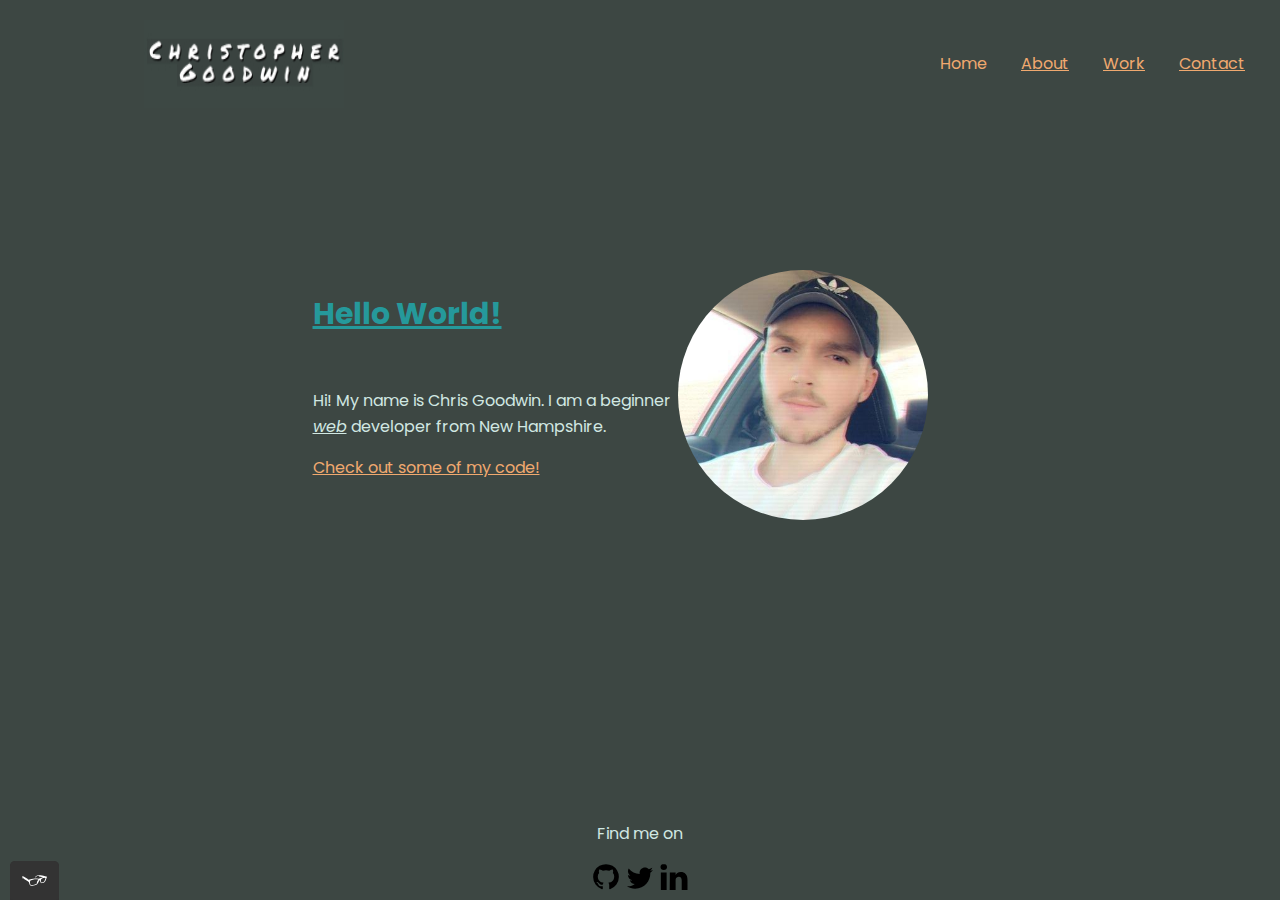
<file: index.html>
<!DOCTYPE html>
<html lang="en">
  <head>
    <title>Chris Goodwin - Portfolio</title>
    <meta charset="utf-8" />
    <link rel="shortcut icon" type="img/ico" href="img/favicon.ico" />
    <link rel="stylesheet" type="text/css" href="css/normalize.css" />
    <link
      href="https://fonts.googleapis.com/css2?family=Poppins:wght@400;700&display=swap"
      rel="stylesheet"
    />
    <link rel="stylesheet" type="text/css" href="css/styles.production.css" />
    <link rel="stylesheet" type="text/css" href="css/animate.css" />
    <meta name="viewport" content="width=device-width, initial-scale=1" />
  </head>
  <body>
    <header class="page-header">
      <!--Logo here-->
      <img src="img/temp_logo.jpg" alt="logo" class="logo page-header__item" />
      <nav class="navigation-list page-header__item">
        <ul role="menubar" style="list-style-type: none">
          <li role="presentation">
            <a
              href="index.html"
              role="menuitem"
              class="navigation-list__item navigation-list__item--active"
              >Home</a
            >
          </li>
          <li role="presentation">
            <a
              href="about.html"
              role="menuitem"
              class="navigation-list__item navigation-list__item"
              >About</a
            >
          </li>
          <li role="presentation">
            <a
              href="work.html"
              role="menuitem"
              class="navigation-list__item navigation-list__item"
              >Work</a
            >
          </li>
          <li role="presentation">
            <a
              href="contact.html"
              role="menuitem"
              class="navigation-list__item navigation-list__item"
              >Contact</a
            >
          </li>
        </ul>
      </nav>
    </header>
    <main class="profile">
      <!--Portrait image goes here-->
      <img
        src="img/temp_portrait.jpeg"
        alt="photo of chris_goodwin"
        class="portfolio_portrait"
      />
      <div class="intro">
        <h1>Hello World!</h1>
        <p>
          Hi! My name is Chris Goodwin. I am a beginner
          <span>web</span> developer from New Hampshire.
        </p>
        <a href="#">Check out some of my code!</a>
      </div>
      <!--<button type="button">Default Button</button>
      <type type="button" class="button_secondary">Secondary Button</type>-->
    </main>
    <footer class="page-footer">
      <div class="social_media">
        <p>Find me on</p>
        <a href="https://github.com/cm-goodwin" target="blank">
          <img src="img/github_icon.svg" alt="Github"
        /></a>
        <img src="img/twitter_icon.svg" alt="Twitter" />
        <a
          href="https://www.linkedin.com/in/chris-goodwin-758452117/"
          target="blank"
        >
          <img src="img/linkedin_icon.svg" alt="LinkedIn"
        /></a>
      </div>
    </footer>
    <script src="js/tota11y.min.js"></script>
  </body>
</html>
</file>
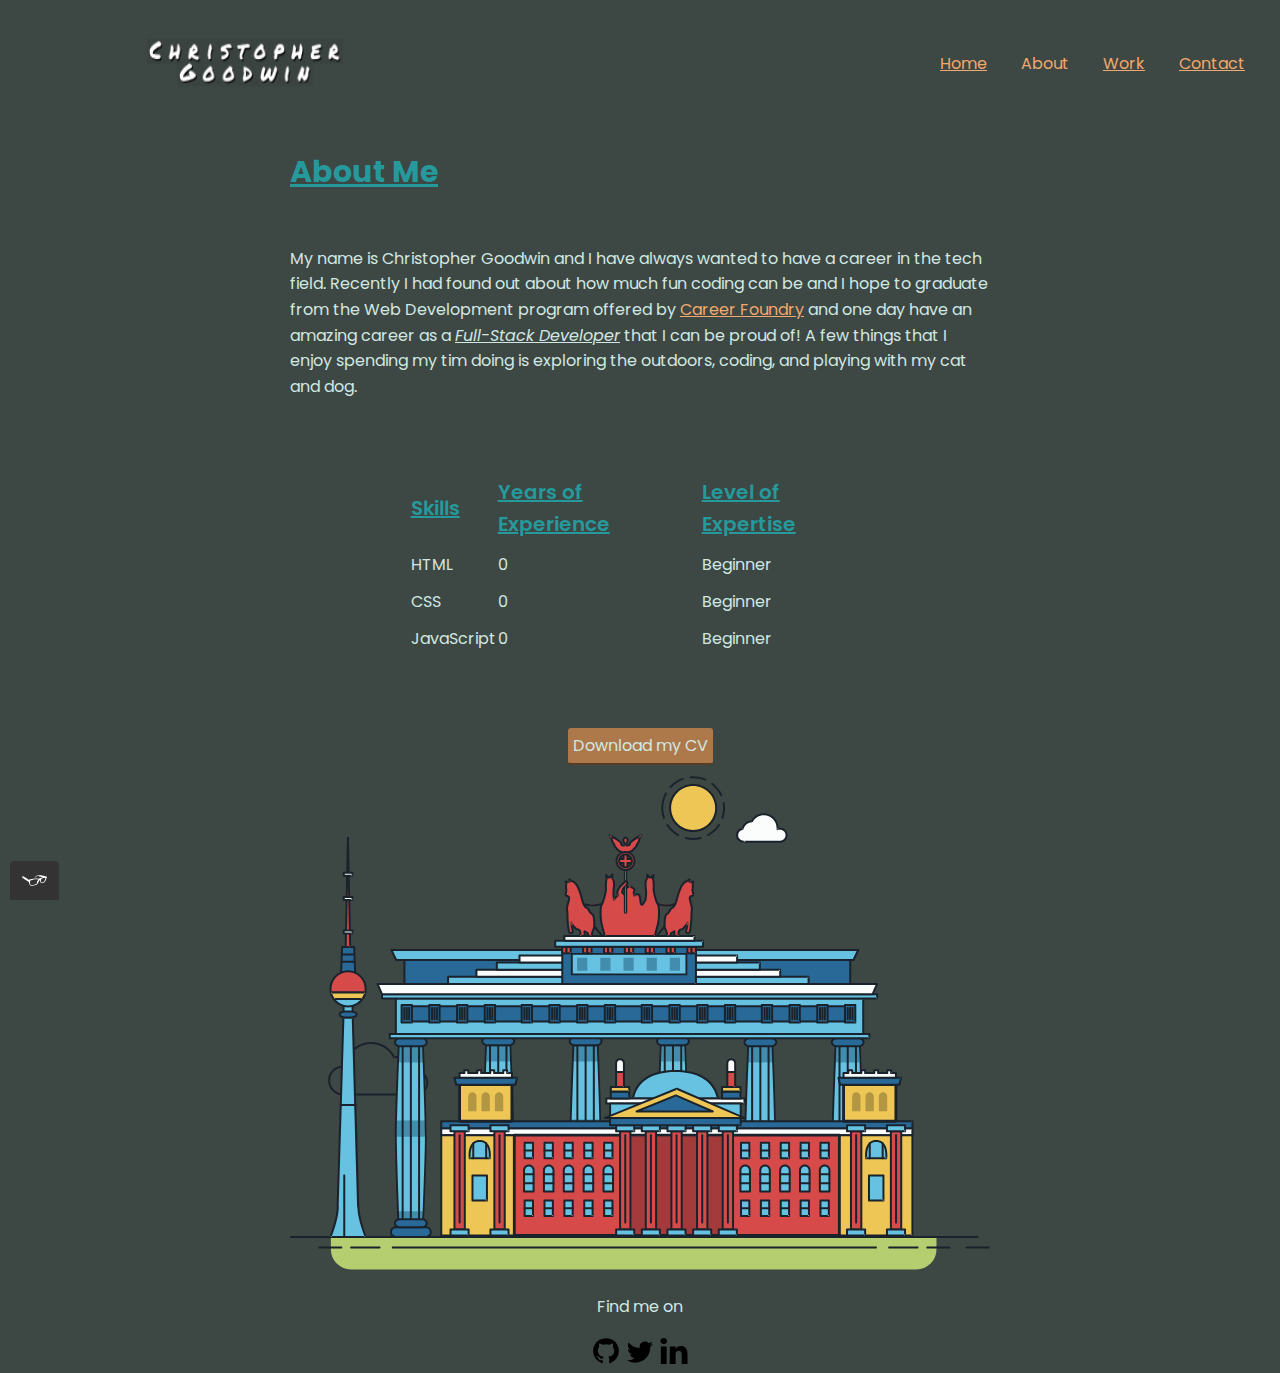
<file: about.html>
<!DOCTYPE html>
<html lang="en">
  <head>
    <title>About</title>
    <meta charset="utf-8" />
    <link rel="shortcut icon" type="img/ico" href="img/favicon.ico" />
    <link rel="stylesheet" type="text/css" href="css/normalize.css" />
    <link
      href="https://fonts.googleapis.com/css2?family=Poppins:wght@400;700&display=swap"
      rel="stylesheet"
    />
    <link rel="stylesheet" type="text/css" href="css/styles.production.css" />
    <meta name="viewport" content="width=device-width, initial-scale=1" />
  </head>
  <body>
    <header class="page-header">
      <!--Logo here-->
      <img src="img/temp_logo.jpg" alt="" class="logo" />
      <nav class="navigation-list page-header__item">
        <ul role="menubar" style="list-style-type: none">
          <li role="presentation">
            <a
              href="index.html"
              role="menuitem"
              class="navigation-list__item navigation-list__item"
              >Home</a
            >
          </li>
          <li role="presentation">
            <a
              href="about.html"
              role="menuitem"
              class="navigation-list__item navigation-list__item--active"
              >About</a
            >
          </li>
          <li role="presentation">
            <a
              href="work.html"
              role="menuitem"
              class="navigation-list__item navigation-list__item"
              >Work</a
            >
          </li>
          <li role="presentation">
            <a
              href="contact.html"
              role="menuitem"
              class="navigation-list__item navigation-list__item"
              >Contact</a
            >
          </li>
        </ul>
      </nav>
    </header>
    <main class="about_profile">
      <div class="about-profile__info">
        <h1 id="about">About Me</h1>
        <div>
          My name is Christopher Goodwin and I have always wanted to have a
          career in the tech field. Recently I had found out about how much fun
          coding can be and I hope to graduate from the Web Development program
          offered by
          <a
            href="https://careerfoundry.com/en/courses/become-a-web-developer/"
            target="blank"
            >Career Foundry</a
          >
          and one day have an amazing career as a
          <span>Full-Stack Developer</span> that I can be proud of! A few things
          that I enjoy spending my tim doing is exploring the outdoors, coding,
          and playing with my cat and dog.
        </div>
      </div>
      <div>
        <table>
          <thead>
            <tr>
              <td class="table-title">Skills</td>
              <td class="table-title">Years of Experience</td>
              <td class="table-title">Level of Expertise</td>
            </tr>
          </thead>
          <tbody>
            <tr>
              <td>HTML</td>
              <td>0</td>
              <td>Beginner</td>
            </tr>
            <tr>
              <td>CSS</td>
              <td>0</td>
              <td>Beginner</td>
            </tr>
            <tr>
              <td>JavaScript</td>
              <td>0</td>
              <td>Beginner</td>
            </tr>
          </tbody>
        </table>
      </div>
      <div class="cv-resume">
        <a href="files/cv.pdf" class="button" download>Download my CV</a>
      </div>
      <svg
        xmlns="http://www.w3.org/2000/svg"
        class="berlin-illustration"
        height="505"
        viewBox="0 0 700 505"
        xmlns:xlink="http://www.w3.org/1999/xlink"
      >
        <defs>
          <polygon
            id="a"
            points=".06 231.917 .06 .929 688.717 .929 688.717 231.917"
          />
        </defs>
        <g fill="none" fill-rule="evenodd">
          <g transform="translate(0 241)" class="cloud-front">
            <path
              fill="#1A232C"
              d="M87.602,29 L87.602,28 C87.326,28.001 87.103,28.024 86.927,28.033 L86.979,29.031 L87.947,28.78 C85.741,20.282 78.041,14.002 68.852,14 C67.858,14 66.904,14.096 65.98,14.231 L66.125,15.22 L67.019,14.772 C62.626,6.015 53.567,0.001 43.102,0 C29.041,0.002 17.524,10.848 16.443,24.632 L17.44,24.71 L17.606,23.724 C16.803,23.589 15.969,23.5 15.102,23.5 C6.817,23.501 0.102,30.215 0.102,38.5 C0.102,46.785 6.817,53.499 15.102,53.5 L87.602,53.5 C94.644,53.499 100.351,47.792 100.352,40.75 C100.351,33.708 94.644,28.001 87.602,28 L87.602,30 C90.573,30 93.254,31.202 95.203,33.149 C97.15,35.097 98.351,37.778 98.352,40.75 C98.351,43.722 97.15,46.403 95.203,48.351 C93.254,50.298 90.573,51.5 87.602,51.5 L15.102,51.5 C11.509,51.5 8.265,50.046 5.909,47.692 C3.555,45.337 2.102,42.093 2.102,38.5 C2.102,34.907 3.555,31.663 5.909,29.308 C8.265,26.954 11.509,25.5 15.102,25.5 C15.831,25.5 16.553,25.575 17.273,25.697 C17.551,25.743 17.832,25.672 18.055,25.499 C18.277,25.325 18.414,25.07 18.436,24.789 C19.436,12.04 30.094,1.998 43.102,2 C52.786,1.999 61.163,7.564 65.231,15.669 C65.425,16.055 65.842,16.272 66.27,16.21 C67.132,16.084 67.988,16 68.852,16 C77.108,15.998 84.027,21.647 86.011,29.283 C86.13,29.741 86.557,30.054 87.031,30.03 C87.27,30.017 87.457,29.999 87.602,30 L87.602,29"
              transform="translate(38 36)"
            />
          </g>
          <path
            fill="#B5CE6F"
            d="M646.484,484.382 C646.484,489.501 644.531,494.62 640.627,498.525 C636.722,502.43 631.603,504.382 626.484,504.382 L60.873,504.382 C55.754,504.382 50.636,502.43 46.731,498.525 C42.826,494.62 40.873,489.501 40.873,484.382 L40.873,471.917 L646.484,471.917 L646.484,484.382"
          />
          <polyline
            fill="#67C2E2"
            points="334.824 185.029 101.449 185.029 106.209 195.08 563.438 195.08 568.2 185.029 334.824 185.029"
          />
          <path
            fill="#1A232C"
            d="M334.824,185.029 L334.824,184.029 L101.449,184.029 C101.104,184.029 100.788,184.203 100.604,184.494 C100.42,184.785 100.398,185.146 100.545,185.457 L105.306,195.508 C105.471,195.856 105.824,196.079 106.209,196.079 L563.438,196.079 C563.824,196.079 564.177,195.856 564.342,195.508 L569.104,185.457 C569.251,185.146 569.229,184.785 569.045,184.494 C568.861,184.203 568.544,184.029 568.2,184.029 L334.824,184.029 L334.824,186.029 L566.62,186.029 L562.806,194.08 L106.842,194.08 L103.029,186.029 L334.824,186.029 L334.824,185.029"
          />
          <polygon
            fill="#296997"
            points="114.416 218.974 560.222 218.974 560.222 195.08 114.416 195.08"
          />
          <path
            fill="#1A232C"
            d="M560.222,218.974 L560.222,217.974 L115.416,217.974 L115.416,196.079 L559.222,196.079 L559.222,218.974 L560.222,218.974 L560.222,217.974 L560.222,218.974 L561.222,218.974 L561.222,195.08 C561.222,194.816 561.115,194.559 560.929,194.372 C560.742,194.186 560.485,194.08 560.222,194.08 L114.416,194.08 C114.152,194.08 113.895,194.186 113.708,194.372 C113.522,194.559 113.416,194.816 113.416,195.08 L113.416,218.974 C113.416,219.237 113.522,219.495 113.708,219.681 C113.895,219.867 114.152,219.974 114.416,219.974 L560.222,219.974 C560.485,219.974 560.742,219.867 560.929,219.681 C561.115,219.495 561.222,219.237 561.222,218.974 L560.222,218.974"
          />
          <polygon
            fill="#67C2E2"
            points="105.85 269.08 573.225 269.08 573.225 233.398 105.85 233.398"
          />
          <path
            fill="#1A232C"
            d="M573.225,233.398 L573.225,232.398 L105.85,232.398 C105.587,232.398 105.329,232.505 105.143,232.691 C104.957,232.877 104.85,233.134 104.85,233.398 L104.85,269.08 C104.85,269.344 104.957,269.601 105.143,269.788 C105.329,269.974 105.587,270.08 105.85,270.08 L573.225,270.08 C573.488,270.08 573.745,269.974 573.932,269.788 C574.118,269.601 574.225,269.344 574.225,269.08 L574.225,233.398 C574.225,233.134 574.118,232.877 573.932,232.691 C573.745,232.505 573.488,232.398 573.225,232.398 L573.225,233.398 L572.225,233.398 L572.225,268.08 L106.85,268.08 L106.85,234.398 L573.225,234.398 L573.225,233.398 L572.225,233.398 L573.225,233.398"
          />
          <polygon
            fill="#296997"
            points="116.751 256.508 562.557 256.508 562.557 241.243 116.751 241.243"
          />
          <path
            fill="#1A232C"
            d="M562.557,256.508 L562.557,255.508 L117.75,255.508 L117.75,242.243 L561.557,242.243 L561.557,256.508 L562.557,256.508 L562.557,255.508 L562.557,256.508 L563.557,256.508 L563.557,241.243 C563.557,240.979 563.45,240.722 563.264,240.535 C563.078,240.349 562.82,240.243 562.557,240.243 L116.75,240.243 C116.487,240.243 116.23,240.349 116.043,240.535 C115.857,240.722 115.751,240.979 115.751,241.243 L115.751,256.508 C115.751,256.771 115.857,257.029 116.043,257.215 C116.23,257.401 116.487,257.508 116.751,257.508 L562.557,257.508 C562.82,257.508 563.077,257.401 563.264,257.215 C563.45,257.029 563.557,256.771 563.557,256.508 L562.557,256.508"
          />
          <polygon
            fill="#67C2E2"
            points="158.07 218.974 518.563 218.974 518.563 211.858 158.07 211.858"
          />
          <path
            fill="#1A232C"
            d="M518.563,211.858 L518.563,210.858 L158.07,210.858 C157.807,210.858 157.549,210.964 157.363,211.151 C157.177,211.337 157.07,211.594 157.07,211.858 L157.07,218.974 C157.07,219.237 157.177,219.495 157.363,219.681 C157.549,219.867 157.807,219.974 158.07,219.974 L518.563,219.974 C518.826,219.974 519.083,219.867 519.27,219.681 C519.456,219.495 519.562,219.237 519.562,218.974 L519.562,211.858 C519.562,211.594 519.456,211.337 519.27,211.151 C519.083,210.964 518.826,210.858 518.563,210.858 L518.563,211.858 L517.563,211.858 L517.563,217.974 L159.07,217.974 L159.07,212.858 L518.563,212.858 L518.563,211.858 L517.563,211.858 L518.563,211.858"
          />
          <polygon
            fill="#FBFDFC"
            points="186.438 211.858 490.194 211.858 490.194 204.741 186.438 204.741"
          />
          <path
            fill="#1A232C"
            d="M490.194,204.741 L490.194,203.741 L186.438,203.741 C186.175,203.741 185.917,203.848 185.731,204.034 C185.545,204.221 185.438,204.478 185.438,204.741 L185.438,211.858 C185.438,212.121 185.545,212.379 185.731,212.565 C185.917,212.751 186.175,212.858 186.438,212.858 L490.194,212.858 C490.458,212.858 490.715,212.751 490.902,212.565 C491.088,212.379 491.194,212.121 491.194,211.858 L491.194,204.741 C491.194,204.478 491.088,204.221 490.902,204.034 C490.715,203.848 490.458,203.741 490.194,203.741 L490.194,204.741 L489.194,204.741 L489.194,210.858 L187.438,210.858 L187.438,205.741 L490.194,205.741 L490.194,204.741 L489.194,204.741 L490.194,204.741"
          />
          <polygon
            fill="#67C2E2"
            points="206.805 204.741 469.828 204.741 469.828 197.624 206.805 197.624"
          />
          <path
            fill="#1A232C"
            d="M469.828,197.624 L469.828,196.624 L206.805,196.624 C206.541,196.624 206.284,196.731 206.098,196.917 C205.911,197.103 205.805,197.361 205.805,197.624 L205.805,204.741 C205.805,205.005 205.911,205.262 206.098,205.449 C206.284,205.635 206.541,205.741 206.805,205.741 L469.828,205.741 C470.091,205.741 470.349,205.635 470.535,205.449 C470.722,205.262 470.828,205.005 470.828,204.741 L470.828,197.624 C470.828,197.361 470.722,197.103 470.535,196.917 C470.349,196.731 470.091,196.624 469.828,196.624 L469.828,197.624 L468.828,197.624 L468.828,203.741 L207.805,203.741 L207.805,198.624 L469.828,198.624 L469.828,197.624 L468.828,197.624 L469.828,197.624"
          />
          <polygon
            fill="#FBFDFC"
            points="229.521 197.624 447.111 197.624 447.111 190.509 229.521 190.509"
          />
          <path
            fill="#1A232C"
            d="M447.111,190.509 L447.111,189.509 L229.521,189.509 C229.258,189.509 229,189.616 228.814,189.802 C228.628,189.988 228.521,190.246 228.521,190.509 L228.521,197.624 C228.521,197.888 228.628,198.145 228.814,198.332 C229,198.518 229.258,198.624 229.521,198.624 L447.111,198.624 C447.375,198.624 447.632,198.518 447.818,198.332 C448.005,198.145 448.111,197.888 448.111,197.624 L448.111,190.509 C448.111,190.246 448.005,189.988 447.818,189.802 C447.632,189.616 447.375,189.509 447.111,189.509 L447.111,190.509 L446.111,190.509 L446.111,196.624 L230.521,196.624 L230.521,191.509 L447.111,191.509 L447.111,190.509 L446.111,190.509 L447.111,190.509"
          />
          <path
            fill="#67C2E2"
            d="M135.607,355.447 C135.163,337.766 134.264,313.326 133.648,297.387 C133.274,287.721 133.004,281.18 133.004,281.18 L108.722,281.18 C108.722,281.18 108.452,287.721 108.079,297.387 C107.462,313.326 106.563,337.766 106.119,355.447 C105.953,362.059 105.85,367.732 105.85,371.653 L105.85,371.654 C105.85,386.117 107.243,424.332 108.089,446.189 C108.457,455.706 108.722,462.126 108.722,462.126 L133.004,462.126 C133.004,462.126 133.269,455.706 133.637,446.189 C134.482,424.332 135.876,386.117 135.876,371.654 L135.876,371.653 C135.876,367.732 135.773,362.059 135.607,355.447"
          />
          <path
            fill="#428DAE"
            d="M133.648 297.387L108.079 297.387C108.452 287.721 108.722 281.18 108.722 281.18L133.004 281.18C133.004 281.18 133.274 287.721 133.648 297.387M135.876 371.654L105.85 371.654 105.85 371.653C105.85 367.732 105.953 362.059 106.119 355.447L135.607 355.447C135.773 362.059 135.876 367.732 135.876 371.653L135.876 371.654M133.004 462.126L108.722 462.126C108.722 462.126 108.457 455.706 108.089 446.189L133.637 446.189C133.269 455.706 133.004 462.126 133.004 462.126"
          />
          <path
            fill="#1A232C"
            d="M109.612,461.199 L132.114,461.199 C132.447,453.007 134.949,390.886 134.949,371.653 C134.949,352.42 132.447,290.299 132.114,282.108 L109.612,282.108 C109.279,290.299 106.778,352.42 106.778,371.653 C106.778,390.886 109.279,453.007 109.612,461.199 Z M133.895,463.054 L107.832,463.054 L107.794,462.164 C107.766,461.466 104.922,392.193 104.922,371.653 C104.922,351.114 107.766,281.839 107.794,281.142 L107.832,280.252 L133.895,280.252 L133.931,281.142 C133.96,281.839 136.804,351.114 136.804,371.653 C136.804,392.193 133.96,461.466 133.931,462.164 L133.895,463.054 L133.895,463.054 Z"
          />
          <path
            fill="#1A232C"
            d="M111.638 281.18L111.638 462.126C111.638 462.679 112.086 463.126 112.638 463.126 113.19 463.126 113.638 462.679 113.638 462.126L113.638 281.18C113.638 280.628 113.19 280.18 112.638 280.18 112.086 280.18 111.638 280.628 111.638 281.18M119.863 281.18L119.863 462.126C119.863 462.679 120.311 463.126 120.863 463.126 121.416 463.126 121.863 462.679 121.863 462.126L121.863 281.18C121.863 280.628 121.416 280.18 120.863 280.18 120.311 280.18 119.863 280.628 119.863 281.18M128.088 281.18L128.088 462.126C128.088 462.679 128.536 463.126 129.088 463.126 129.64 463.126 130.088 462.679 130.088 462.126L130.088 281.18C130.088 280.628 129.64 280.18 129.088 280.18 128.536 280.18 128.088 280.628 128.088 281.18"
          />
          <path
            fill="#296997"
            d="M136.79,277.265 C136.79,279.418 134.675,281.18 132.09,281.18 L109.636,281.18 C107.051,281.18 104.936,279.418 104.936,277.265 C104.936,275.111 107.051,273.349 109.636,273.349 L132.09,273.349 C134.675,273.349 136.79,275.111 136.79,277.265"
          />
          <path
            fill="#1A232C"
            d="M136.79,277.265 L135.79,277.265 C135.789,278.005 135.433,278.704 134.769,279.262 C134.109,279.814 133.155,280.181 132.09,280.18 L109.636,280.18 C108.571,280.181 107.617,279.814 106.956,279.262 C106.293,278.704 105.936,278.005 105.936,277.265 C105.936,276.524 106.293,275.825 106.957,275.267 C107.617,274.715 108.571,274.348 109.636,274.349 L132.09,274.349 C133.155,274.348 134.109,274.716 134.769,275.267 C135.433,275.825 135.789,276.524 135.79,277.265 L137.79,277.265 C137.791,275.851 137.09,274.593 136.049,273.731 C135.006,272.863 133.61,272.35 132.09,272.349 L109.636,272.349 C108.116,272.35 106.72,272.863 105.676,273.731 C104.636,274.593 103.935,275.851 103.936,277.265 C103.935,278.678 104.636,279.937 105.677,280.798 C106.72,281.666 108.116,282.179 109.636,282.18 L132.09,282.18 C133.61,282.179 135.006,281.666 136.049,280.798 C137.09,279.937 137.791,278.678 137.79,277.265 L136.79,277.265"
          />
          <path
            fill="#296997"
            d="M140.775,467.217 C140.775,469.803 138.661,471.917 136.076,471.917 L105.65,471.917 C103.065,471.917 100.951,469.803 100.951,467.217 L100.951,466.825 C100.951,464.241 103.065,462.126 105.65,462.126 L136.076,462.126 C138.661,462.126 140.775,464.241 140.775,466.825 L140.775,467.217"
          />
          <path
            fill="#1A232C"
            d="M140.775,467.217 L139.775,467.217 C139.775,468.235 139.361,469.155 138.688,469.83 C138.013,470.503 137.093,470.917 136.076,470.917 L105.65,470.917 C104.633,470.917 103.713,470.504 103.038,469.83 C102.365,469.155 101.951,468.235 101.951,467.217 L101.951,466.825 C101.951,465.808 102.365,464.889 103.038,464.214 C103.713,463.54 104.633,463.127 105.65,463.126 L136.076,463.126 C137.093,463.127 138.013,463.54 138.688,464.214 C139.362,464.889 139.775,465.808 139.775,466.825 L139.775,467.217 L141.775,467.217 L141.775,466.825 C141.772,463.684 139.217,461.13 136.076,461.126 L105.65,461.126 C102.509,461.13 99.955,463.684 99.951,466.825 L99.951,467.217 C99.954,470.36 102.509,472.914 105.65,472.917 L136.076,472.917 C139.217,472.914 141.772,470.36 141.775,467.217 L140.775,467.217"
          />
          <path
            fill="#296997"
            d="M136.79,458.208 C136.79,460.363 134.675,462.126 132.09,462.126 L109.636,462.126 C107.051,462.126 104.936,460.363 104.936,458.208 C104.936,456.057 107.051,454.292 109.636,454.292 L132.09,454.292 C134.675,454.292 136.79,456.057 136.79,458.208"
          />
          <path
            fill="#1A232C"
            d="M136.79,458.208 L135.79,458.208 C135.789,458.949 135.432,459.649 134.769,460.207 C134.108,460.76 133.154,461.128 132.09,461.126 L109.636,461.126 C108.572,461.128 107.617,460.76 106.957,460.207 C106.293,459.649 105.936,458.949 105.936,458.208 C105.936,457.47 106.293,456.77 106.957,456.212 C107.617,455.659 108.572,455.291 109.636,455.292 L132.09,455.292 C133.154,455.291 134.108,455.659 134.769,456.212 C135.433,456.77 135.789,457.47 135.79,458.208 L137.79,458.208 C137.791,456.796 137.09,455.538 136.05,454.675 C135.006,453.808 133.61,453.294 132.09,453.292 L109.636,453.292 C108.115,453.294 106.719,453.808 105.676,454.675 C104.636,455.538 103.935,456.796 103.936,458.208 C103.935,459.622 104.636,460.881 105.676,461.743 C106.72,462.611 108.116,463.125 109.636,463.126 L132.09,463.126 C133.61,463.125 135.006,462.611 136.05,461.743 C137.09,460.881 137.791,459.622 137.79,458.208 L136.79,458.208"
          />
          <path
            fill="#67C2E2"
            d="M572.471,355.447 C572.025,337.766 571.126,313.326 570.51,297.387 C570.137,287.721 569.867,281.18 569.867,281.18 L545.585,281.18 C545.585,281.18 545.315,287.721 544.942,297.387 C544.326,313.326 543.427,337.766 542.981,355.447 C542.815,362.059 542.713,367.732 542.713,371.653 L542.713,371.654 C542.713,386.117 544.107,424.332 544.952,446.189 C545.32,455.706 545.585,462.126 545.585,462.126 L569.867,462.126 C569.867,462.126 570.132,455.706 570.499,446.189 C571.346,424.332 572.739,386.117 572.739,371.654 L572.739,371.653 C572.739,367.732 572.637,362.059 572.471,355.447"
          />
          <path
            fill="#428DAE"
            d="M569.582 297.387L566.951 297.387 566.951 282.108 568.977 282.108C569.063 284.206 569.29 289.841 569.582 297.387M564.951 297.387L545.871 297.387C546.162 289.841 546.39 284.206 546.476 282.108L564.951 282.108 564.951 297.387M571.8 369.187L566.951 369.187 566.951 356.265 571.562 356.265C571.685 361.272 571.771 365.701 571.8 369.187M564.951 369.187L543.653 369.187C543.684 365.512 543.777 360.79 543.912 355.447L553.551 355.447 553.551 356.265 564.951 356.265 564.951 369.187"
          />
          <path
            fill="#1A232C"
            d="M546.476,461.199 L568.977,461.199 C569.31,453.007 571.812,390.886 571.812,371.653 C571.812,352.42 569.31,290.299 568.977,282.108 L546.476,282.108 C546.142,290.299 543.642,352.42 543.642,371.653 C543.642,390.886 546.142,453.007 546.476,461.199 M570.758,463.054 L544.694,463.054 L544.658,462.164 C544.629,461.466 541.785,392.193 541.785,371.653 C541.785,351.114 544.629,281.839 544.658,281.142 L544.694,280.252 L570.758,280.252 L570.795,281.142 C570.823,281.839 573.667,351.114 573.667,371.653 C573.667,392.193 570.823,461.466 570.795,462.164 L570.758,463.054"
          />
          <path
            fill="#1A232C"
            d="M548.501 281.18L548.501 462.126C548.501 462.679 548.949 463.126 549.501 463.126 550.053 463.126 550.501 462.679 550.501 462.126L550.501 281.18C550.501 280.628 550.053 280.18 549.501 280.18 548.949 280.18 548.501 280.628 548.501 281.18M556.727 281.18L556.727 462.126C556.727 462.679 557.174 463.126 557.727 463.126 558.279 463.126 558.727 462.679 558.727 462.126L558.727 281.18C558.727 280.628 558.279 280.18 557.727 280.18 557.174 280.18 556.727 280.628 556.727 281.18M564.951 281.18L564.951 462.126C564.951 462.679 565.399 463.126 565.951 463.126 566.503 463.126 566.951 462.679 566.951 462.126L566.951 281.18C566.951 280.628 566.503 280.18 565.951 280.18 565.399 280.18 564.951 280.628 564.951 281.18"
          />
          <path
            fill="#296997"
            d="M573.653,277.265 C573.653,279.418 571.537,281.18 568.953,281.18 L546.499,281.18 C543.915,281.18 541.799,279.418 541.799,277.265 C541.799,275.111 543.915,273.349 546.499,273.349 L568.953,273.349 C571.537,273.349 573.653,275.111 573.653,277.265"
          />
          <path
            fill="#1A232C"
            d="M573.653,277.265 L572.653,277.265 C572.653,278.005 572.296,278.704 571.632,279.262 C570.972,279.814 570.017,280.181 568.953,280.18 L546.499,280.18 C545.435,280.181 544.48,279.814 543.82,279.262 C543.156,278.704 542.8,278.005 542.799,277.265 C542.8,276.525 543.156,275.825 543.82,275.267 C544.481,274.715 545.435,274.348 546.499,274.349 L568.953,274.349 C570.017,274.348 570.972,274.715 571.632,275.267 C572.296,275.825 572.653,276.525 572.653,277.265 L574.653,277.265 C574.654,275.851 573.953,274.593 572.912,273.731 C571.869,272.863 570.473,272.35 568.953,272.349 L546.499,272.349 C544.979,272.35 543.583,272.863 542.54,273.731 C541.499,274.593 540.798,275.851 540.799,277.265 C540.798,278.679 541.499,279.937 542.54,280.798 C543.583,281.666 544.979,282.179 546.499,282.18 L568.953,282.18 C570.473,282.179 571.869,281.666 572.912,280.798 C573.953,279.937 574.654,278.679 574.653,277.265 L573.653,277.265"
          />
          <path
            fill="#296997"
            d="M577.639,467.217 C577.639,469.803 575.524,471.917 572.938,471.917 L542.514,471.917 C539.929,471.917 537.813,469.803 537.813,467.217 L537.813,466.825 C537.813,464.241 539.929,462.126 542.514,462.126 L572.938,462.126 C575.524,462.126 577.639,464.241 577.639,466.825 L577.639,467.217"
          />
          <path
            fill="#1A232C"
            d="M577.639,467.217 L576.639,467.217 C576.638,468.235 576.225,469.155 575.551,469.83 C574.876,470.503 573.956,470.917 572.938,470.917 L542.514,470.917 C541.497,470.917 540.576,470.503 539.901,469.83 C539.227,469.155 538.814,468.234 538.813,467.217 L538.813,466.825 C538.814,465.808 539.227,464.889 539.901,464.214 C540.576,463.54 541.497,463.127 542.514,463.126 L572.938,463.126 C573.956,463.127 574.876,463.54 575.551,464.214 C576.225,464.888 576.638,465.808 576.639,466.825 L576.639,467.217 L578.639,467.217 L578.639,466.825 C578.635,463.684 576.081,461.13 572.938,461.126 L542.514,461.126 C539.372,461.13 536.817,463.684 536.813,466.825 L536.813,467.217 C536.817,470.36 539.372,472.914 542.514,472.917 L572.938,472.917 C576.081,472.914 578.635,470.359 578.639,467.217 L577.639,467.217"
          />
          <path
            fill="#296997"
            d="M573.653,458.208 C573.653,460.363 571.537,462.126 568.953,462.126 L546.499,462.126 C543.915,462.126 541.799,460.363 541.799,458.208 C541.799,456.057 543.915,454.292 546.499,454.292 L568.953,454.292 C571.537,454.292 573.653,456.057 573.653,458.208"
          />
          <path
            fill="#1A232C"
            d="M573.653,458.208 L572.653,458.208 C572.653,458.949 572.296,459.649 571.632,460.207 C570.971,460.76 570.017,461.128 568.953,461.126 L546.499,461.126 C545.435,461.128 544.481,460.76 543.82,460.207 C543.157,459.649 542.799,458.949 542.799,458.208 C542.799,457.47 543.156,456.77 543.82,456.212 C544.481,455.659 545.435,455.291 546.499,455.292 L568.953,455.292 C570.017,455.291 570.971,455.659 571.632,456.212 C572.296,456.77 572.653,457.47 572.653,458.208 L574.653,458.208 C574.654,456.796 573.953,455.538 572.912,454.675 C571.869,453.808 570.473,453.294 568.953,453.292 L546.499,453.292 C544.979,453.294 543.583,453.808 542.54,454.675 C541.499,455.538 540.798,456.796 540.799,458.208 C540.798,459.622 541.499,460.881 542.54,461.743 C543.583,462.611 544.979,463.125 546.499,463.126 L568.953,463.126 C570.473,463.125 571.869,462.611 572.912,461.743 C573.953,460.881 574.654,459.622 574.653,458.208 L573.653,458.208"
          />
          <path
            fill="#67C2E2"
            d="M485.098,355.447 C484.654,337.766 483.753,313.326 483.137,297.387 C482.764,287.721 482.494,281.18 482.494,281.18 L458.213,281.18 C458.213,281.18 457.942,287.721 457.569,297.387 C456.953,313.326 456.055,337.766 455.608,355.447 C455.443,362.059 455.34,367.732 455.34,371.653 L455.34,371.654 C455.34,386.117 456.733,424.332 457.58,446.189 C457.948,455.706 458.213,462.126 458.213,462.126 L482.494,462.126 C482.494,462.126 482.759,455.706 483.126,446.189 C483.973,424.332 485.366,386.117 485.366,371.654 L485.366,371.653 C485.366,367.732 485.265,362.059 485.098,355.447"
          />
          <path
            fill="#428DAE"
            d="M483.137 297.387L457.569 297.387C457.942 287.721 458.213 281.18 458.213 281.18L482.494 281.18C482.494 281.18 482.764 287.721 483.137 297.387M485.355 369.187L455.351 369.187C455.382 365.502 455.475 360.78 455.608 355.447L485.098 355.447C485.232 360.78 485.325 365.502 485.355 369.187"
          />
          <path
            fill="#1A232C"
            d="M459.103,461.199 L481.605,461.199 C481.938,453.007 484.439,390.886 484.439,371.653 C484.439,352.42 481.938,290.299 481.605,282.108 L459.103,282.108 C458.769,290.299 456.268,352.42 456.268,371.653 C456.268,390.886 458.769,453.007 459.103,461.199 Z M483.386,463.054 L457.321,463.054 L457.285,462.164 C457.256,461.466 454.412,392.193 454.412,371.653 C454.412,351.114 457.256,281.839 457.285,281.142 L457.321,280.252 L483.386,280.252 L483.422,281.142 C483.45,281.839 486.294,351.114 486.294,371.653 C486.294,392.193 483.45,461.466 483.422,462.164 L483.386,463.054 L483.386,463.054 Z"
          />
          <path
            fill="#1A232C"
            d="M461.128 281.18L461.128 462.126C461.128 462.679 461.576 463.126 462.128 463.126 462.68 463.126 463.128 462.679 463.128 462.126L463.128 281.18C463.128 280.628 462.68 280.18 462.128 280.18 461.576 280.18 461.128 280.628 461.128 281.18M469.354 281.18L469.354 462.126C469.354 462.679 469.801 463.126 470.354 463.126 470.906 463.126 471.354 462.679 471.354 462.126L471.354 281.18C471.354 280.628 470.906 280.18 470.354 280.18 469.801 280.18 469.354 280.628 469.354 281.18M477.578 281.18L477.578 462.126C477.578 462.679 478.026 463.126 478.578 463.126 479.13 463.126 479.578 462.679 479.578 462.126L479.578 281.18C479.578 280.628 479.13 280.18 478.578 280.18 478.026 280.18 477.578 280.628 477.578 281.18"
          />
          <path
            fill="#296997"
            d="M486.281,277.265 C486.281,279.418 484.164,281.18 481.58,281.18 L459.126,281.18 C456.542,281.18 454.426,279.418 454.426,277.265 C454.426,275.111 456.542,273.349 459.126,273.349 L481.58,273.349 C484.164,273.349 486.281,275.111 486.281,277.265"
          />
          <path
            fill="#1A232C"
            d="M486.281,277.265 L485.281,277.265 C485.281,278.005 484.924,278.704 484.26,279.262 C483.599,279.814 482.644,280.181 481.58,280.18 L459.126,280.18 C458.062,280.181 457.107,279.814 456.447,279.262 C455.783,278.704 455.427,278.005 455.426,277.265 C455.427,276.525 455.783,275.825 456.447,275.267 C457.108,274.715 458.062,274.348 459.126,274.349 L481.58,274.349 C482.644,274.348 483.599,274.716 484.26,275.268 C484.924,275.825 485.281,276.525 485.281,277.265 L487.281,277.265 C487.282,275.851 486.58,274.593 485.54,273.731 C484.496,272.863 483.1,272.35 481.58,272.349 L459.126,272.349 C457.606,272.35 456.21,272.863 455.167,273.731 C454.126,274.593 453.425,275.851 453.426,277.265 C453.425,278.679 454.126,279.937 455.167,280.798 C456.21,281.666 457.606,282.179 459.126,282.18 L481.58,282.18 C483.1,282.179 484.496,281.666 485.54,280.799 C486.58,279.937 487.282,278.679 487.281,277.265 L486.281,277.265"
          />
          <path
            fill="#296997"
            d="M490.266,467.217 C490.266,469.803 488.151,471.917 485.565,471.917 L455.141,471.917 C452.556,471.917 450.44,469.803 450.44,467.217 L450.44,466.825 C450.44,464.241 452.556,462.126 455.141,462.126 L485.565,462.126 C488.151,462.126 490.266,464.241 490.266,466.825 L490.266,467.217"
          />
          <path
            fill="#1A232C"
            d="M490.266,467.217 L489.266,467.217 C489.265,468.235 488.852,469.155 488.178,469.83 C487.503,470.503 486.583,470.917 485.565,470.917 L455.141,470.917 C454.124,470.917 453.203,470.503 452.528,469.83 C451.854,469.155 451.441,468.234 451.44,467.217 L451.44,466.825 C451.441,465.808 451.854,464.889 452.528,464.214 C453.203,463.54 454.124,463.127 455.141,463.126 L485.565,463.126 C486.583,463.127 487.503,463.54 488.178,464.214 C488.852,464.888 489.265,465.808 489.266,466.825 L489.266,467.217 L491.266,467.217 L491.266,466.825 C491.262,463.684 488.708,461.13 485.565,461.126 L455.141,461.126 C451.999,461.13 449.444,463.684 449.44,466.825 L449.44,467.217 C449.444,470.36 451.999,472.914 455.141,472.917 L485.565,472.917 C488.708,472.914 491.262,470.359 491.266,467.217 L490.266,467.217"
          />
          <path
            fill="#296997"
            d="M486.281,458.208 C486.281,460.363 484.164,462.126 481.58,462.126 L459.126,462.126 C456.542,462.126 454.426,460.363 454.426,458.208 C454.426,456.057 456.542,454.292 459.126,454.292 L481.58,454.292 C484.164,454.292 486.281,456.057 486.281,458.208"
          />
          <path
            fill="#1A232C"
            d="M486.281,458.208 L485.281,458.208 C485.281,458.949 484.923,459.649 484.26,460.207 C483.599,460.76 482.644,461.128 481.58,461.126 L459.126,461.126 C458.062,461.128 457.108,460.76 456.447,460.207 C455.784,459.649 455.427,458.949 455.426,458.208 C455.426,457.47 455.783,456.77 456.447,456.212 C457.108,455.659 458.062,455.291 459.126,455.292 L481.58,455.292 C482.644,455.291 483.598,455.659 484.26,456.212 C484.924,456.77 485.281,457.47 485.281,458.208 L487.281,458.208 C487.282,456.795 486.58,455.538 485.54,454.675 C484.496,453.808 483.1,453.294 481.58,453.292 L459.126,453.292 C457.606,453.294 456.21,453.808 455.167,454.675 C454.126,455.538 453.425,456.796 453.426,458.208 C453.425,459.622 454.126,460.881 455.167,461.743 C456.21,462.611 457.606,463.125 459.126,463.126 L481.58,463.126 C483.1,463.125 484.496,462.611 485.54,461.743 C486.581,460.881 487.282,459.622 487.281,458.208 L486.281,458.208"
          />
          <path
            fill="#67C2E2"
            d="M397.726,354.466 C397.28,336.787 396.381,312.346 395.765,296.407 C395.392,286.742 395.122,280.2 395.122,280.2 L370.84,280.2 C370.84,280.2 370.57,286.742 370.197,296.407 C369.581,312.346 368.682,336.787 368.236,354.466 C368.07,361.078 367.968,366.751 367.968,370.672 L367.968,370.673 C367.968,385.136 369.361,423.352 370.207,445.208 C370.575,454.726 370.84,461.146 370.84,461.146 L395.122,461.146 C395.122,461.146 395.386,454.726 395.754,445.208 C396.601,423.352 397.994,385.136 397.994,370.673 L397.994,370.672 C397.994,366.751 397.892,361.078 397.726,354.466"
          />
          <path
            fill="#428DAE"
            d="M394.837 296.407L392.206 296.407 392.206 281.127 394.233 281.127C394.318 283.225 394.545 288.861 394.837 296.407L394.837 296.407zM383.981 296.407L390.206 296.407 390.206 281.127 383.981 281.127 383.981 296.407zM375.756 296.407L381.98 296.407 381.98 281.127 375.756 281.127 375.756 296.407zM373.756 296.407L371.126 296.407C371.417 288.861 371.645 283.225 371.73 281.127L373.756 281.127 373.756 296.407 373.756 296.407zM397.062 369.187L392.206 369.187 392.206 354.466 396.796 354.466C396.943 360.298 397.041 365.389 397.062 369.187L397.062 369.187zM383.981 369.187L390.206 369.187 390.206 354.466 383.981 354.466 383.981 369.187zM375.756 369.187L381.98 369.187 381.98 354.466 375.756 354.466 375.756 369.187zM373.756 369.187L368.9 369.187C368.921 365.389 369.019 360.298 369.166 354.466L373.756 354.466 373.756 369.187 373.756 369.187z"
          />
          <path
            fill="#1A232C"
            d="M371.73,460.218 L394.233,460.218 C394.565,452.027 397.066,389.906 397.066,370.672 C397.066,351.44 394.565,289.319 394.233,281.127 L371.73,281.127 C371.397,289.319 368.895,351.44 368.895,370.672 C368.895,389.906 371.397,452.027 371.73,460.218 M396.013,462.074 L369.949,462.074 L369.912,461.184 C369.884,460.486 367.04,391.212 367.04,370.672 C367.04,350.133 369.884,280.859 369.912,280.162 L369.949,279.272 L396.013,279.272 L396.05,280.162 C396.078,280.859 398.922,350.133 398.922,370.672 C398.922,391.212 396.078,460.486 396.05,461.184 L396.013,462.074"
          />
          <path
            fill="#1A232C"
            d="M373.756 280.2L373.756 461.146C373.756 461.698 374.203 462.146 374.756 462.146 375.308 462.146 375.756 461.698 375.756 461.146L375.756 280.2C375.756 279.647 375.308 279.2 374.756 279.2 374.203 279.2 373.756 279.647 373.756 280.2M381.98 280.2L381.98 461.146C381.98 461.698 382.428 462.146 382.98 462.146 383.533 462.146 383.981 461.698 383.981 461.146L383.981 280.2C383.981 279.647 383.533 279.2 382.98 279.2 382.428 279.2 381.98 279.647 381.98 280.2M390.206 280.2L390.206 461.146C390.206 461.698 390.654 462.146 391.206 462.146 391.758 462.146 392.206 461.698 392.206 461.146L392.206 280.2C392.206 279.647 391.758 279.2 391.206 279.2 390.654 279.2 390.206 279.647 390.206 280.2"
          />
          <path
            fill="#296997"
            d="M398.908,276.285 C398.908,278.439 396.792,280.2 394.208,280.2 L371.754,280.2 C369.17,280.2 367.053,278.439 367.053,276.285 C367.053,274.13 369.17,272.369 371.754,272.369 L394.208,272.369 C396.792,272.369 398.908,274.13 398.908,276.285"
          />
          <path
            fill="#1A232C"
            d="M398.908,276.285 L397.908,276.285 C397.907,277.025 397.551,277.724 396.887,278.281 C396.227,278.833 395.272,279.201 394.208,279.2 L371.754,279.2 C370.69,279.201 369.735,278.833 369.074,278.281 C368.41,277.724 368.053,277.025 368.053,276.285 C368.053,275.544 368.41,274.845 369.074,274.287 C369.735,273.735 370.69,273.367 371.754,273.369 L394.208,273.369 C395.272,273.367 396.227,273.735 396.887,274.287 C397.551,274.844 397.907,275.544 397.908,276.285 L399.908,276.285 C399.909,274.871 399.208,273.612 398.167,272.75 C397.124,271.883 395.728,271.37 394.208,271.369 L371.754,271.369 C370.234,271.37 368.838,271.883 367.794,272.75 C366.754,273.612 366.052,274.871 366.053,276.285 C366.052,277.699 366.754,278.957 367.795,279.818 C368.838,280.686 370.234,281.198 371.754,281.2 L394.208,281.2 C395.728,281.198 397.123,280.686 398.167,279.818 C399.208,278.957 399.909,277.698 399.908,276.285 L398.908,276.285"
          />
          <path
            fill="#296997"
            d="M402.894,466.237 C402.894,468.823 400.779,470.937 398.193,470.937 L367.768,470.937 C365.183,470.937 363.068,468.823 363.068,466.237 L363.068,465.844 C363.068,463.26 365.183,461.146 367.768,461.146 L398.193,461.146 C400.779,461.146 402.894,463.26 402.894,465.844 L402.894,466.237"
          />
          <path
            fill="#1A232C"
            d="M402.894,466.237 L401.894,466.237 C401.893,467.254 401.48,468.174 400.806,468.849 C400.131,469.523 399.211,469.937 398.193,469.937 L367.768,469.937 C366.751,469.937 365.831,469.523 365.156,468.849 C364.482,468.174 364.069,467.254 364.068,466.237 L364.068,465.844 C364.069,464.828 364.482,463.908 365.156,463.233 C365.831,462.56 366.751,462.146 367.768,462.146 L398.193,462.146 C399.211,462.146 400.131,462.56 400.806,463.233 C401.48,463.908 401.893,464.828 401.894,465.844 L401.894,466.237 L403.894,466.237 L403.894,465.844 C403.89,462.703 401.336,460.15 398.193,460.146 L367.768,460.146 C364.626,460.15 362.072,462.703 362.068,465.844 L362.068,466.237 C362.072,469.379 364.626,471.933 367.768,471.937 L398.193,471.937 C401.336,471.933 403.89,469.379 403.894,466.237 L402.894,466.237"
          />
          <path
            fill="#296997"
            d="M398.908,457.228 C398.908,459.382 396.792,461.146 394.208,461.146 L371.754,461.146 C369.17,461.146 367.053,459.382 367.053,457.228 C367.053,455.077 369.17,453.312 371.754,453.312 L394.208,453.312 C396.792,453.312 398.908,455.077 398.908,457.228"
          />
          <path
            fill="#1A232C"
            d="M398.908,457.228 L397.908,457.228 C397.908,457.968 397.55,458.669 396.887,459.226 C396.226,459.779 395.272,460.147 394.208,460.146 L371.754,460.146 C370.69,460.147 369.736,459.779 369.074,459.226 C368.411,458.668 368.053,457.968 368.053,457.228 C368.053,456.489 368.41,455.789 369.074,455.231 C369.736,454.679 370.69,454.311 371.754,454.312 L394.208,454.312 C395.272,454.311 396.226,454.679 396.887,455.231 C397.551,455.789 397.908,456.489 397.908,457.228 L399.908,457.228 C399.909,455.815 399.208,454.557 398.167,453.695 C397.124,452.827 395.728,452.313 394.208,452.312 L371.754,452.312 C370.234,452.313 368.838,452.827 367.794,453.695 C366.754,454.557 366.052,455.815 366.053,457.228 C366.052,458.642 366.753,459.901 367.794,460.763 C368.838,461.631 370.234,462.145 371.754,462.146 L394.208,462.146 C395.728,462.145 397.124,461.631 398.167,460.763 C399.208,459.9 399.909,458.642 399.908,457.228 L398.908,457.228"
          />
          <path
            fill="#67C2E2"
            d="M310.353,354.466 C309.908,336.787 309.009,312.346 308.393,296.407 C308.019,286.742 307.75,280.2 307.75,280.2 L283.467,280.2 C283.467,280.2 283.198,286.742 282.824,296.407 C282.208,312.346 281.309,336.787 280.864,354.466 C280.698,361.078 280.596,366.751 280.596,370.672 L280.596,370.673 C280.596,385.136 281.989,423.352 282.834,445.208 C283.202,454.726 283.467,461.146 283.467,461.146 L307.75,461.146 C307.75,461.146 308.014,454.726 308.382,445.208 C309.228,423.352 310.622,385.136 310.622,370.673 L310.622,370.672 C310.622,366.751 310.518,361.078 310.353,354.466"
          />
          <path
            fill="#428DAE"
            d="M308.393 296.407L282.824 296.407C283.198 286.742 283.467 280.2 283.467 280.2L307.75 280.2C307.75 280.2 308.019 286.742 308.393 296.407M310.617 369.187L280.6 369.187C280.621 365.377 280.718 360.285 280.864 354.466L310.353 354.466C310.498 360.285 310.596 365.377 310.617 369.187"
          />
          <path
            fill="#1A232C"
            d="M284.357,460.218 L306.86,460.218 C307.193,452.027 309.694,389.906 309.694,370.672 C309.694,351.44 307.193,289.319 306.86,281.127 L284.357,281.127 C284.024,289.319 281.523,351.44 281.523,370.672 C281.523,389.906 284.024,452.027 284.357,460.218 Z M308.639,462.074 L282.576,462.074 L282.54,461.184 C282.511,460.486 279.668,391.212 279.668,370.672 C279.668,350.133 282.511,280.859 282.54,280.162 L282.576,279.272 L308.639,279.272 L308.677,280.162 C308.706,280.859 311.549,350.133 311.549,370.672 C311.549,391.212 308.706,460.486 308.677,461.184 L308.639,462.074 L308.639,462.074 Z"
          />
          <path
            fill="#1A232C"
            d="M286.383 280.2L286.383 461.146C286.383 461.698 286.831 462.146 287.383 462.146 287.936 462.146 288.383 461.698 288.383 461.146L288.383 280.2C288.383 279.647 287.936 279.2 287.383 279.2 286.831 279.2 286.383 279.647 286.383 280.2M294.608 280.2L294.608 461.146C294.608 461.698 295.056 462.146 295.608 462.146 296.161 462.146 296.608 461.698 296.608 461.146L296.608 280.2C296.608 279.647 296.161 279.2 295.608 279.2 295.056 279.2 294.608 279.647 294.608 280.2M302.834 280.2L302.834 461.146C302.834 461.698 303.281 462.146 303.834 462.146 304.386 462.146 304.834 461.698 304.834 461.146L304.834 280.2C304.834 279.647 304.386 279.2 303.834 279.2 303.281 279.2 302.834 279.647 302.834 280.2"
          />
          <path
            fill="#296997"
            d="M311.535,276.285 C311.535,278.439 309.42,280.2 306.836,280.2 L284.381,280.2 C281.797,280.2 279.681,278.439 279.681,276.285 C279.681,274.13 281.797,272.369 284.381,272.369 L306.836,272.369 C309.42,272.369 311.535,274.13 311.535,276.285"
          />
          <path
            fill="#1A232C"
            d="M311.535,276.285 L310.535,276.285 C310.534,277.025 310.177,277.724 309.514,278.282 C308.854,278.833 307.901,279.201 306.836,279.2 L284.381,279.2 C283.316,279.201 282.362,278.833 281.702,278.281 C281.038,277.724 280.681,277.025 280.681,276.285 C280.681,275.544 281.038,274.844 281.702,274.287 C282.362,273.735 283.317,273.367 284.381,273.369 L306.836,273.369 C307.9,273.367 308.854,273.735 309.514,274.287 C310.177,274.844 310.534,275.544 310.535,276.285 L312.535,276.285 C312.535,274.871 311.835,273.613 310.795,272.75 C309.751,271.883 308.356,271.37 306.836,271.369 L284.381,271.369 C282.861,271.37 281.465,271.883 280.422,272.75 C279.381,273.612 278.68,274.871 278.681,276.285 C278.68,277.698 279.381,278.957 280.422,279.818 C281.465,280.686 282.861,281.198 284.381,281.2 L306.836,281.2 C308.356,281.198 309.751,280.685 310.794,279.818 C311.835,278.956 312.535,277.698 312.535,276.285 L311.535,276.285"
          />
          <path
            fill="#296997"
            d="M315.522,466.237 C315.522,468.823 313.407,470.937 310.821,470.937 L280.396,470.937 C277.811,470.937 275.696,468.823 275.696,466.237 L275.696,465.844 C275.696,463.26 277.811,461.146 280.396,461.146 L310.821,461.146 C313.407,461.146 315.522,463.26 315.522,465.844 L315.522,466.237"
          />
          <path
            fill="#1A232C"
            d="M315.522,466.237 L314.522,466.237 C314.521,467.254 314.108,468.174 313.434,468.849 C312.759,469.523 311.838,469.937 310.821,469.937 L280.396,469.937 C279.379,469.937 278.458,469.523 277.783,468.849 C277.11,468.174 276.696,467.254 276.696,466.237 L276.696,465.844 C276.696,464.828 277.11,463.908 277.783,463.233 C278.458,462.56 279.379,462.146 280.396,462.146 L310.821,462.146 C311.838,462.146 312.759,462.56 313.434,463.233 C314.108,463.908 314.521,464.828 314.522,465.844 L314.522,466.237 L316.521,466.237 L316.521,465.844 C316.518,462.703 313.963,460.15 310.821,460.146 L280.396,460.146 C277.254,460.15 274.7,462.703 274.696,465.844 L274.696,466.237 C274.699,469.379 277.254,471.933 280.396,471.937 L310.821,471.937 C313.963,471.933 316.518,469.379 316.521,466.237 L315.522,466.237"
          />
          <path
            fill="#296997"
            d="M311.535,457.228 C311.535,459.382 309.42,461.146 306.836,461.146 L284.381,461.146 C281.797,461.146 279.681,459.382 279.681,457.228 C279.681,455.077 281.797,453.312 284.381,453.312 L306.836,453.312 C309.42,453.312 311.535,455.077 311.535,457.228"
          />
          <path
            fill="#1A232C"
            d="M311.535,457.228 L310.535,457.228 C310.534,457.969 310.177,458.669 309.514,459.227 C308.854,459.779 307.9,460.147 306.836,460.146 L284.381,460.146 C283.317,460.147 282.363,459.779 281.702,459.227 C281.038,458.669 280.681,457.968 280.681,457.228 C280.681,456.489 281.038,455.789 281.702,455.231 C282.363,454.679 283.317,454.311 284.381,454.312 L306.836,454.312 C307.9,454.311 308.854,454.679 309.514,455.231 C310.177,455.789 310.534,456.489 310.535,457.228 L312.535,457.228 C312.535,455.815 311.835,454.558 310.795,453.695 C309.752,452.827 308.356,452.313 306.836,452.312 L284.381,452.312 C282.861,452.313 281.465,452.827 280.422,453.695 C279.381,454.557 278.68,455.815 278.681,457.228 C278.68,458.642 279.381,459.9 280.422,460.763 C281.465,461.631 282.861,462.145 284.381,462.146 L306.836,462.146 C308.356,462.145 309.752,461.631 310.795,460.763 C311.835,459.9 312.535,458.641 312.535,457.228 L311.535,457.228"
          />
          <path
            fill="#67C2E2"
            d="M222.981,354.466 C222.535,336.787 221.636,312.346 221.02,296.407 C220.647,286.742 220.377,280.2 220.377,280.2 L196.094,280.2 C196.094,280.2 195.825,286.742 195.452,296.407 C194.835,312.346 193.936,336.787 193.491,354.466 C193.325,361.078 193.223,366.751 193.223,370.672 L193.223,370.673 C193.223,385.136 194.616,423.352 195.462,445.208 C195.83,454.726 196.094,461.146 196.094,461.146 L220.377,461.146 C220.377,461.146 220.642,454.726 221.009,445.208 C221.855,423.352 223.249,385.136 223.249,370.673 L223.249,370.672 C223.249,366.751 223.146,361.078 222.981,354.466"
          />
          <path
            fill="#428DAE"
            d="M220.091 296.407L209.236 296.407 209.236 281.127 219.487 281.127C219.573 283.225 219.8 288.861 220.091 296.407L220.091 296.407zM201.011 296.407L207.236 296.407 207.236 281.127 201.011 281.127 201.011 296.407zM199.011 296.407L196.381 296.407C196.672 288.861 196.899 283.225 196.985 281.127L199.011 281.127 199.011 296.407 199.011 296.407zM222.317 369.187L209.236 369.187 209.236 356.265 221.923 356.265 221.923 354.466 222.051 354.466C222.198 360.298 222.296 365.389 222.317 369.187L222.317 369.187zM201.011 369.187L207.236 369.187 207.236 356.265 201.011 356.265 201.011 369.187zM199.011 369.187L194.155 369.187C194.174 365.784 194.255 361.345 194.377 356.265L199.011 356.265 199.011 369.187 199.011 369.187z"
          />
          <path
            fill="#1A232C"
            d="M196.985,460.218 L219.487,460.218 C219.82,452.027 222.321,389.906 222.321,370.672 C222.321,351.44 219.82,289.319 219.487,281.127 L196.985,281.127 C196.651,289.319 194.151,351.44 194.151,370.672 C194.151,389.906 196.651,452.027 196.985,460.218 M221.267,462.074 L195.204,462.074 L195.167,461.184 C195.138,460.486 192.295,391.212 192.295,370.672 C192.295,350.133 195.138,280.859 195.167,280.162 L195.204,279.272 L221.267,279.272 L221.305,280.162 C221.334,280.859 224.177,350.133 224.177,370.672 C224.177,391.212 221.334,460.486 221.305,461.184 L221.267,462.074"
          />
          <path
            fill="#1A232C"
            d="M199.011 280.2L199.011 461.146C199.011 461.698 199.458 462.146 200.011 462.146 200.563 462.146 201.011 461.698 201.011 461.146L201.011 280.2C201.011 279.647 200.563 279.2 200.011 279.2 199.458 279.2 199.011 279.647 199.011 280.2M207.236 280.2L207.236 461.146C207.236 461.698 207.684 462.146 208.236 462.146 208.788 462.146 209.236 461.698 209.236 461.146L209.236 280.2C209.236 279.647 208.788 279.2 208.236 279.2 207.684 279.2 207.236 279.647 207.236 280.2M215.461 280.2L215.461 461.146C215.461 461.698 215.909 462.146 216.461 462.146 217.013 462.146 217.461 461.698 217.461 461.146L217.461 280.2C217.461 279.647 217.013 279.2 216.461 279.2 215.909 279.2 215.461 279.647 215.461 280.2"
          />
          <path
            fill="#296997"
            d="M224.162,276.285 C224.162,278.439 222.047,280.2 219.463,280.2 L197.008,280.2 C194.424,280.2 192.308,278.439 192.308,276.285 C192.308,274.13 194.424,272.369 197.008,272.369 L219.463,272.369 C222.047,272.369 224.162,274.13 224.162,276.285"
          />
          <path
            fill="#1A232C"
            d="M224.162,276.285 L223.162,276.285 C223.161,277.025 222.805,277.724 222.142,278.282 C221.482,278.833 220.528,279.201 219.463,279.2 L197.008,279.2 C195.944,279.201 194.99,278.833 194.329,278.281 C193.665,277.724 193.308,277.025 193.308,276.285 C193.308,275.544 193.665,274.845 194.329,274.287 C194.99,273.735 195.944,273.367 197.008,273.369 L219.463,273.369 C220.528,273.367 221.481,273.735 222.142,274.287 C222.805,274.844 223.161,275.544 223.162,276.285 L225.162,276.285 C225.163,274.871 224.462,273.613 223.422,272.75 C222.379,271.883 220.983,271.37 219.463,271.369 L197.008,271.369 C195.489,271.37 194.093,271.883 193.049,272.75 C192.008,273.612 191.307,274.871 191.308,276.285 C191.307,277.698 192.008,278.957 193.049,279.818 C194.093,280.686 195.489,281.198 197.008,281.2 L219.463,281.2 C220.983,281.198 222.379,280.686 223.422,279.818 C224.462,278.956 225.163,277.698 225.162,276.285 L224.162,276.285"
          />
          <path
            fill="#296997"
            d="M228.149,466.237 C228.149,468.823 226.034,470.937 223.448,470.937 L193.022,470.937 C190.438,470.937 188.323,468.823 188.323,466.237 L188.323,465.844 C188.323,463.26 190.438,461.146 193.022,461.146 L223.448,461.146 C226.034,461.146 228.149,463.26 228.149,465.844 L228.149,466.237"
          />
          <path
            fill="#1A232C"
            d="M228.149,466.237 L227.149,466.237 C227.149,467.254 226.735,468.174 226.061,468.849 C225.386,469.523 224.466,469.937 223.448,469.937 L193.022,469.937 C192.006,469.937 191.086,469.523 190.411,468.849 C189.737,468.174 189.324,467.254 189.323,466.237 L189.323,465.844 C189.324,464.828 189.737,463.908 190.411,463.233 C191.086,462.56 192.006,462.146 193.022,462.146 L223.448,462.146 C224.466,462.146 225.386,462.56 226.061,463.233 C226.735,463.908 227.149,464.828 227.149,465.844 L227.149,466.237 L229.149,466.237 L229.149,465.844 C229.145,462.703 226.59,460.15 223.448,460.146 L193.022,460.146 C189.881,460.15 187.327,462.703 187.323,465.844 L187.323,466.237 C187.327,469.379 189.881,471.933 193.022,471.937 L223.448,471.937 C226.59,471.933 229.145,469.379 229.149,466.237 L228.149,466.237"
          />
          <path
            fill="#296997"
            d="M224.162,457.228 C224.162,459.382 222.047,461.146 219.463,461.146 L197.008,461.146 C194.424,461.146 192.308,459.382 192.308,457.228 C192.308,455.077 194.424,453.312 197.008,453.312 L219.463,453.312 C222.047,453.312 224.162,455.077 224.162,457.228"
          />
          <path
            fill="#1A232C"
            d="M224.162,457.228 L223.162,457.228 C223.161,457.969 222.805,458.669 222.141,459.227 C221.481,459.779 220.527,460.147 219.463,460.146 L197.008,460.146 C195.944,460.147 194.99,459.779 194.329,459.227 C193.665,458.669 193.308,457.968 193.308,457.228 C193.308,456.489 193.665,455.789 194.329,455.231 C194.99,454.679 195.945,454.311 197.008,454.312 L219.463,454.312 C220.527,454.311 221.481,454.679 222.141,455.231 C222.805,455.789 223.161,456.489 223.162,457.228 L225.162,457.228 C225.163,455.815 224.462,454.557 223.422,453.695 C222.379,452.827 220.984,452.313 219.463,452.312 L197.008,452.312 C195.488,452.313 194.092,452.827 193.049,453.695 C192.008,454.557 191.307,455.815 191.308,457.228 C191.307,458.642 192.008,459.9 193.049,460.763 C194.092,461.631 195.488,462.145 197.008,462.146 L219.463,462.146 C220.983,462.145 222.379,461.631 223.422,460.763 C224.462,459.9 225.163,458.641 225.162,457.228 L224.162,457.228"
          />
          <polygon
            fill="#67C2E2"
            points="99.774 273.349 579.301 273.349 579.301 269.08 99.774 269.08"
          />
          <path
            fill="#1A232C"
            d="M579.301,273.349 L579.301,272.349 L100.774,272.349 L100.774,270.08 L578.301,270.08 L578.301,273.349 L579.301,273.349 L579.301,272.349 L579.301,273.349 L580.301,273.349 L580.301,269.08 C580.301,268.817 580.194,268.56 580.008,268.373 C579.822,268.187 579.564,268.08 579.301,268.08 L99.774,268.08 C99.511,268.08 99.254,268.187 99.067,268.373 C98.881,268.56 98.774,268.817 98.774,269.08 L98.774,273.349 C98.774,273.612 98.881,273.87 99.067,274.056 C99.254,274.242 99.511,274.349 99.774,274.349 L579.301,274.349 C579.564,274.349 579.822,274.242 580.008,274.056 C580.194,273.87 580.301,273.612 580.301,273.349 L579.301,273.349"
          />
          <polygon
            fill="#67C2E2"
            points="92.01 233.398 587.064 233.398 587.064 229.131 92.01 229.131"
          />
          <path
            fill="#1A232C"
            d="M587.064,233.398 L587.064,232.398 L93.01,232.398 L93.01,230.131 L586.064,230.131 L586.064,233.398 L587.064,233.398 L587.064,232.398 L587.064,233.398 L588.064,233.398 L588.064,229.131 C588.064,228.868 587.958,228.61 587.772,228.424 C587.585,228.238 587.328,228.131 587.064,228.131 L92.01,228.131 C91.746,228.131 91.489,228.238 91.303,228.424 C91.116,228.61 91.01,228.868 91.01,229.131 L91.01,233.398 C91.01,233.661 91.117,233.919 91.303,234.105 C91.489,234.291 91.746,234.398 92.01,234.398 L587.064,234.398 C587.328,234.398 587.585,234.291 587.771,234.105 C587.958,233.919 588.064,233.661 588.064,233.398 L587.064,233.398"
          />
          <polyline
            fill="#FBFDFC"
            points="337.318 218.974 87.572 218.974 92.01 229.131 582.626 229.131 587.064 218.974 337.318 218.974"
          />
          <path
            fill="#1A232C"
            d="M337.318,218.974 L337.318,217.974 L87.572,217.974 C87.235,217.974 86.92,218.144 86.736,218.426 C86.551,218.709 86.521,219.065 86.656,219.374 L91.093,229.532 C91.253,229.896 91.612,230.131 92.01,230.131 L582.626,230.131 C583.024,230.131 583.383,229.897 583.542,229.532 L587.981,219.374 C588.116,219.065 588.086,218.709 587.901,218.426 C587.716,218.144 587.402,217.974 587.064,217.974 L337.318,217.974 L337.318,219.974 L585.536,219.974 L581.972,228.131 L92.664,228.131 L89.1,219.974 L337.318,219.974 L337.318,218.974"
          />
          <polygon
            fill="#296997"
            points="272.283 218.974 405.943 218.974 405.943 181.701 272.283 181.701"
          />
          <path
            fill="#1A232C"
            d="M405.943,218.974 L405.943,217.974 L273.283,217.974 L273.283,182.701 L404.943,182.701 L404.943,218.974 L405.943,218.974 L405.943,217.974 L405.943,218.974 L406.943,218.974 L406.943,181.701 C406.943,181.437 406.837,181.18 406.65,180.993 C406.464,180.807 406.207,180.701 405.943,180.701 L272.283,180.701 C272.02,180.701 271.762,180.807 271.576,180.993 C271.39,181.18 271.283,181.437 271.283,181.701 L271.283,218.974 C271.283,219.237 271.39,219.495 271.576,219.681 C271.762,219.867 272.02,219.974 272.283,219.974 L405.943,219.974 C406.207,219.974 406.464,219.867 406.65,219.681 C406.837,219.495 406.943,219.237 406.943,218.974 L405.943,218.974"
          />
          <polygon
            fill="#67C2E2"
            points="281.833 209.312 396.393 209.312 396.393 188.946 281.833 188.946"
          />
          <polygon
            fill="#428DAE"
            points="287.111 205.753 297.328 205.753 297.328 192.749 287.111 192.749"
          />
          <polygon
            fill="#428DAE"
            points="310.284 205.753 320.501 205.753 320.501 192.749 310.284 192.749"
          />
          <polygon
            fill="#428DAE"
            points="333.457 205.753 343.673 205.753 343.673 192.749 333.457 192.749"
          />
          <polygon
            fill="#428DAE"
            points="356.63 205.753 366.847 205.753 366.847 192.749 356.63 192.749"
          />
          <polygon
            fill="#428DAE"
            points="379.804 205.753 390.02 205.753 390.02 192.749 379.804 192.749"
          />
          <path
            fill="#1A232C"
            d="M282.761,208.384 L395.465,208.384 L395.465,189.873 L282.761,189.873 L282.761,208.384 Z M280.905,210.24 L397.32,210.24 L397.32,188.018 L280.905,188.018 L280.905,210.24 Z"
          />
          <polygon
            fill="#D64A4A"
            points="272.283 188.359 276.48 188.359 276.48 181.701 272.283 181.701"
          />
          <path
            fill="#1A232C"
            d="M276.48,188.359 L276.48,187.359 L273.283,187.359 L273.283,182.701 L275.48,182.701 L275.48,188.359 L276.48,188.359 L276.48,187.359 L276.48,188.359 L277.48,188.359 L277.48,181.701 C277.48,181.437 277.374,181.18 277.188,180.993 C277.001,180.807 276.744,180.701 276.48,180.701 L272.283,180.701 C272.02,180.701 271.762,180.807 271.576,180.993 C271.39,181.18 271.283,181.437 271.283,181.701 L271.283,188.359 C271.283,188.622 271.39,188.88 271.576,189.066 C271.762,189.252 272.02,189.359 272.283,189.359 L276.48,189.359 C276.744,189.359 277.001,189.252 277.188,189.066 C277.374,188.88 277.48,188.622 277.48,188.359 L276.48,188.359"
          />
          <polygon
            fill="#D64A4A"
            points="276.48 188.359 280.678 188.359 280.678 181.701 276.48 181.701"
          />
          <path
            fill="#1A232C"
            d="M280.678,188.359 L280.678,187.359 L277.48,187.359 L277.48,182.701 L279.678,182.701 L279.678,188.359 L280.678,188.359 L280.678,187.359 L280.678,188.359 L281.678,188.359 L281.678,181.701 C281.678,181.437 281.571,181.18 281.385,180.993 C281.199,180.807 280.941,180.701 280.678,180.701 L276.48,180.701 C276.217,180.701 275.96,180.807 275.773,180.993 C275.587,181.18 275.48,181.437 275.48,181.701 L275.48,188.359 C275.48,188.622 275.587,188.88 275.773,189.066 C275.96,189.252 276.217,189.359 276.48,189.359 L280.678,189.359 C280.941,189.359 281.199,189.252 281.385,189.066 C281.571,188.88 281.678,188.622 281.678,188.359 L280.678,188.359"
          />
          <polygon
            fill="#D64A4A"
            points="293.13 188.359 297.328 188.359 297.328 181.701 293.13 181.701"
          />
          <path
            fill="#1A232C"
            d="M297.328,188.359 L297.328,187.359 L294.13,187.359 L294.13,182.701 L296.328,182.701 L296.328,188.359 L297.328,188.359 L297.328,187.359 L297.328,188.359 L298.328,188.359 L298.328,181.701 C298.328,181.437 298.221,181.18 298.035,180.993 C297.849,180.807 297.591,180.701 297.328,180.701 L293.13,180.701 C292.867,180.701 292.609,180.807 292.423,180.993 C292.237,181.18 292.13,181.437 292.13,181.701 L292.13,188.359 C292.13,188.622 292.237,188.88 292.423,189.066 C292.609,189.252 292.867,189.359 293.13,189.359 L297.328,189.359 C297.591,189.359 297.849,189.252 298.035,189.066 C298.221,188.88 298.328,188.622 298.328,188.359 L297.328,188.359"
          />
          <polygon
            fill="#D64A4A"
            points="297.328 188.359 301.524 188.359 301.524 181.701 297.328 181.701"
          />
          <path
            fill="#1A232C"
            d="M301.524,188.359 L301.524,187.359 L298.328,187.359 L298.328,182.701 L300.524,182.701 L300.524,188.359 L301.524,188.359 L301.524,187.359 L301.524,188.359 L302.524,188.359 L302.524,181.701 C302.524,181.437 302.418,181.18 302.232,180.993 C302.045,180.807 301.788,180.701 301.524,180.701 L297.328,180.701 C297.064,180.701 296.807,180.807 296.621,180.993 C296.434,181.18 296.328,181.437 296.328,181.701 L296.328,188.359 C296.328,188.622 296.434,188.88 296.621,189.066 C296.807,189.252 297.064,189.359 297.328,189.359 L301.524,189.359 C301.788,189.359 302.045,189.252 302.232,189.066 C302.418,188.88 302.524,188.622 302.524,188.359 L301.524,188.359"
          />
          <polygon
            fill="#D64A4A"
            points="313.977 188.359 318.175 188.359 318.175 181.701 313.977 181.701"
          />
          <path
            fill="#1A232C"
            d="M318.175,188.359 L318.175,187.359 L314.977,187.359 L314.977,182.701 L317.175,182.701 L317.175,188.359 L318.175,188.359 L318.175,187.359 L318.175,188.359 L319.175,188.359 L319.175,181.701 C319.175,181.437 319.068,181.18 318.882,180.993 C318.696,180.807 318.438,180.701 318.175,180.701 L313.977,180.701 C313.714,180.701 313.456,180.807 313.27,180.993 C313.084,181.18 312.977,181.437 312.977,181.701 L312.977,188.359 C312.977,188.622 313.084,188.88 313.27,189.066 C313.456,189.252 313.714,189.359 313.977,189.359 L318.175,189.359 C318.438,189.359 318.696,189.252 318.882,189.066 C319.068,188.88 319.175,188.622 319.175,188.359 L318.175,188.359"
          />
          <polygon
            fill="#D64A4A"
            points="318.175 188.359 322.372 188.359 322.372 181.701 318.175 181.701"
          />
          <path
            fill="#1A232C"
            d="M322.372,188.359 L322.372,187.359 L319.175,187.359 L319.175,182.701 L321.372,182.701 L321.372,188.359 L322.372,188.359 L322.372,187.359 L322.372,188.359 L323.372,188.359 L323.372,181.701 C323.372,181.437 323.265,181.18 323.079,180.993 C322.893,180.807 322.635,180.701 322.372,180.701 L318.175,180.701 C317.911,180.701 317.654,180.807 317.468,180.993 C317.281,181.18 317.175,181.437 317.175,181.701 L317.175,188.359 C317.175,188.622 317.282,188.88 317.468,189.066 C317.654,189.252 317.911,189.359 318.175,189.359 L322.372,189.359 C322.635,189.359 322.892,189.252 323.079,189.066 C323.265,188.88 323.372,188.622 323.372,188.359 L322.372,188.359"
          />
          <polygon
            fill="#D64A4A"
            points="334.824 188.359 339.022 188.359 339.022 181.701 334.824 181.701"
          />
          <path
            fill="#1A232C"
            d="M339.022,188.359 L339.022,187.359 L335.824,187.359 L335.824,182.701 L338.021,182.701 L338.022,188.359 L339.022,188.359 L339.022,187.359 L339.022,188.359 L340.021,188.359 L340.021,181.701 C340.021,181.437 339.915,181.18 339.729,180.993 C339.542,180.807 339.285,180.701 339.022,180.701 L334.824,180.701 C334.561,180.701 334.303,180.807 334.117,180.993 C333.931,181.18 333.824,181.437 333.824,181.701 L333.824,188.359 C333.824,188.622 333.931,188.88 334.117,189.066 C334.303,189.252 334.561,189.359 334.824,189.359 L339.022,189.359 C339.285,189.359 339.542,189.252 339.729,189.066 C339.915,188.88 340.021,188.622 340.021,188.359 L339.022,188.359"
          />
          <polygon
            fill="#D64A4A"
            points="339.022 188.359 343.219 188.359 343.219 181.701 339.022 181.701"
          />
          <path
            fill="#1A232C"
            d="M343.219,188.359 L343.219,187.359 L340.021,187.359 L340.021,182.701 L342.219,182.701 L342.219,188.359 L343.219,188.359 L343.219,187.359 L343.219,188.359 L344.219,188.359 L344.219,181.701 C344.219,181.437 344.112,181.18 343.926,180.993 C343.74,180.807 343.482,180.701 343.219,180.701 L339.022,180.701 C338.758,180.701 338.501,180.807 338.314,180.993 C338.128,181.18 338.022,181.437 338.022,181.701 L338.022,188.359 C338.022,188.622 338.128,188.88 338.314,189.066 C338.501,189.252 338.758,189.359 339.022,189.359 L343.219,189.359 C343.482,189.359 343.74,189.252 343.926,189.066 C344.112,188.88 344.219,188.622 344.219,188.359 L343.219,188.359"
          />
          <polygon
            fill="#D64A4A"
            points="355.671 188.359 359.868 188.359 359.868 181.701 355.671 181.701"
          />
          <path
            fill="#1A232C"
            d="M359.868,188.359 L359.868,187.359 L356.671,187.359 L356.671,182.701 L358.868,182.701 L358.868,188.359 L359.868,188.359 L359.868,187.359 L359.868,188.359 L360.868,188.359 L360.868,181.701 C360.868,181.437 360.762,181.18 360.575,180.993 C360.389,180.807 360.132,180.701 359.868,180.701 L355.671,180.701 C355.408,180.701 355.15,180.807 354.964,180.993 C354.778,181.18 354.671,181.437 354.671,181.701 L354.671,188.359 C354.671,188.622 354.778,188.88 354.964,189.066 C355.15,189.252 355.408,189.359 355.671,189.359 L359.868,189.359 C360.132,189.359 360.389,189.252 360.575,189.066 C360.762,188.88 360.868,188.622 360.868,188.359 L359.868,188.359"
          />
          <polygon
            fill="#D64A4A"
            points="359.868 188.359 364.065 188.359 364.065 181.701 359.868 181.701"
          />
          <path
            fill="#1A232C"
            d="M364.065,188.359 L364.065,187.359 L360.868,187.359 L360.868,182.701 L363.065,182.701 L363.065,188.359 L364.065,188.359 L364.065,187.359 L364.065,188.359 L365.065,188.359 L365.065,181.701 C365.065,181.437 364.959,181.18 364.773,180.993 C364.586,180.807 364.329,180.701 364.065,180.701 L359.868,180.701 C359.605,180.701 359.347,180.807 359.161,180.993 C358.975,181.18 358.868,181.437 358.868,181.701 L358.868,188.359 C358.868,188.622 358.975,188.88 359.161,189.066 C359.347,189.252 359.605,189.359 359.868,189.359 L364.065,189.359 C364.329,189.359 364.586,189.252 364.773,189.066 C364.959,188.88 365.065,188.622 365.065,188.359 L364.065,188.359"
          />
          <polygon
            fill="#D64A4A"
            points="376.518 188.359 380.715 188.359 380.715 181.701 376.518 181.701"
          />
          <path
            fill="#1A232C"
            d="M380.715,188.359 L380.715,187.359 L377.518,187.359 L377.518,182.701 L379.715,182.701 L379.715,188.359 L380.715,188.359 L380.715,187.359 L380.715,188.359 L381.715,188.359 L381.715,181.701 C381.715,181.437 381.608,181.18 381.422,180.993 C381.236,180.807 380.978,180.701 380.715,180.701 L376.518,180.701 C376.254,180.701 375.997,180.807 375.81,180.993 C375.624,181.18 375.518,181.437 375.518,181.701 L375.518,188.359 C375.518,188.622 375.624,188.88 375.81,189.066 C375.997,189.252 376.254,189.359 376.518,189.359 L380.715,189.359 C380.978,189.359 381.236,189.252 381.422,189.066 C381.608,188.88 381.715,188.622 381.715,188.359 L380.715,188.359"
          />
          <polygon
            fill="#D64A4A"
            points="380.715 188.359 384.912 188.359 384.912 181.701 380.715 181.701"
          />
          <path
            fill="#1A232C"
            d="M384.912,188.359 L384.912,187.359 L381.715,187.359 L381.715,182.701 L383.912,182.701 L383.912,188.359 L384.912,188.359 L384.912,187.359 L384.912,188.359 L385.912,188.359 L385.912,181.701 C385.912,181.437 385.805,181.18 385.619,180.993 C385.433,180.807 385.175,180.701 384.912,180.701 L380.715,180.701 C380.452,180.701 380.194,180.807 380.008,180.993 C379.822,181.18 379.715,181.437 379.715,181.701 L379.715,188.359 C379.715,188.622 379.822,188.88 380.008,189.066 C380.194,189.252 380.452,189.359 380.715,189.359 L384.912,189.359 C385.175,189.359 385.433,189.252 385.619,189.066 C385.805,188.88 385.912,188.622 385.912,188.359 L384.912,188.359"
          />
          <polygon
            fill="#D64A4A"
            points="397.364 188.359 401.561 188.359 401.561 181.701 397.364 181.701"
          />
          <path
            fill="#1A232C"
            d="M401.561,188.359 L401.561,187.359 L398.364,187.359 L398.364,182.701 L400.561,182.701 L400.561,188.359 L401.561,188.359 L401.561,187.359 L401.561,188.359 L402.561,188.359 L402.561,181.701 C402.561,181.437 402.454,181.18 402.268,180.993 C402.081,180.807 401.824,180.701 401.561,180.701 L397.364,180.701 C397.101,180.701 396.843,180.807 396.657,180.993 C396.471,181.18 396.364,181.437 396.364,181.701 L396.364,188.359 C396.364,188.622 396.471,188.88 396.657,189.066 C396.843,189.252 397.101,189.359 397.364,189.359 L401.561,189.359 C401.824,189.359 402.081,189.252 402.268,189.066 C402.454,188.88 402.561,188.622 402.561,188.359 L401.561,188.359"
          />
          <polygon
            fill="#D64A4A"
            points="401.561 188.359 405.759 188.359 405.759 181.701 401.561 181.701"
          />
          <path
            fill="#1A232C"
            d="M405.759,188.359 L405.759,187.359 L402.561,187.359 L402.561,182.701 L404.759,182.701 L404.759,188.359 L405.759,188.359 L405.759,187.359 L405.759,188.359 L406.759,188.359 L406.759,181.701 C406.759,181.437 406.652,181.18 406.466,180.993 C406.28,180.807 406.022,180.701 405.759,180.701 L401.561,180.701 C401.297,180.701 401.04,180.807 400.853,180.993 C400.667,181.18 400.561,181.437 400.561,181.701 L400.561,188.359 C400.561,188.622 400.667,188.88 400.853,189.066 C401.04,189.252 401.297,189.359 401.561,189.359 L405.759,189.359 C406.022,189.359 406.28,189.252 406.466,189.066 C406.652,188.88 406.759,188.622 406.759,188.359 L405.759,188.359"
          />
          <polygon
            fill="#67C2E2"
            points="265.221 181.701 413.006 181.701 413.006 175.695 265.221 175.695"
          />
          <path
            fill="#1A232C"
            d="M413.006,175.695 L413.006,174.695 L265.221,174.695 C264.957,174.695 264.7,174.801 264.514,174.988 C264.327,175.174 264.221,175.431 264.221,175.695 L264.221,181.701 C264.221,181.964 264.327,182.221 264.514,182.408 C264.7,182.594 264.957,182.701 265.221,182.701 L413.006,182.701 C413.269,182.701 413.527,182.594 413.713,182.408 C413.899,182.221 414.006,181.964 414.006,181.701 L414.006,175.695 C414.006,175.431 413.899,175.174 413.713,174.988 C413.527,174.801 413.269,174.695 413.006,174.695 L413.006,175.695 L412.006,175.695 L412.006,180.701 L266.221,180.701 L266.221,176.695 L413.006,176.695 L413.006,175.695 L412.006,175.695 L413.006,175.695"
          />
          <polygon
            fill="#FBFDFC"
            points="274.382 175.695 404.506 175.695 404.506 170.979 274.382 170.979"
          />
          <path
            fill="#1A232C"
            d="M404.506,170.979 L404.506,169.979 L274.382,169.979 C274.119,169.979 273.861,170.086 273.675,170.272 C273.489,170.458 273.382,170.716 273.382,170.979 L273.382,175.695 C273.382,175.958 273.489,176.216 273.675,176.402 C273.861,176.588 274.119,176.695 274.382,176.695 L404.506,176.695 C404.769,176.695 405.027,176.588 405.213,176.402 C405.399,176.216 405.506,175.958 405.506,175.695 L405.506,170.979 C405.506,170.716 405.399,170.458 405.213,170.272 C405.027,170.086 404.769,169.979 404.506,169.979 L404.506,170.979 L403.506,170.979 L403.506,174.695 L275.382,174.695 L275.382,171.979 L404.506,171.979 L404.506,170.979 L403.506,170.979 L404.506,170.979"
          />
          <path fill="#D64A4A" d="M375.91,159.845 L366.735,170.979" />
          <path
            fill="#1A232C"
            d="M375.138,159.209 L365.964,170.343 C365.612,170.769 365.673,171.399 366.099,171.751 C366.526,172.102 367.156,172.041 367.507,171.615 L376.682,160.481 C377.033,160.055 376.972,159.425 376.546,159.073 C376.12,158.722 375.49,158.783 375.138,159.209"
          />
          <path
            fill="#D64A4A"
            d="M401.361,153.429 C401.361,153.429 400.742,167.964 398.733,168.119 C396.723,168.273 395.486,167.037 396.259,165.335 C397.031,163.634 397.495,157.604 397.495,157.604 C397.495,157.604 394.402,164.098 390.847,164.562 C387.29,165.026 388.837,170.979 388.837,170.979 L384.353,170.979 L384.353,166.263 L380.95,168.273 L380.95,170.979 L377.239,170.979 C377.239,170.979 376.621,165.953 375.384,164.252 C374.147,162.552 374.147,150.336 376.775,149.099 C379.404,147.862 380.485,143.068 382.033,142.914 C383.579,142.759 385.435,139.049 386.672,135.183 C387.909,131.317 390.46,117.285 397.418,116.009 L399.506,114.269 L399.506,116.704 C399.506,116.704 400.55,116.473 401.361,116.936 L403.333,116.588 L402.637,118.676 C402.637,118.676 403.101,122.851 402.637,124.011 C402.173,125.17 403.333,129.693 403.333,129.693 C403.333,129.693 402.985,130.737 401.478,131.085 C399.97,131.433 399.622,132.593 399.854,134.448 C400.086,136.304 402.289,141.986 401.825,144.653 C401.361,147.321 401.519,150.726 401.361,153.429"
          />
          <path
            fill="#1A232C"
            d="M401.361,153.429 L400.362,153.387 C400.362,153.387 400.353,153.608 400.332,154.002 C400.26,155.379 400.05,158.847 399.645,161.95 C399.444,163.499 399.189,164.962 398.898,165.982 C398.756,166.49 398.597,166.888 398.479,167.088 L398.408,167.196 L398.387,167.221 L398.569,167.406 L398.449,167.179 L398.387,167.221 L398.569,167.406 L398.449,167.179 L398.697,167.651 L398.657,167.121 L398.449,167.179 L398.697,167.651 L398.657,167.121 L398.4,167.132 C397.86,167.133 397.483,166.988 397.289,166.836 C397.096,166.675 397.036,166.56 397.026,166.316 C397.026,166.178 397.06,165.99 397.169,165.749 C397.429,165.165 397.598,164.439 397.76,163.595 C398.232,161.093 398.49,157.699 398.492,157.681 C398.529,157.199 398.219,156.762 397.753,156.638 C397.286,156.513 396.8,156.738 396.592,157.174 L396.563,157.235 C396.404,157.559 395.603,159.129 394.473,160.622 C393.91,161.368 393.264,162.092 392.605,162.628 C391.945,163.168 391.285,163.5 390.717,163.57 C390.092,163.65 389.529,163.876 389.079,164.214 C388.399,164.723 388.006,165.437 387.788,166.143 C387.568,166.854 387.503,167.584 387.502,168.266 C387.505,169.843 387.859,171.184 387.869,171.23 L388.837,170.979 L388.837,169.979 L385.353,169.979 L385.353,166.263 C385.353,165.903 385.161,165.573 384.848,165.395 C384.535,165.216 384.154,165.219 383.844,165.402 L380.442,167.412 C380.137,167.592 379.95,167.919 379.95,168.273 L379.95,169.979 L377.239,169.979 L377.239,170.979 L378.232,170.857 C378.229,170.84 378.073,169.562 377.754,168.047 C377.594,167.289 377.395,166.472 377.146,165.71 C376.893,164.947 376.61,164.245 376.192,163.664 L376.176,163.636 C376.129,163.552 376.04,163.311 375.966,162.986 C375.733,162 375.58,160.263 375.582,158.403 C375.581,156.47 375.74,154.375 376.074,152.735 C376.24,151.917 376.452,151.213 376.681,150.727 C376.904,150.231 377.156,150.009 377.201,150.004 C378.062,149.596 378.721,148.948 379.272,148.253 C380.096,147.208 380.706,146.017 381.241,145.125 C381.505,144.681 381.752,144.314 381.942,144.105 C382.036,144 382.113,143.937 382.15,143.914 L382.173,143.901 L382.117,143.754 L382.132,143.909 L382.173,143.901 L382.117,143.754 L382.132,143.909 C382.515,143.87 382.854,143.729 383.15,143.547 C383.668,143.224 384.09,142.773 384.499,142.232 C385.107,141.42 385.67,140.39 386.198,139.232 C386.723,138.074 387.208,136.789 387.624,135.488 C387.953,134.457 388.339,132.869 388.858,131.003 C389.632,128.212 390.698,124.826 392.168,122.09 C392.9,120.722 393.733,119.522 394.645,118.638 C395.56,117.752 396.531,117.189 397.598,116.992 C397.765,116.962 397.928,116.885 398.058,116.777 L398.506,116.404 L398.506,116.704 C398.506,117.008 398.643,117.294 398.88,117.484 C399.117,117.674 399.426,117.747 399.723,117.681 L399.644,117.325 L399.716,117.682 L399.723,117.681 L399.644,117.325 L399.716,117.682 C399.725,117.68 399.905,117.646 400.129,117.646 C400.388,117.644 400.688,117.698 400.865,117.805 C401.069,117.921 401.303,117.962 401.535,117.921 L401.853,117.865 L401.688,118.36 C401.642,118.498 401.627,118.641 401.643,118.787 C401.643,118.787 401.655,118.894 401.674,119.088 C401.73,119.666 401.843,120.989 401.843,122.112 C401.843,122.485 401.83,122.836 401.803,123.115 C401.778,123.391 401.725,123.606 401.708,123.639 C401.549,124.057 401.533,124.424 401.527,124.834 C401.531,125.838 401.744,127.072 401.95,128.105 C402.157,129.132 402.362,129.931 402.364,129.942 L403.333,129.693 L402.384,129.377 L402.762,129.503 L402.395,129.347 L402.384,129.377 L402.762,129.503 L402.395,129.347 C402.392,129.356 402.329,129.497 402.165,129.654 C401.999,129.81 401.739,129.996 401.253,130.11 C400.462,130.284 399.756,130.712 399.337,131.358 C398.916,131.999 398.789,132.737 398.788,133.5 C398.788,133.844 398.815,134.201 398.861,134.572 C398.93,135.103 399.092,135.731 399.296,136.481 C399.602,137.597 400.005,138.947 400.329,140.271 C400.655,141.591 400.892,142.895 400.889,143.819 C400.889,144.076 400.872,144.301 400.84,144.482 C400.353,147.317 400.521,150.743 400.363,153.371 L400.362,153.387 L401.361,153.429 L402.36,153.487 C402.516,150.709 402.37,147.325 402.81,144.825 C402.867,144.499 402.889,144.165 402.889,143.819 C402.883,142.181 402.401,140.226 401.915,138.423 C401.671,137.525 401.422,136.673 401.225,135.952 C401.027,135.236 400.882,134.633 400.846,134.324 C400.807,134.016 400.788,133.74 400.788,133.5 C400.787,132.958 400.889,132.631 401.005,132.462 C401.122,132.297 401.261,132.17 401.703,132.059 C402.656,131.843 403.32,131.368 403.712,130.929 C404.108,130.49 404.25,130.103 404.282,130.009 C404.342,129.829 404.349,129.629 404.302,129.445 L404.269,129.315 C404.195,129.014 404.006,128.224 403.837,127.337 C403.668,126.455 403.525,125.457 403.527,124.834 C403.527,124.694 403.534,124.575 403.545,124.493 L403.561,124.4 L403.566,124.381 L403.547,124.375 L403.565,124.382 L403.566,124.381 L403.547,124.375 L403.565,124.382 C403.703,124.028 403.753,123.689 403.793,123.311 C403.83,122.935 403.843,122.529 403.843,122.112 C403.842,120.451 403.632,118.585 403.631,118.566 L402.637,118.676 L403.585,118.993 L404.282,116.905 C404.394,116.569 404.321,116.203 404.09,115.935 C403.859,115.667 403.508,115.542 403.159,115.603 L401.187,115.952 L401.361,116.936 L401.858,116.068 C401.224,115.711 400.595,115.649 400.129,115.646 C399.661,115.647 399.337,115.718 399.289,115.728 L399.506,116.704 L400.506,116.704 L400.506,114.269 C400.506,113.88 400.282,113.528 399.93,113.363 C399.578,113.198 399.165,113.252 398.866,113.501 L396.778,115.24 L397.418,116.009 L397.238,115.025 C395.176,115.405 393.519,116.71 392.195,118.377 C390.205,120.888 388.847,124.295 387.829,127.447 C387.323,129.023 386.907,130.535 386.561,131.829 C386.215,133.121 385.936,134.204 385.719,134.878 C385.118,136.76 384.36,138.607 383.599,139.946 C383.22,140.615 382.838,141.155 382.513,141.494 C382.352,141.663 382.206,141.78 382.101,141.844 C381.995,141.91 381.938,141.919 381.934,141.919 C381.485,141.964 381.12,142.169 380.841,142.397 C380.351,142.803 380.016,143.307 379.669,143.86 C379.161,144.688 378.665,145.643 378.108,146.459 C377.555,147.28 376.945,147.922 376.35,148.194 C375.615,148.556 375.203,149.184 374.869,149.88 C374.379,150.938 374.079,152.284 373.874,153.772 C373.673,155.257 373.583,156.873 373.582,158.403 C373.583,159.803 373.658,161.127 373.803,162.222 C373.876,162.77 373.966,163.261 374.081,163.689 C374.201,164.12 374.322,164.481 374.575,164.84 C374.777,165.11 375.034,165.674 375.245,166.331 C375.569,167.321 375.826,168.528 375.994,169.475 C376.079,169.949 376.142,170.358 376.185,170.648 C376.206,170.793 376.221,170.908 376.232,170.985 L376.247,171.101 C376.308,171.601 376.735,171.979 377.239,171.979 L380.95,171.979 C381.214,171.979 381.471,171.872 381.657,171.686 C381.844,171.5 381.95,171.242 381.95,170.979 L381.95,168.844 L383.353,168.015 L383.353,170.979 C383.353,171.242 383.459,171.5 383.645,171.686 C383.832,171.872 384.089,171.979 384.353,171.979 L388.837,171.979 C389.148,171.979 389.438,171.836 389.628,171.591 C389.818,171.345 389.883,171.028 389.805,170.727 L389.803,170.721 C389.776,170.62 389.5,169.458 389.502,168.266 C389.498,167.536 389.614,166.806 389.854,166.343 C389.973,166.109 390.11,165.941 390.277,165.816 C390.445,165.692 390.65,165.598 390.976,165.553 C392.149,165.395 393.157,164.785 394.035,164.04 C395.349,162.913 396.412,161.428 397.176,160.214 C397.937,159.001 398.386,158.058 398.398,158.034 L397.495,157.604 L396.498,157.527 C396.498,157.528 396.47,157.894 396.415,158.479 C396.333,159.356 396.191,160.715 396,161.994 C395.905,162.634 395.798,163.254 395.683,163.775 C395.571,164.294 395.44,164.725 395.348,164.922 C395.14,165.379 395.026,165.85 395.026,166.316 C395.016,167.158 395.435,167.95 396.075,168.426 C396.713,168.91 397.523,169.13 398.4,169.131 C398.535,169.131 398.671,169.126 398.81,169.116 C399.245,169.082 399.583,168.857 399.801,168.635 C400.213,168.207 400.418,167.722 400.63,167.14 C400.982,166.128 401.245,164.807 401.468,163.351 C402.127,158.999 402.359,153.49 402.36,153.472 L401.361,153.429 L402.36,153.487 L401.361,153.429"
          />
          <path
            fill="#D64A4A"
            d="M385.085,139.252 C385.085,139.252 376.873,142.052 366.735,138.714"
          />
          <path
            fill="#1A232C"
            d="M384.762,138.305 L384.739,138.313 C384.438,138.411 381.414,139.352 376.96,139.351 C374.127,139.351 370.717,138.973 367.048,137.764 C366.523,137.592 365.958,137.877 365.786,138.402 C365.613,138.926 365.898,139.491 366.423,139.664 C370.325,140.949 373.949,141.351 376.96,141.351 C382.011,141.35 385.335,140.222 385.408,140.198 C385.93,140.02 386.21,139.452 386.031,138.929 C385.853,138.406 385.285,138.127 384.762,138.305"
          />
          <polyline
            fill="#CA6A6F"
            points="334.873 122.735 336.209 121.807 336.209 103.793 334.873 103.793 334.873 122.735"
          />
          <path
            fill="#1A232C"
            d="M334.873,122.735 L335.443,123.556 L336.779,122.628 C337.049,122.441 337.209,122.135 337.209,121.807 L337.209,103.793 C337.209,103.53 337.102,103.272 336.916,103.086 C336.73,102.9 336.472,102.793 336.209,102.793 L334.873,102.793 C334.61,102.793 334.352,102.9 334.166,103.086 C333.98,103.272 333.873,103.53 333.873,103.793 L333.873,122.735 C333.873,123.108 334.079,123.448 334.41,123.621 C334.74,123.794 335.137,123.769 335.443,123.556 L334.873,122.735 L335.873,122.735 L335.873,104.793 L336.209,104.793 L336.209,103.793 L335.209,103.793 L335.209,121.284 L334.303,121.913 L334.873,122.735 L335.873,122.735 L334.873,122.735"
          />
          <path
            fill="#D64A4A"
            d="M367.891,139.512 C366.035,136.729 363.603,126.832 363.659,124.359 C363.715,121.885 363.909,115.777 362.865,114.269 L363.562,110.094 L361.01,112.53 L359.387,112.298 L357.183,109.514 L357.183,113.457 C357.183,113.457 355.676,114.849 355.56,118.212 C355.443,121.575 356.255,125.75 356.139,128.302 C356.023,130.853 355.549,134.796 355.549,134.796 C355.549,134.796 352.987,140.117 351.563,139.742 C350.139,139.367 350.663,130.296 348.414,129.396 C346.166,128.497 344.426,130.621 344.426,130.621 L343.614,127.606 C343.614,127.606 344.774,125.634 344.194,124.359 C343.628,123.113 339.976,121.209 339.804,121.12 L339.804,121.111 L339.796,121.116 L339.787,121.111 L339.787,121.12 C339.614,121.21 335.963,123.113 335.397,124.359 C334.816,125.634 335.977,127.606 335.977,127.606 L335.165,130.621 C335.165,130.621 334.469,129.345 332.846,128.185 C331.222,127.026 332.961,123.895 333.657,123.083 C334.353,122.271 337.601,120.415 337.137,118.096 C336.673,115.777 337.368,114.153 331.338,120.3 C325.307,126.446 327.858,130.505 327.858,130.505 C326.351,130.853 324.043,134.796 324.043,134.796 C324.043,134.796 323.568,130.853 323.452,128.302 C323.336,125.75 324.147,121.575 324.032,118.212 C323.916,114.849 322.408,113.457 322.408,113.457 L322.408,109.514 L320.205,112.298 L318.581,112.53 L316.03,110.094 L316.726,114.269 C315.682,115.777 315.875,121.885 315.931,124.359 C315.987,126.832 313.555,136.729 311.7,139.512 C309.844,142.295 310.617,155.285 311.7,159.15 C312.782,163.015 314.792,170.979 314.792,170.979 L364.799,170.979 C364.799,170.979 366.809,163.015 367.891,159.15 C368.974,155.285 369.746,142.295 367.891,139.512"
          />
          <path
            fill="#1A232C"
            d="M367.891,139.512 L368.723,138.957 C368.35,138.406 367.861,137.322 367.396,136.025 C366.691,134.073 365.998,131.609 365.488,129.41 C365.233,128.31 365.022,127.275 364.878,126.407 C364.733,125.542 364.656,124.828 364.658,124.447 L364.659,124.386 L364.659,124.381 C364.677,123.58 364.71,122.379 364.71,121.071 C364.71,119.714 364.675,118.244 364.547,116.949 C364.482,116.3 364.395,115.696 364.268,115.155 C364.136,114.613 363.984,114.138 363.687,113.7 L362.865,114.269 L363.852,114.433 L364.548,110.259 C364.619,109.833 364.411,109.412 364.029,109.21 C363.648,109.008 363.184,109.073 362.871,109.371 L360.671,111.471 L359.923,111.364 L357.967,108.893 C357.702,108.559 357.256,108.43 356.854,108.57 C356.452,108.71 356.183,109.088 356.183,109.514 L356.183,113.457 L357.183,113.457 L356.504,112.723 C356.362,112.843 354.68,114.514 354.56,118.178 C354.552,118.416 354.548,118.657 354.548,118.9 C354.549,120.464 354.703,122.111 354.854,123.658 C355.005,125.203 355.151,126.654 355.15,127.767 C355.15,127.939 355.147,128.102 355.14,128.257 C355.084,129.495 354.938,131.11 354.806,132.404 C354.74,133.052 354.677,133.621 354.631,134.028 C354.585,134.434 354.556,134.676 354.556,134.676 L355.549,134.796 L354.648,134.362 L354.624,134.411 C354.5,134.664 353.897,135.868 353.185,136.968 C352.832,137.516 352.447,138.038 352.119,138.379 C351.958,138.549 351.81,138.671 351.719,138.727 L351.641,138.769 L351.712,138.968 L351.712,138.76 L351.641,138.769 L351.712,138.968 L351.712,138.76 L351.712,139.173 L351.816,138.774 L351.712,138.76 L351.712,139.173 L351.816,138.774 L351.691,139.252 L352.076,138.922 C352.063,138.906 351.978,138.817 351.817,138.775 L351.691,139.252 L352.076,138.922 L352.021,138.969 L352.08,138.927 L352.076,138.922 L352.021,138.969 L352.08,138.927 C352.066,138.917 351.966,138.714 351.888,138.414 C351.741,137.884 351.611,137.06 351.488,136.142 C351.301,134.758 351.122,133.155 350.799,131.766 C350.636,131.07 350.44,130.425 350.153,129.856 C350.008,129.571 349.838,129.303 349.619,129.061 C349.401,128.821 349.124,128.603 348.786,128.468 C348.276,128.263 347.766,128.174 347.289,128.174 C346.154,128.178 345.255,128.651 344.647,129.084 C344.035,129.522 343.69,129.943 343.652,129.987 L344.426,130.621 L345.391,130.361 L344.58,127.346 L343.614,127.606 L344.476,128.113 C344.493,128.084 344.7,127.731 344.913,127.204 C345.123,126.675 345.352,125.977 345.357,125.186 C345.356,124.791 345.295,124.364 345.105,123.945 C344.969,123.65 344.791,123.418 344.593,123.196 C344.247,122.814 343.826,122.468 343.375,122.135 C342.031,121.149 340.398,120.304 340.265,120.233 L339.804,121.12 L340.804,121.12 L340.804,121.111 C340.804,120.757 340.614,120.427 340.309,120.248 C340.003,120.069 339.622,120.066 339.313,120.24 L339.306,120.244 L339.796,121.116 L340.243,120.221 L340.234,120.217 C339.923,120.061 339.557,120.078 339.261,120.261 C338.966,120.443 338.787,120.764 338.787,121.111 L338.787,121.12 L339.787,121.12 L339.326,120.233 C339.226,120.285 338.249,120.793 337.201,121.463 C336.675,121.8 336.132,122.175 335.656,122.573 C335.418,122.772 335.196,122.977 334.998,123.196 C334.8,123.418 334.622,123.65 334.486,123.945 C334.296,124.364 334.234,124.791 334.234,125.186 C334.239,125.977 334.468,126.675 334.678,127.204 C334.891,127.731 335.098,128.084 335.115,128.113 L335.977,127.606 L335.011,127.346 L334.199,130.361 L335.165,130.621 L336.043,130.142 C335.995,130.057 335.223,128.658 333.427,127.372 C333.33,127.3 333.288,127.243 333.245,127.148 C333.204,127.054 333.173,126.912 333.173,126.722 C333.167,126.278 333.363,125.608 333.639,125.023 C333.907,124.44 334.262,123.909 334.416,123.734 C334.465,123.669 334.758,123.413 335.116,123.124 C335.66,122.677 336.383,122.09 337.003,121.354 C337.313,120.984 337.6,120.574 337.818,120.109 C338.035,119.645 338.182,119.118 338.182,118.55 C338.182,118.336 338.161,118.118 338.117,117.9 C338.016,117.403 337.978,116.908 337.867,116.413 C337.805,116.163 337.736,115.896 337.518,115.592 C337.409,115.442 337.248,115.287 337.042,115.178 C336.837,115.068 336.599,115.018 336.389,115.019 C335.932,115.029 335.609,115.188 335.271,115.38 C334.77,115.679 334.219,116.129 333.471,116.81 C332.727,117.49 331.801,118.4 330.624,119.599 C327.22,123.058 326.316,126.058 326.322,128.137 C326.323,129.893 326.943,130.927 327.012,131.037 L327.858,130.505 L327.633,129.53 C327.271,129.616 326.974,129.777 326.699,129.962 C326.221,130.29 325.799,130.714 325.394,131.173 C324.197,132.543 323.198,134.264 323.18,134.291 L324.043,134.796 L325.035,134.676 C325.035,134.676 325.006,134.434 324.96,134.027 C324.822,132.81 324.535,130.118 324.451,128.256 C324.444,128.103 324.44,127.94 324.44,127.769 C324.439,126.656 324.585,125.204 324.737,123.658 C324.888,122.11 325.043,120.462 325.043,118.897 C325.043,118.655 325.039,118.416 325.031,118.178 C324.911,114.514 323.229,112.843 323.087,112.723 L322.408,113.457 L323.408,113.457 L323.408,109.514 C323.408,109.088 323.139,108.709 322.737,108.57 C322.335,108.43 321.888,108.559 321.624,108.893 L319.668,111.364 L318.92,111.471 L316.72,109.371 C316.408,109.073 315.944,109.008 315.562,109.21 C315.18,109.412 314.972,109.832 315.043,110.259 L315.739,114.433 L316.726,114.269 L315.903,113.7 C315.607,114.138 315.455,114.614 315.323,115.157 C315.133,115.967 315.028,116.928 314.963,117.954 C314.9,118.978 314.88,120.061 314.88,121.079 C314.88,122.384 314.913,123.581 314.931,124.382 L314.931,124.38 L314.932,124.446 C314.935,124.96 314.795,126.042 314.546,127.326 C314.175,129.263 313.567,131.723 312.889,133.931 C312.55,135.034 312.193,136.076 311.843,136.953 C311.495,137.828 311.144,138.546 310.868,138.957 C310.573,139.404 310.38,139.916 310.218,140.502 C309.746,142.248 309.583,144.724 309.579,147.403 C309.58,149.695 309.709,152.114 309.916,154.248 C310.125,156.387 310.402,158.218 310.737,159.42 C311.274,161.337 312.047,164.293 312.683,166.763 C313.002,167.999 313.287,169.114 313.492,169.921 C313.697,170.727 313.822,171.222 313.822,171.224 C313.935,171.669 314.333,171.979 314.792,171.979 L364.799,171.979 C365.258,171.979 365.656,171.669 365.768,171.224 C365.769,171.222 365.894,170.727 366.099,169.921 C366.714,167.504 368.048,162.297 368.854,159.419 C369.188,158.218 369.465,156.387 369.675,154.249 C369.882,152.115 370.011,149.696 370.011,147.404 C370.011,145.621 369.933,143.919 369.747,142.472 C369.653,141.748 369.532,141.088 369.373,140.502 C369.21,139.916 369.018,139.404 368.723,138.957 L367.059,140.067 C367.169,140.228 367.32,140.569 367.443,141.03 C367.83,142.422 368.015,144.825 368.011,147.404 C368.011,149.62 367.885,151.987 367.684,154.055 C367.485,156.119 367.203,157.907 366.928,158.88 C365.839,162.771 363.831,170.73 363.829,170.734 L364.799,170.979 L364.799,169.979 L314.792,169.979 L314.792,170.979 L315.762,170.734 C315.76,170.73 313.752,162.771 312.663,158.88 C312.388,157.907 312.105,156.119 311.906,154.055 C311.706,151.986 311.579,149.619 311.579,147.403 C311.579,145.681 311.656,144.046 311.827,142.728 C311.912,142.069 312.021,141.49 312.147,141.03 C312.271,140.569 312.421,140.228 312.532,140.067 C313.077,139.242 313.575,138.082 314.075,136.704 C314.819,134.644 315.524,132.128 316.05,129.861 C316.313,128.727 316.531,127.657 316.685,126.734 C316.838,125.807 316.93,125.043 316.932,124.446 L316.93,124.337 L316.93,124.336 C316.912,123.529 316.88,122.351 316.88,121.079 C316.879,119.758 316.915,118.335 317.033,117.15 C317.092,116.559 317.172,116.028 317.269,115.615 C317.362,115.204 317.492,114.909 317.548,114.838 C317.695,114.625 317.755,114.36 317.712,114.105 L317.509,112.889 L317.891,113.253 C318.113,113.465 318.418,113.563 318.723,113.52 L320.346,113.288 C320.599,113.252 320.83,113.119 320.989,112.918 L321.408,112.388 L321.408,113.457 C321.408,113.736 321.525,114.003 321.73,114.192 L321.98,113.921 L321.72,114.183 L321.73,114.192 L321.98,113.921 L321.72,114.183 C321.749,114.222 322.927,115.373 323.032,118.247 C323.04,118.459 323.043,118.676 323.043,118.897 C323.043,120.33 322.897,121.924 322.746,123.464 C322.597,125.007 322.441,126.493 322.44,127.769 C322.44,127.966 322.444,128.159 322.453,128.347 C322.573,130.964 323.049,134.903 323.05,134.915 C323.101,135.341 323.419,135.688 323.839,135.775 C324.259,135.862 324.689,135.671 324.905,135.301 L324.928,135.264 C325.045,135.066 325.627,134.109 326.326,133.195 C326.673,132.738 327.053,132.293 327.394,131.971 C327.563,131.811 327.723,131.682 327.85,131.599 C327.977,131.514 328.07,131.48 328.083,131.479 C328.399,131.406 328.659,131.186 328.783,130.886 C328.907,130.586 328.878,130.247 328.705,129.973 L328.242,130.263 L328.712,129.984 L328.705,129.973 L328.242,130.263 L328.712,129.984 L328.654,129.869 C328.545,129.629 328.323,129.035 328.322,128.137 C328.329,126.634 328.923,124.201 332.052,121 C333.601,119.42 334.701,118.363 335.449,117.731 C335.822,117.416 336.108,117.208 336.289,117.102 L336.463,117.014 L336.461,117.009 L336.462,117.013 L336.463,117.014 L336.461,117.009 L336.462,117.013 L336.389,116.646 L336.389,117.019 L336.462,117.013 L336.389,116.646 L336.389,117.019 L336.389,116.416 L336.109,116.947 C336.206,117 336.321,117.021 336.389,117.019 L336.389,116.416 L336.109,116.947 L336.385,116.423 L335.924,116.799 L336.109,116.947 L336.385,116.423 L335.924,116.799 L336.176,116.593 L335.881,116.734 L335.924,116.799 L336.176,116.593 L335.881,116.734 L335.891,116.762 C335.918,116.84 335.959,117.051 335.998,117.32 C336.038,117.591 336.083,117.925 336.156,118.292 L336.182,118.55 C336.182,118.845 336.081,119.166 335.866,119.524 C335.547,120.06 334.976,120.627 334.407,121.112 C334.122,121.356 333.839,121.583 333.585,121.794 C333.328,122.009 333.107,122.192 332.898,122.432 C332.566,122.825 332.178,123.429 331.826,124.181 C331.482,124.931 331.18,125.796 331.173,126.722 C331.173,127.119 331.235,127.535 331.408,127.939 C331.579,128.342 331.873,128.722 332.265,128.999 C332.99,129.517 333.507,130.062 333.838,130.469 C334.003,130.672 334.122,130.841 334.196,130.953 L334.274,131.077 L334.288,131.102 L334.29,131.105 L334.771,130.836 L334.287,131.1 L334.29,131.105 L334.771,130.836 L334.287,131.1 C334.482,131.458 334.878,131.662 335.283,131.614 C335.688,131.566 336.025,131.274 336.131,130.881 L336.942,127.866 C337.012,127.608 336.974,127.329 336.838,127.099 L336.547,127.27 L336.84,127.101 L336.838,127.099 L336.547,127.27 L336.84,127.101 C336.835,127.093 336.671,126.807 336.518,126.419 C336.362,126.034 336.23,125.541 336.234,125.186 C336.234,125.002 336.265,124.864 336.307,124.773 C336.312,124.756 336.372,124.656 336.484,124.535 C336.678,124.318 337.014,124.029 337.4,123.747 C338.565,122.888 340.156,122.054 340.248,122.007 C340.579,121.835 340.787,121.493 340.787,121.12 L340.787,121.111 L339.787,121.111 L339.34,122.006 L339.349,122.01 C339.645,122.158 339.998,122.149 340.286,121.987 L340.294,121.983 L339.804,121.111 L338.804,121.111 L338.804,121.12 C338.804,121.493 339.011,121.835 339.342,122.007 C339.415,122.045 340.35,122.533 341.312,123.148 C341.792,123.455 342.279,123.794 342.652,124.107 C342.839,124.262 342.996,124.411 343.107,124.535 C343.218,124.656 343.279,124.756 343.284,124.773 C343.326,124.864 343.357,125.002 343.357,125.186 C343.361,125.553 343.219,126.065 343.058,126.456 C342.979,126.653 342.898,126.821 342.84,126.936 L342.771,127.066 L342.754,127.096 L342.751,127.101 L343.045,127.271 L342.752,127.099 L342.751,127.101 L343.045,127.271 L342.752,127.099 C342.617,127.329 342.579,127.608 342.649,127.866 L343.46,130.881 C343.558,131.244 343.848,131.52 344.216,131.599 C344.584,131.678 344.961,131.546 345.199,131.255 L345.151,131.215 L345.198,131.256 L345.199,131.255 L345.151,131.215 L345.198,131.256 C345.227,131.221 345.494,130.922 345.886,130.658 C346.281,130.389 346.779,130.172 347.289,130.174 C347.522,130.175 347.767,130.215 348.043,130.325 L348.11,130.376 C348.192,130.452 348.335,130.656 348.465,130.968 C348.7,131.511 348.903,132.349 349.062,133.274 C349.305,134.668 349.464,136.261 349.677,137.579 C349.786,138.241 349.904,138.831 350.084,139.346 C350.176,139.604 350.282,139.848 350.453,140.09 C350.62,140.324 350.887,140.595 351.308,140.709 C351.443,140.744 351.58,140.761 351.712,140.76 C352.185,140.755 352.546,140.576 352.846,140.379 C353.37,140.025 353.788,139.544 354.199,139.009 C355.406,137.413 356.433,135.258 356.45,135.23 C356.498,135.13 356.528,135.025 356.542,134.915 C356.543,134.903 357.019,130.964 357.138,128.347 C357.146,128.158 357.15,127.965 357.15,127.767 C357.149,126.491 356.994,125.007 356.844,123.464 C356.694,121.925 356.548,120.332 356.548,118.9 C356.548,118.678 356.552,118.46 356.559,118.247 C356.613,116.71 356.978,115.674 357.306,115.027 C357.47,114.705 357.627,114.48 357.733,114.343 L357.85,114.204 L357.871,114.183 L357.611,113.922 L357.861,114.192 L357.871,114.183 L357.611,113.922 L357.861,114.192 C358.066,114.003 358.183,113.736 358.183,113.457 L358.183,112.388 L358.603,112.918 C358.761,113.119 358.992,113.252 359.245,113.288 L360.868,113.52 C361.172,113.563 361.478,113.465 361.7,113.253 L362.082,112.889 L361.879,114.104 C361.836,114.36 361.895,114.625 362.043,114.838 C362.099,114.909 362.228,115.203 362.321,115.614 C362.468,116.233 362.571,117.114 362.63,118.073 C362.69,119.034 362.71,120.081 362.71,121.071 C362.71,122.346 362.678,123.527 362.659,124.336 L362.66,124.332 L362.658,124.447 C362.661,125.238 362.822,126.348 363.079,127.704 C363.468,129.726 364.088,132.233 364.79,134.519 C365.141,135.661 365.512,136.748 365.89,137.695 C366.271,138.644 366.647,139.447 367.059,140.067 L367.891,139.512"
          />
          <polyline
            fill="#CA6A6F"
            points="334.873 122.028 334.873 147.553 336.209 147.553 336.209 120.741 334.873 122.028"
          />
          <path
            fill="#1A232C"
            d="M334.873,122.028 L333.873,122.028 L333.873,147.553 C333.873,147.816 333.98,148.074 334.166,148.26 C334.352,148.446 334.61,148.553 334.873,148.553 L336.209,148.553 C336.472,148.553 336.73,148.446 336.916,148.26 C337.102,148.074 337.209,147.816 337.209,147.553 L337.209,120.741 C337.209,120.339 336.97,119.977 336.6,119.82 C336.231,119.663 335.804,119.742 335.515,120.02 L334.179,121.308 C333.984,121.496 333.873,121.757 333.873,122.028 L334.873,122.028 L335.567,122.748 L336.903,121.461 L336.209,120.741 L335.209,120.741 L335.209,146.553 L334.873,146.553 L334.873,147.553 L335.873,147.553 L335.873,122.028 L334.873,122.028 L335.567,122.748 L334.873,122.028"
          />
          <polyline
            fill="#D64A4A"
            points="342.586 93.971 337.516 93.971 337.516 88.9 333.565 88.9 333.565 93.971 328.495 93.971 328.495 97.921 333.565 97.921 333.565 102.991 337.516 102.991 337.516 97.921 342.586 97.921 342.586 93.971"
          />
          <path
            fill="#1A232C"
            d="M342.586,93.971 L342.586,92.971 L338.516,92.971 L338.516,88.9 C338.516,88.637 338.409,88.379 338.223,88.193 C338.037,88.007 337.779,87.9 337.516,87.9 L333.565,87.9 C333.302,87.9 333.045,88.007 332.858,88.193 C332.672,88.379 332.565,88.637 332.565,88.9 L332.565,92.971 L328.495,92.971 C328.232,92.971 327.974,93.077 327.788,93.263 C327.602,93.45 327.495,93.707 327.495,93.971 L327.495,97.921 C327.495,98.184 327.602,98.442 327.788,98.628 C327.974,98.814 328.232,98.921 328.495,98.921 L332.565,98.921 L332.565,102.991 C332.565,103.254 332.672,103.512 332.858,103.698 C333.045,103.884 333.302,103.991 333.565,103.991 L337.516,103.991 C337.779,103.991 338.037,103.884 338.223,103.698 C338.409,103.512 338.516,103.254 338.516,102.991 L338.516,98.921 L342.586,98.921 C342.849,98.921 343.107,98.814 343.293,98.628 C343.479,98.442 343.586,98.184 343.586,97.921 L343.586,93.971 C343.586,93.707 343.479,93.45 343.293,93.263 C343.107,93.077 342.849,92.971 342.586,92.971 L342.586,93.971 L341.586,93.971 L341.586,96.921 L337.516,96.921 C337.252,96.921 336.995,97.027 336.809,97.214 C336.622,97.4 336.516,97.657 336.516,97.921 L336.516,101.991 L334.565,101.991 L334.565,97.921 C334.565,97.657 334.459,97.4 334.273,97.214 C334.086,97.027 333.829,96.921 333.565,96.921 L329.495,96.921 L329.495,94.971 L333.565,94.971 C333.829,94.971 334.086,94.864 334.273,94.678 C334.459,94.491 334.565,94.234 334.565,93.971 L334.565,89.9 L336.516,89.9 L336.516,93.971 C336.516,94.234 336.622,94.491 336.809,94.678 C336.995,94.864 337.252,94.971 337.516,94.971 L342.586,94.971 L342.586,93.971 L341.586,93.971 L342.586,93.971"
          />
          <path
            fill="#D64A4A"
            d="M335.541,102.324 C332.019,102.324 329.162,99.468 329.162,95.946 C329.162,92.423 332.019,89.567 335.541,89.567 C339.064,89.567 341.919,92.423 341.919,95.946 C341.919,99.468 339.064,102.324 335.541,102.324 Z M335.541,87.016 C330.609,87.016 326.611,91.014 326.611,95.946 C326.611,100.878 330.609,104.875 335.541,104.875 C340.473,104.875 344.471,100.878 344.471,95.946 C344.471,91.014 340.473,87.016 335.541,87.016 L335.541,87.016 Z"
          />
          <path
            fill="#1A232C"
            d="M335.541,102.324 L335.541,101.324 C334.053,101.324 332.714,100.724 331.738,99.749 C330.763,98.772 330.163,97.434 330.162,95.946 C330.163,94.458 330.763,93.119 331.738,92.143 C332.714,91.168 334.053,90.568 335.541,90.567 C337.029,90.568 338.367,91.168 339.344,92.143 C340.319,93.119 340.918,94.457 340.919,95.946 C340.918,97.434 340.319,98.772 339.344,99.749 C338.367,100.724 337.029,101.324 335.541,101.324 L335.541,103.324 C339.616,103.323 342.918,100.021 342.919,95.946 C342.918,91.871 339.616,88.568 335.541,88.567 C331.466,88.568 328.163,91.87 328.162,95.946 C328.163,100.021 331.466,103.323 335.541,103.324 L335.541,102.324 Z M335.541,87.016 L335.541,86.016 C330.057,86.017 325.612,90.461 325.611,95.946 C325.612,101.431 330.057,105.875 335.541,105.875 C341.025,105.875 345.47,101.43 345.471,95.946 C345.47,90.461 341.025,86.017 335.541,86.016 L335.541,88.016 C337.734,88.016 339.71,88.902 341.148,90.339 C342.585,91.777 343.47,93.753 343.471,95.946 C343.47,98.139 342.585,100.115 341.148,101.553 C339.71,102.989 337.734,103.875 335.541,103.875 C333.348,103.875 331.372,102.989 329.934,101.553 C328.497,100.115 327.611,98.139 327.611,95.946 C327.611,93.753 328.497,91.777 329.934,90.339 C331.372,88.902 333.348,88.016 335.541,88.016 L335.541,87.016 L335.541,87.016 Z"
          />
          <path
            fill="#D64A4A"
            d="M339.82,78.756 C340.028,80.465 338.022,80.532 336.685,80.394 C336.639,80.248 336.308,79.108 336.693,77.97 C337.106,76.752 338.44,75.129 337.223,73.853 C336.005,72.578 335.541,72.531 335.541,72.531 C335.541,72.531 335.077,72.578 333.859,73.853 C332.642,75.129 333.976,76.752 334.389,77.97 C334.774,79.108 334.442,80.248 334.397,80.394 C333.061,80.532 331.054,80.465 331.261,78.756 C331.569,76.217 319.664,70.239 319.664,70.239 C319.664,70.239 321.751,72.868 321.905,74.955 C322.06,77.042 324.303,78.975 324.457,80.367 C324.611,81.759 327.858,84.62 328.941,85.702 C330.024,86.784 333.432,87.272 333.432,87.272 L335.541,87.016 L337.65,87.272 C337.65,87.272 341.058,86.784 342.141,85.702 C343.223,84.62 346.47,81.759 346.624,80.367 C346.779,78.975 349.022,77.042 349.176,74.955 C349.33,72.868 351.418,70.239 351.418,70.239 C351.418,70.239 339.512,76.217 339.82,78.756"
          />
          <path
            fill="#1A232C"
            d="M339.82,78.756 L338.828,78.876 L338.835,78.993 C338.832,79.12 338.813,79.136 338.803,79.155 C338.793,79.177 338.711,79.261 338.471,79.333 C338.239,79.403 337.894,79.442 337.536,79.441 C337.284,79.441 337.025,79.424 336.787,79.4 L336.685,80.394 L337.639,80.094 C337.629,80.067 337.507,79.648 337.509,79.151 C337.508,78.872 337.545,78.571 337.64,78.291 C337.74,77.987 337.987,77.518 338.229,76.983 C338.466,76.445 338.718,75.822 338.723,75.074 C338.734,74.437 338.483,73.711 337.946,73.163 C337.297,72.484 336.824,72.102 336.463,71.871 C336.103,71.642 335.847,71.558 335.641,71.536 L335.442,71.536 C335.235,71.558 334.979,71.642 334.619,71.871 C334.258,72.102 333.785,72.484 333.136,73.163 C332.599,73.711 332.348,74.437 332.359,75.074 C332.364,75.822 332.616,76.445 332.853,76.983 C333.095,77.518 333.342,77.987 333.442,78.291 C333.537,78.57 333.573,78.871 333.573,79.15 C333.574,79.649 333.454,80.062 333.441,80.102 L334.397,80.394 L334.295,79.4 C334.057,79.424 333.798,79.441 333.546,79.441 C333.068,79.446 332.614,79.365 332.42,79.26 C332.319,79.209 332.29,79.172 332.278,79.155 C332.268,79.136 332.249,79.119 332.246,78.992 L332.253,78.877 L332.254,78.876 L332.267,78.657 C332.266,78.306 332.172,77.996 332.045,77.718 C331.802,77.197 331.435,76.752 330.989,76.296 C330.206,75.506 329.155,74.707 327.998,73.918 C324.537,71.564 320.132,69.357 320.112,69.345 C319.694,69.135 319.183,69.245 318.888,69.608 C318.592,69.972 318.589,70.495 318.88,70.861 L318.897,70.882 C318.993,71.006 319.488,71.658 319.96,72.485 C320.436,73.306 320.866,74.325 320.908,75.029 C321.023,76.411 321.738,77.524 322.344,78.468 C322.651,78.939 322.943,79.366 323.147,79.724 C323.355,80.08 323.457,80.368 323.463,80.477 L323.463,80.478 C323.503,80.824 323.616,81.114 323.753,81.395 C323.997,81.883 324.336,82.35 324.727,82.826 C325.311,83.537 326.014,84.255 326.662,84.891 C327.308,85.524 327.904,86.078 328.235,86.409 C328.666,86.833 329.176,87.096 329.713,87.326 C330.517,87.662 331.392,87.886 332.084,88.038 C332.773,88.188 333.273,88.26 333.29,88.262 L333.552,88.265 L335.541,88.023 L337.53,88.265 L337.792,88.262 C337.815,88.259 338.694,88.133 339.742,87.861 C340.266,87.723 340.833,87.551 341.369,87.326 C341.906,87.096 342.416,86.833 342.848,86.409 C343.356,85.899 344.46,84.894 345.458,83.837 C345.959,83.304 346.438,82.757 346.825,82.216 C347.018,81.945 347.189,81.675 347.328,81.395 C347.465,81.114 347.577,80.823 347.618,80.477 L347.618,80.478 C347.624,80.369 347.726,80.08 347.934,79.725 C348.241,79.185 348.743,78.5 349.202,77.727 C349.657,76.95 350.092,76.065 350.173,75.029 C350.217,74.277 350.706,73.171 351.216,72.322 C351.468,71.894 351.719,71.522 351.905,71.261 C351.997,71.131 352.074,71.028 352.126,70.959 L352.185,70.882 L352.201,70.861 C352.492,70.495 352.489,69.972 352.194,69.608 C351.899,69.245 351.388,69.135 350.969,69.345 C350.955,69.353 348.039,70.816 345.093,72.624 C343.619,73.529 342.139,74.516 340.986,75.481 C340.408,75.966 339.911,76.442 339.524,76.936 C339.331,77.185 339.165,77.439 339.036,77.718 C338.909,77.996 338.815,78.306 338.814,78.657 L338.828,78.879 L338.828,78.876 L339.82,78.756 L340.813,78.633 L340.62,78.657 L340.814,78.657 L340.813,78.633 L340.62,78.657 L340.814,78.657 L340.756,78.657 L340.814,78.664 L340.814,78.657 L340.756,78.657 L340.814,78.664 C340.804,78.655 340.903,78.387 341.189,78.057 C341.677,77.468 342.617,76.685 343.724,75.907 C345.387,74.733 347.433,73.531 349.054,72.631 C349.865,72.181 350.57,71.805 351.072,71.543 C351.322,71.411 351.522,71.308 351.659,71.238 C351.795,71.169 351.866,71.133 351.867,71.133 L351.418,70.239 L350.635,69.617 C350.617,69.641 350.071,70.327 349.493,71.306 C348.921,72.294 348.289,73.545 348.179,74.881 C348.139,75.587 347.655,76.484 347.063,77.375 C346.771,77.823 346.463,78.27 346.199,78.731 C345.938,79.194 345.702,79.669 345.63,80.256 L345.63,80.257 C345.632,80.259 345.609,80.362 345.535,80.508 C345.409,80.767 345.146,81.15 344.81,81.556 C344.306,82.17 343.643,82.852 343.019,83.463 C342.394,84.076 341.813,84.615 341.434,84.994 C341.324,85.112 341.002,85.315 340.595,85.482 C339.984,85.74 339.194,85.949 338.573,86.084 C338.262,86.151 337.991,86.202 337.801,86.235 C337.706,86.251 337.631,86.264 337.58,86.272 L337.509,86.282 L337.65,87.272 L337.771,86.28 L335.662,86.023 L335.42,86.023 L333.311,86.28 L333.432,87.272 L333.574,86.282 L333.443,86.262 C333.134,86.212 332.316,86.067 331.495,85.829 C331.085,85.711 330.675,85.57 330.339,85.417 C330.003,85.268 329.745,85.096 329.648,84.994 C329.074,84.422 328.013,83.455 327.078,82.464 C326.613,81.972 326.184,81.475 325.884,81.055 C325.735,80.845 325.618,80.655 325.545,80.508 C325.471,80.362 325.448,80.258 325.45,80.257 L325.451,80.257 C325.38,79.67 325.143,79.195 324.883,78.731 C324.486,78.042 323.992,77.373 323.601,76.709 C323.206,76.047 322.937,75.41 322.903,74.881 C322.792,73.545 322.161,72.294 321.588,71.306 C321.01,70.327 320.465,69.641 320.447,69.617 L319.664,70.239 L319.215,71.133 C319.215,71.133 319.389,71.22 319.702,71.382 C320.797,71.949 323.555,73.414 326.005,74.997 C327.228,75.786 328.376,76.608 329.174,77.329 C329.573,77.687 329.883,78.022 330.065,78.28 C330.156,78.408 330.214,78.515 330.241,78.584 L330.265,78.655 L330.267,78.665 L330.335,78.657 L330.267,78.657 L330.267,78.665 L330.335,78.657 L330.267,78.657 L330.443,78.657 L330.268,78.635 L330.267,78.657 L330.443,78.657 L330.268,78.635 L330.268,78.634 C330.254,78.754 330.246,78.873 330.246,78.992 C330.243,79.45 330.371,79.907 330.617,80.269 C330.99,80.82 331.537,81.1 332.04,81.25 C332.551,81.4 333.063,81.44 333.546,81.441 C333.885,81.441 334.208,81.419 334.5,81.389 C334.899,81.348 335.236,81.071 335.354,80.687 C335.398,80.539 335.572,79.948 335.573,79.15 C335.573,78.703 335.517,78.187 335.336,77.649 C335.146,77.1 334.878,76.617 334.678,76.165 C334.472,75.717 334.353,75.318 334.359,75.074 C334.369,74.861 334.39,74.761 334.583,74.544 C335.152,73.947 335.519,73.668 335.695,73.557 L335.79,73.501 L335.813,73.49 L335.582,72.942 L335.641,73.526 C335.756,73.515 335.813,73.49 335.813,73.49 L335.582,72.942 L335.641,73.526 L335.541,72.531 L335.442,73.526 L335.506,72.885 L335.27,73.49 C335.28,73.494 335.339,73.516 335.442,73.526 L335.506,72.885 L335.27,73.49 L335.28,73.495 C335.352,73.527 335.753,73.76 336.499,74.544 C336.692,74.761 336.713,74.861 336.723,75.074 C336.729,75.318 336.61,75.717 336.404,76.165 C336.204,76.617 335.936,77.1 335.746,77.649 C335.564,78.187 335.509,78.704 335.509,79.151 C335.51,79.95 335.682,80.535 335.731,80.694 C335.85,81.074 336.186,81.348 336.582,81.389 C336.874,81.419 337.197,81.441 337.536,81.441 C338.179,81.436 338.876,81.378 339.551,81.051 C339.885,80.886 340.22,80.634 340.464,80.27 C340.71,79.908 340.838,79.451 340.835,78.993 C340.835,78.875 340.828,78.755 340.813,78.635 L340.813,78.633 L339.82,78.756"
          />
          <path fill="#D64A4A" d="M302.979,159.845 L312.154,170.979" />
          <path
            fill="#1A232C"
            d="M302.207,160.481 L311.382,171.615 C311.733,172.041 312.364,172.102 312.79,171.751 C313.216,171.399 313.277,170.769 312.926,170.343 L303.75,159.209 C303.399,158.783 302.769,158.722 302.343,159.073 C301.916,159.425 301.856,160.055 302.207,160.481"
          />
          <path
            fill="#D64A4A"
            d="M277.527,153.429 C277.527,153.429 278.146,167.964 280.156,168.119 C282.166,168.273 283.403,167.037 282.63,165.335 C281.856,163.634 281.393,157.604 281.393,157.604 C281.393,157.604 284.485,164.098 288.042,164.562 C291.598,165.026 290.052,170.979 290.052,170.979 L294.536,170.979 L294.536,166.263 L297.938,168.273 L297.938,170.979 L301.649,170.979 C301.649,170.979 302.267,165.953 303.505,164.252 C304.742,162.552 304.742,150.336 302.113,149.099 C299.484,147.862 298.402,143.068 296.855,142.914 C295.309,142.759 293.454,139.049 292.217,135.183 C290.98,131.317 288.429,117.285 281.47,116.009 L279.383,114.269 L279.383,116.704 C279.383,116.704 278.339,116.473 277.527,116.936 L275.556,116.588 L276.251,118.676 C276.251,118.676 275.788,122.851 276.251,124.011 C276.715,125.17 275.556,129.693 275.556,129.693 C275.556,129.693 275.904,130.737 277.411,131.085 C278.919,131.433 279.267,132.593 279.035,134.448 C278.803,136.304 276.6,141.986 277.064,144.653 C277.527,147.321 277.37,150.726 277.527,153.429"
          />
          <path
            fill="#1A232C"
            d="M277.527,153.429 L276.528,153.472 C276.529,153.484 276.684,157.131 277.094,160.826 C277.3,162.677 277.567,164.534 277.926,165.997 C278.109,166.732 278.307,167.364 278.574,167.896 C278.711,168.162 278.863,168.408 279.088,168.635 C279.307,168.857 279.644,169.082 280.079,169.116 C280.218,169.126 280.354,169.131 280.489,169.131 C281.366,169.13 282.176,168.91 282.814,168.426 C283.454,167.95 283.873,167.158 283.862,166.316 C283.862,165.85 283.748,165.379 283.54,164.922 C283.414,164.655 283.234,163.989 283.093,163.224 C282.873,162.065 282.695,160.63 282.575,159.496 C282.514,158.928 282.468,158.434 282.437,158.083 C282.405,157.732 282.39,157.528 282.39,157.527 L281.393,157.604 L280.49,158.034 C280.506,158.066 281.297,159.73 282.574,161.495 C283.214,162.379 283.975,163.289 284.853,164.04 C285.731,164.785 286.739,165.395 287.912,165.553 C288.238,165.598 288.444,165.692 288.612,165.816 C288.858,166 289.054,166.298 289.191,166.737 C289.328,167.172 289.387,167.721 289.386,168.268 C289.387,168.902 289.31,169.531 289.233,169.992 C289.194,170.223 289.156,170.413 289.128,170.541 L289.094,170.687 L289.086,170.721 L289.084,170.728 C289.006,171.028 289.071,171.345 289.261,171.591 C289.451,171.836 289.742,171.979 290.052,171.979 L294.536,171.979 C294.799,171.979 295.057,171.872 295.243,171.686 C295.429,171.5 295.536,171.242 295.536,170.979 L295.536,168.015 L296.938,168.844 L296.938,170.979 C296.938,171.242 297.045,171.5 297.231,171.686 C297.417,171.872 297.675,171.979 297.938,171.979 L301.649,171.979 C302.153,171.979 302.581,171.601 302.642,171.101 C302.642,171.101 302.651,171.031 302.669,170.895 C302.734,170.421 302.917,169.189 303.211,167.919 C303.357,167.285 303.531,166.641 303.725,166.089 C303.916,165.538 304.139,165.076 304.313,164.841 C304.567,164.481 304.688,164.12 304.808,163.689 C304.979,163.048 305.098,162.261 305.181,161.36 C305.264,160.46 305.306,159.452 305.307,158.402 C305.306,156.361 305.147,154.172 304.774,152.337 C304.586,151.417 304.348,150.586 304.02,149.88 C303.686,149.184 303.273,148.556 302.539,148.194 C302.085,147.983 301.623,147.569 301.184,147.012 C300.522,146.179 299.939,145.069 299.364,144.1 C299.072,143.614 298.784,143.161 298.433,142.768 C298.257,142.572 298.062,142.388 297.822,142.232 C297.584,142.078 297.289,141.952 296.955,141.919 C296.951,141.919 296.893,141.91 296.787,141.844 C296.601,141.734 296.301,141.453 295.989,141.032 C295.514,140.402 294.997,139.475 294.512,138.405 C294.025,137.333 293.565,136.114 293.169,134.878 C292.88,133.976 292.483,132.36 291.958,130.468 C291.166,127.622 290.079,124.123 288.484,121.144 C287.683,119.654 286.755,118.29 285.636,117.203 C284.521,116.119 283.192,115.307 281.651,115.025 L281.47,116.009 L282.11,115.24 L280.023,113.501 C279.724,113.252 279.311,113.198 278.959,113.363 C278.606,113.528 278.383,113.88 278.383,114.269 L278.383,116.704 L279.383,116.704 L279.6,115.728 C279.551,115.718 279.228,115.647 278.759,115.646 C278.293,115.649 277.665,115.711 277.031,116.068 L277.527,116.936 L277.701,115.952 L275.73,115.603 C275.384,115.543 275.028,115.669 274.799,115.935 C274.569,116.201 274.496,116.572 274.607,116.904 L275.303,118.992 L276.251,118.676 L275.258,118.566 C275.256,118.585 275.046,120.451 275.045,122.112 C275.045,122.529 275.058,122.935 275.095,123.311 C275.135,123.689 275.185,124.028 275.323,124.382 L275.342,124.374 L275.322,124.38 L275.323,124.382 L275.342,124.374 L275.322,124.38 C275.333,124.405 275.363,124.59 275.361,124.834 C275.364,125.549 275.175,126.744 274.978,127.711 C274.88,128.197 274.782,128.634 274.708,128.947 C274.671,129.104 274.641,129.229 274.619,129.315 L274.587,129.445 C274.54,129.629 274.547,129.829 274.607,130.01 C274.639,130.103 274.781,130.49 275.177,130.929 C275.569,131.368 276.233,131.843 277.186,132.059 C277.628,132.17 277.766,132.297 277.884,132.462 C278,132.631 278.102,132.958 278.101,133.499 C278.101,133.739 278.081,134.016 278.043,134.324 C278.006,134.633 277.862,135.237 277.664,135.952 C277.368,137.034 276.957,138.407 276.617,139.796 C276.278,141.189 276.003,142.587 275.999,143.82 C276,144.165 276.022,144.5 276.078,144.825 C276.296,146.07 276.373,147.548 276.411,149.053 C276.449,150.56 276.448,152.093 276.529,153.487 L277.527,153.429 L276.528,153.472 L277.527,153.429 L278.526,153.371 C278.449,152.062 278.448,150.541 278.41,149.003 C278.371,147.462 278.295,145.904 278.049,144.482 C278.017,144.301 277.999,144.076 277.999,143.82 C277.993,142.582 278.424,140.691 278.903,138.948 C279.142,138.072 279.389,137.225 279.593,136.481 C279.797,135.731 279.959,135.103 280.027,134.572 C280.074,134.201 280.101,133.844 280.101,133.499 C280.099,132.737 279.973,131.998 279.551,131.357 C279.132,130.712 278.426,130.284 277.636,130.11 C277.082,129.979 276.818,129.757 276.66,129.587 L276.512,129.384 L276.493,129.346 L276.127,129.503 L276.504,129.377 L276.493,129.346 L276.127,129.503 L276.504,129.377 L275.556,129.693 L276.524,129.942 C276.527,129.931 276.732,129.132 276.939,128.105 C277.144,127.072 277.357,125.838 277.361,124.834 C277.355,124.425 277.339,124.057 277.18,123.639 C277.163,123.606 277.11,123.391 277.086,123.115 C277.058,122.836 277.045,122.485 277.045,122.112 C277.045,121.364 277.095,120.525 277.145,119.879 C277.171,119.556 277.196,119.281 277.215,119.088 C277.233,118.894 277.245,118.787 277.245,118.787 C277.261,118.641 277.246,118.499 277.2,118.36 L277.035,117.865 L277.353,117.921 C277.585,117.962 277.819,117.921 278.024,117.805 C278.201,117.698 278.501,117.644 278.759,117.646 C278.887,117.646 279.001,117.657 279.077,117.667 L279.159,117.68 L279.173,117.682 L279.245,117.324 L279.166,117.681 L279.173,117.682 L279.245,117.324 L279.166,117.681 C279.462,117.747 279.772,117.674 280.009,117.484 C280.245,117.294 280.383,117.008 280.383,116.704 L280.383,116.404 L280.83,116.777 C280.964,116.889 281.118,116.961 281.29,116.992 C282.707,117.25 283.978,118.178 285.128,119.622 C286.85,121.776 288.181,125.012 289.156,128.06 C289.646,129.584 290.053,131.062 290.396,132.346 C290.74,133.631 291.017,134.712 291.264,135.488 C291.9,137.471 292.689,139.412 293.551,140.934 C293.984,141.695 294.433,142.353 294.929,142.875 C295.179,143.136 295.441,143.364 295.739,143.547 C296.035,143.729 296.373,143.87 296.756,143.909 L296.775,143.724 L296.723,143.903 L296.756,143.909 L296.775,143.724 L296.723,143.903 L296.738,143.852 L296.715,143.9 L296.723,143.903 L296.738,143.852 L296.715,143.9 C296.723,143.902 296.807,143.953 296.92,144.076 C297.122,144.289 297.395,144.696 297.686,145.191 C298.128,145.935 298.626,146.875 299.248,147.76 C299.873,148.641 300.627,149.499 301.688,150.004 C301.733,150.009 301.984,150.231 302.208,150.727 C302.554,151.458 302.85,152.671 303.033,154.04 C303.219,155.413 303.307,156.952 303.307,158.402 C303.307,159.728 303.233,160.983 303.103,161.958 C303.039,162.445 302.959,162.863 302.877,163.171 C302.836,163.324 302.794,163.449 302.758,163.536 L302.713,163.636 L302.696,163.664 C302.279,164.245 301.995,164.947 301.742,165.71 C301.004,167.983 300.663,170.825 300.657,170.857 L301.649,170.979 L301.649,169.979 L298.938,169.979 L298.938,168.273 C298.938,167.919 298.751,167.592 298.447,167.412 L295.045,165.402 C294.734,165.219 294.354,165.216 294.04,165.395 C293.727,165.573 293.536,165.903 293.536,166.263 L293.536,169.979 L290.052,169.979 L290.052,170.979 L291.02,171.23 C291.03,171.184 291.384,169.844 291.386,168.268 C291.382,167.36 291.277,166.361 290.82,165.443 C290.591,164.987 290.261,164.552 289.809,164.214 C289.359,163.876 288.796,163.65 288.171,163.57 C287.565,163.496 286.854,163.121 286.151,162.518 C285.096,161.622 284.104,160.27 283.406,159.152 C283.055,158.593 282.775,158.092 282.583,157.735 C282.488,157.556 282.414,157.413 282.365,157.316 L282.311,157.206 L282.295,157.174 C282.088,156.738 281.602,156.513 281.135,156.638 C280.668,156.762 280.358,157.199 280.396,157.681 C280.396,157.69 280.513,159.208 280.729,160.954 C280.837,161.828 280.969,162.758 281.128,163.596 C281.291,164.439 281.459,165.165 281.72,165.749 C281.829,165.99 281.862,166.178 281.862,166.316 C281.852,166.56 281.792,166.676 281.6,166.837 C281.405,166.988 281.028,167.133 280.489,167.132 L280.232,167.121 L280.192,167.649 L280.442,167.18 L280.232,167.121 L280.192,167.649 L280.442,167.18 L280.323,167.403 L280.502,167.221 L280.442,167.18 L280.323,167.403 L280.502,167.221 C280.487,167.222 280.298,166.935 280.15,166.49 C279.872,165.706 279.61,164.454 279.4,163.063 C279.082,160.972 278.862,158.544 278.723,156.647 C278.654,155.698 278.605,154.881 278.573,154.302 C278.541,153.724 278.527,153.387 278.526,153.387 L278.526,153.371 L277.527,153.429"
          />
          <path
            fill="#D64A4A"
            d="M293.804,139.252 C293.804,139.252 302.015,142.052 312.154,138.714"
          />
          <path
            fill="#1A232C"
            d="M293.481,140.198 C293.555,140.222 296.878,141.35 301.929,141.351 C304.939,141.351 308.564,140.949 312.467,139.664 C312.991,139.491 313.276,138.926 313.104,138.402 C312.931,137.877 312.366,137.592 311.841,137.764 C308.171,138.973 304.762,139.351 301.929,139.351 C299.553,139.351 297.585,139.084 296.219,138.82 C295.536,138.687 295.004,138.556 294.647,138.459 C294.469,138.41 294.334,138.37 294.246,138.343 L294.15,138.313 L294.127,138.305 C293.604,138.127 293.036,138.406 292.858,138.929 C292.679,139.452 292.959,140.02 293.481,140.198"
          />
          <polygon
            fill="#296997"
            points="111.594 257.55 121.907 257.55 121.907 239.925 111.594 239.925"
          />
          <path
            fill="#1A232C"
            d="M121.907,257.55 L121.907,256.55 L112.594,256.55 L112.594,240.925 L120.907,240.925 L120.907,257.55 L121.907,257.55 L121.907,256.55 L121.907,257.55 L122.907,257.55 L122.907,239.925 C122.907,239.662 122.801,239.404 122.614,239.218 C122.428,239.032 122.171,238.925 121.907,238.925 L111.594,238.925 C111.331,238.925 111.073,239.032 110.887,239.218 C110.701,239.404 110.594,239.662 110.594,239.925 L110.594,257.55 C110.594,257.813 110.701,258.071 110.887,258.257 C111.073,258.443 111.331,258.55 111.594,258.55 L121.907,258.55 C122.171,258.55 122.428,258.443 122.614,258.257 C122.801,258.071 122.907,257.813 122.907,257.55 L121.907,257.55"
          />
          <path fill="#296997" d="M114.335,242.929 L114.335,254.287" />
          <path
            fill="#1A232C"
            d="M113.335,242.929 L113.335,254.287 C113.335,254.839 113.783,255.287 114.335,255.287 C114.888,255.287 115.335,254.839 115.335,254.287 L115.335,242.929 C115.335,242.377 114.888,241.929 114.335,241.929 C113.783,241.929 113.335,242.377 113.335,242.929"
          />
          <path fill="#296997" d="M116.751,242.929 L116.751,254.287" />
          <path
            fill="#1A232C"
            d="M115.751,242.929 L115.751,254.287 C115.751,254.839 116.198,255.287 116.751,255.287 C117.303,255.287 117.751,254.839 117.751,254.287 L117.751,242.929 C117.751,242.377 117.303,241.929 116.751,241.929 C116.198,241.929 115.751,242.377 115.751,242.929"
          />
          <path fill="#296997" d="M119.166,242.929 L119.166,254.287" />
          <path
            fill="#1A232C"
            d="M118.166,242.929 L118.166,254.287 C118.166,254.839 118.614,255.287 119.166,255.287 C119.718,255.287 120.166,254.839 120.166,254.287 L120.166,242.929 C120.166,242.377 119.718,241.929 119.166,241.929 C118.614,241.929 118.166,242.377 118.166,242.929"
          />
          <polygon
            fill="#296997"
            points="139.314 257.55 149.627 257.55 149.627 239.925 139.314 239.925"
          />
          <path
            fill="#1A232C"
            d="M149.627,257.55 L149.627,256.55 L140.314,256.55 L140.314,240.925 L148.627,240.925 L148.627,257.55 L149.627,257.55 L149.627,256.55 L149.627,257.55 L150.627,257.55 L150.627,239.925 C150.627,239.662 150.521,239.404 150.335,239.218 C150.148,239.032 149.891,238.925 149.627,238.925 L139.314,238.925 C139.051,238.925 138.794,239.032 138.607,239.218 C138.421,239.404 138.314,239.662 138.314,239.925 L138.314,257.55 C138.314,257.813 138.421,258.071 138.607,258.257 C138.794,258.443 139.051,258.55 139.314,258.55 L149.627,258.55 C149.891,258.55 150.148,258.443 150.335,258.257 C150.521,258.071 150.627,257.813 150.627,257.55 L149.627,257.55"
          />
          <path fill="#296997" d="M142.055,242.929 L142.055,254.287" />
          <path
            fill="#1A232C"
            d="M141.055,242.929 L141.055,254.287 C141.055,254.839 141.503,255.287 142.055,255.287 C142.607,255.287 143.055,254.839 143.055,254.287 L143.055,242.929 C143.055,242.377 142.607,241.929 142.055,241.929 C141.503,241.929 141.055,242.377 141.055,242.929"
          />
          <path fill="#296997" d="M144.47,242.929 L144.47,254.287" />
          <path
            fill="#1A232C"
            d="M143.47,242.929 L143.47,254.287 C143.47,254.839 143.918,255.287 144.47,255.287 C145.023,255.287 145.47,254.839 145.47,254.287 L145.47,242.929 C145.47,242.377 145.023,241.929 144.47,241.929 C143.918,241.929 143.47,242.377 143.47,242.929"
          />
          <path fill="#296997" d="M146.886,242.929 L146.886,254.287" />
          <path
            fill="#1A232C"
            d="M145.886,242.929 L145.886,254.287 C145.886,254.839 146.333,255.287 146.886,255.287 C147.438,255.287 147.886,254.839 147.886,254.287 L147.886,242.929 C147.886,242.377 147.438,241.929 146.886,241.929 C146.333,241.929 145.886,242.377 145.886,242.929"
          />
          <polygon
            fill="#296997"
            points="167.034 257.55 177.347 257.55 177.347 239.925 167.034 239.925"
          />
          <path
            fill="#1A232C"
            d="M177.347,257.55 L177.347,256.55 L168.034,256.55 L168.034,240.925 L176.347,240.925 L176.347,257.55 L177.347,257.55 L177.347,256.55 L177.347,257.55 L178.347,257.55 L178.347,239.925 C178.347,239.662 178.241,239.404 178.054,239.218 C177.868,239.032 177.611,238.925 177.347,238.925 L167.034,238.925 C166.771,238.925 166.513,239.032 166.327,239.218 C166.141,239.404 166.034,239.662 166.034,239.925 L166.034,257.55 C166.034,257.813 166.141,258.071 166.327,258.257 C166.513,258.443 166.771,258.55 167.034,258.55 L177.347,258.55 C177.611,258.55 177.868,258.443 178.054,258.257 C178.24,258.071 178.347,257.813 178.347,257.55 L177.347,257.55"
          />
          <path fill="#296997" d="M169.775,242.929 L169.775,254.287" />
          <path
            fill="#1A232C"
            d="M168.775,242.929 L168.775,254.287 C168.775,254.839 169.223,255.287 169.775,255.287 C170.327,255.287 170.775,254.839 170.775,254.287 L170.775,242.929 C170.775,242.377 170.327,241.929 169.775,241.929 C169.223,241.929 168.775,242.377 168.775,242.929"
          />
          <path fill="#296997" d="M172.19,242.929 L172.19,254.287" />
          <path
            fill="#1A232C"
            d="M171.19,242.929 L171.19,254.287 C171.19,254.839 171.638,255.287 172.19,255.287 C172.743,255.287 173.19,254.839 173.19,254.287 L173.19,242.929 C173.19,242.377 172.743,241.929 172.19,241.929 C171.638,241.929 171.19,242.377 171.19,242.929"
          />
          <path fill="#296997" d="M174.606,242.929 L174.606,254.287" />
          <path
            fill="#1A232C"
            d="M173.606,242.929 L173.606,254.287 C173.606,254.839 174.054,255.287 174.606,255.287 C175.158,255.287 175.606,254.839 175.606,254.287 L175.606,242.929 C175.606,242.377 175.158,241.929 174.606,241.929 C174.054,241.929 173.606,242.377 173.606,242.929"
          />
          <polygon
            fill="#296997"
            points="194.754 257.55 205.067 257.55 205.067 239.925 194.754 239.925"
          />
          <path
            fill="#1A232C"
            d="M205.067,257.55 L205.067,256.55 L195.754,256.55 L195.754,240.925 L204.067,240.925 L204.067,257.55 L205.067,257.55 L205.067,256.55 L205.067,257.55 L206.067,257.55 L206.067,239.925 C206.067,239.662 205.961,239.404 205.775,239.218 C205.588,239.032 205.331,238.925 205.067,238.925 L194.754,238.925 C194.491,238.925 194.233,239.032 194.047,239.218 C193.861,239.404 193.754,239.662 193.754,239.925 L193.754,257.55 C193.754,257.813 193.861,258.071 194.047,258.257 C194.233,258.443 194.491,258.55 194.754,258.55 L205.067,258.55 C205.331,258.55 205.588,258.443 205.775,258.257 C205.961,258.071 206.067,257.813 206.067,257.55 L205.067,257.55"
          />
          <path fill="#296997" d="M197.495,242.929 L197.495,254.287" />
          <path
            fill="#1A232C"
            d="M196.495,242.929 L196.495,254.287 C196.495,254.839 196.942,255.287 197.495,255.287 C198.047,255.287 198.495,254.839 198.495,254.287 L198.495,242.929 C198.495,242.377 198.047,241.929 197.495,241.929 C196.942,241.929 196.495,242.377 196.495,242.929"
          />
          <path fill="#296997" d="M199.91,242.929 L199.91,254.287" />
          <path
            fill="#1A232C"
            d="M198.91,242.929 L198.91,254.287 C198.91,254.839 199.358,255.287 199.91,255.287 C200.462,255.287 200.91,254.839 200.91,254.287 L200.91,242.929 C200.91,242.377 200.462,241.929 199.91,241.929 C199.358,241.929 198.91,242.377 198.91,242.929"
          />
          <path fill="#296997" d="M202.326,242.929 L202.326,254.287" />
          <path
            fill="#1A232C"
            d="M201.326,242.929 L201.326,254.287 C201.326,254.839 201.773,255.287 202.326,255.287 C202.878,255.287 203.326,254.839 203.326,254.287 L203.326,242.929 C203.326,242.377 202.878,241.929 202.326,241.929 C201.773,241.929 201.326,242.377 201.326,242.929"
          />
          <polygon
            fill="#296997"
            points="231.671 257.55 241.985 257.55 241.985 239.925 231.671 239.925"
          />
          <path
            fill="#1A232C"
            d="M241.985,257.55 L241.985,256.55 L232.671,256.55 L232.671,240.925 L240.985,240.925 L240.985,257.55 L241.985,257.55 L241.985,256.55 L241.985,257.55 L242.985,257.55 L242.985,239.925 C242.985,239.662 242.878,239.404 242.692,239.218 C242.506,239.032 242.248,238.925 241.985,238.925 L231.671,238.925 C231.408,238.925 231.15,239.032 230.964,239.218 C230.778,239.404 230.671,239.662 230.671,239.925 L230.671,257.55 C230.671,257.813 230.778,258.071 230.964,258.257 C231.15,258.443 231.408,258.55 231.671,258.55 L241.985,258.55 C242.248,258.55 242.506,258.443 242.692,258.257 C242.878,258.071 242.985,257.813 242.985,257.55 L241.985,257.55"
          />
          <path fill="#296997" d="M234.413,242.929 L234.413,254.287" />
          <path
            fill="#1A232C"
            d="M233.413,242.929 L233.413,254.287 C233.413,254.839 233.86,255.287 234.413,255.287 C234.965,255.287 235.413,254.839 235.413,254.287 L235.413,242.929 C235.413,242.377 234.965,241.929 234.413,241.929 C233.86,241.929 233.413,242.377 233.413,242.929"
          />
          <path fill="#296997" d="M236.828,242.929 L236.828,254.287" />
          <path
            fill="#1A232C"
            d="M235.828,242.929 L235.828,254.287 C235.828,254.839 236.276,255.287 236.828,255.287 C237.38,255.287 237.828,254.839 237.828,254.287 L237.828,242.929 C237.828,242.377 237.38,241.929 236.828,241.929 C236.276,241.929 235.828,242.377 235.828,242.929"
          />
          <path fill="#296997" d="M239.243,242.929 L239.243,254.287" />
          <path
            fill="#1A232C"
            d="M238.243,242.929 L238.243,254.287 C238.243,254.839 238.691,255.287 239.243,255.287 C239.795,255.287 240.243,254.839 240.243,254.287 L240.243,242.929 C240.243,242.377 239.795,241.929 239.243,241.929 C238.691,241.929 238.243,242.377 238.243,242.929"
          />
          <polygon
            fill="#296997"
            points="259.391 257.55 269.705 257.55 269.705 239.925 259.391 239.925"
          />
          <path
            fill="#1A232C"
            d="M269.705,257.55 L269.705,256.55 L260.391,256.55 L260.391,240.925 L268.705,240.925 L268.705,257.55 L269.705,257.55 L269.705,256.55 L269.705,257.55 L270.705,257.55 L270.705,239.925 C270.705,239.662 270.598,239.404 270.412,239.218 C270.226,239.032 269.968,238.925 269.705,238.925 L259.391,238.925 C259.128,238.925 258.87,239.032 258.684,239.218 C258.498,239.404 258.391,239.662 258.391,239.925 L258.391,257.55 C258.391,257.813 258.498,258.071 258.684,258.257 C258.87,258.443 259.128,258.55 259.391,258.55 L269.705,258.55 C269.968,258.55 270.225,258.443 270.412,258.257 C270.598,258.071 270.705,257.813 270.705,257.55 L269.705,257.55"
          />
          <path fill="#296997" d="M262.133,242.929 L262.133,254.287" />
          <path
            fill="#1A232C"
            d="M261.133,242.929 L261.133,254.287 C261.133,254.839 261.581,255.287 262.133,255.287 C262.685,255.287 263.133,254.839 263.133,254.287 L263.133,242.929 C263.133,242.377 262.685,241.929 262.133,241.929 C261.581,241.929 261.133,242.377 261.133,242.929"
          />
          <path fill="#296997" d="M264.548,242.929 L264.548,254.287" />
          <path
            fill="#1A232C"
            d="M263.548,242.929 L263.548,254.287 C263.548,254.839 263.996,255.287 264.548,255.287 C265.1,255.287 265.548,254.839 265.548,254.287 L265.548,242.929 C265.548,242.377 265.1,241.929 264.548,241.929 C263.996,241.929 263.548,242.377 263.548,242.929"
          />
          <path fill="#296997" d="M266.963,242.929 L266.963,254.287" />
          <path
            fill="#1A232C"
            d="M265.963,242.929 L265.963,254.287 C265.963,254.839 266.411,255.287 266.963,255.287 C267.515,255.287 267.963,254.839 267.963,254.287 L267.963,242.929 C267.963,242.377 267.515,241.929 266.963,241.929 C266.411,241.929 265.963,242.377 265.963,242.929"
          />
          <polygon
            fill="#296997"
            points="287.111 257.55 297.425 257.55 297.425 239.925 287.111 239.925"
          />
          <path
            fill="#1A232C"
            d="M297.425,257.55 L297.425,256.55 L288.111,256.55 L288.111,240.925 L296.425,240.925 L296.425,257.55 L297.425,257.55 L297.425,256.55 L297.425,257.55 L298.425,257.55 L298.425,239.925 C298.425,239.662 298.318,239.404 298.132,239.218 C297.946,239.032 297.688,238.925 297.425,238.925 L287.111,238.925 C286.848,238.925 286.59,239.032 286.404,239.218 C286.218,239.404 286.111,239.662 286.111,239.925 L286.111,257.55 C286.111,257.813 286.218,258.071 286.404,258.257 C286.59,258.443 286.848,258.55 287.111,258.55 L297.425,258.55 C297.688,258.55 297.946,258.443 298.132,258.257 C298.318,258.071 298.425,257.813 298.425,257.55 L297.425,257.55"
          />
          <path fill="#296997" d="M289.853,242.929 L289.853,254.287" />
          <path
            fill="#1A232C"
            d="M288.853,242.929 L288.853,254.287 C288.853,254.839 289.3,255.287 289.853,255.287 C290.405,255.287 290.853,254.839 290.853,254.287 L290.853,242.929 C290.853,242.377 290.405,241.929 289.853,241.929 C289.3,241.929 288.853,242.377 288.853,242.929"
          />
          <path fill="#296997" d="M292.268,242.929 L292.268,254.287" />
          <path
            fill="#1A232C"
            d="M291.268,242.929 L291.268,254.287 C291.268,254.839 291.715,255.287 292.268,255.287 C292.82,255.287 293.268,254.839 293.268,254.287 L293.268,242.929 C293.268,242.377 292.82,241.929 292.268,241.929 C291.715,241.929 291.268,242.377 291.268,242.929"
          />
          <path fill="#296997" d="M294.683,242.929 L294.683,254.287" />
          <path
            fill="#1A232C"
            d="M293.683,242.929 L293.683,254.287 C293.683,254.839 294.13,255.287 294.683,255.287 C295.235,255.287 295.683,254.839 295.683,254.287 L295.683,242.929 C295.683,242.377 295.235,241.929 294.683,241.929 C294.13,241.929 293.683,242.377 293.683,242.929"
          />
          <polygon
            fill="#296997"
            points="314.831 257.55 325.145 257.55 325.145 239.925 314.831 239.925"
          />
          <path
            fill="#1A232C"
            d="M325.145,257.55 L325.145,256.55 L315.831,256.55 L315.831,240.925 L324.145,240.925 L324.145,257.55 L325.145,257.55 L325.145,256.55 L325.145,257.55 L326.145,257.55 L326.145,239.925 C326.145,239.662 326.038,239.404 325.852,239.218 C325.665,239.032 325.408,238.925 325.145,238.925 L314.831,238.925 C314.568,238.925 314.31,239.032 314.124,239.218 C313.938,239.404 313.831,239.662 313.831,239.925 L313.831,257.55 C313.831,257.813 313.938,258.071 314.124,258.257 C314.31,258.443 314.568,258.55 314.831,258.55 L325.145,258.55 C325.408,258.55 325.665,258.443 325.852,258.257 C326.038,258.071 326.145,257.813 326.145,257.55 L325.145,257.55"
          />
          <path fill="#296997" d="M317.573,242.929 L317.573,254.287" />
          <path
            fill="#1A232C"
            d="M316.573,242.929 L316.573,254.287 C316.573,254.839 317.02,255.287 317.573,255.287 C318.125,255.287 318.573,254.839 318.573,254.287 L318.573,242.929 C318.573,242.377 318.125,241.929 317.573,241.929 C317.02,241.929 316.573,242.377 316.573,242.929"
          />
          <path fill="#296997" d="M319.987,242.929 L319.987,254.287" />
          <path
            fill="#1A232C"
            d="M318.987,242.929 L318.987,254.287 C318.987,254.839 319.435,255.287 319.987,255.287 C320.54,255.287 320.987,254.839 320.987,254.287 L320.987,242.929 C320.987,242.377 320.54,241.929 319.987,241.929 C319.435,241.929 318.987,242.377 318.987,242.929"
          />
          <path fill="#296997" d="M322.403,242.929 L322.403,254.287" />
          <path
            fill="#1A232C"
            d="M321.403,242.929 L321.403,254.287 C321.403,254.839 321.851,255.287 322.403,255.287 C322.955,255.287 323.403,254.839 323.403,254.287 L323.403,242.929 C323.403,242.377 322.955,241.929 322.403,241.929 C321.851,241.929 321.403,242.377 321.403,242.929"
          />
          <polygon
            fill="#296997"
            points="351.749 257.55 362.063 257.55 362.063 239.925 351.749 239.925"
          />
          <path
            fill="#1A232C"
            d="M362.063,257.55 L362.063,256.55 L352.749,256.55 L352.749,240.925 L361.063,240.925 L361.063,257.55 L362.063,257.55 L362.063,256.55 L362.063,257.55 L363.063,257.55 L363.063,239.925 C363.063,239.662 362.956,239.404 362.77,239.218 C362.583,239.032 362.326,238.925 362.063,238.925 L351.749,238.925 C351.486,238.925 351.228,239.032 351.042,239.218 C350.856,239.404 350.749,239.662 350.749,239.925 L350.749,257.55 C350.749,257.813 350.856,258.071 351.042,258.257 C351.228,258.443 351.486,258.55 351.749,258.55 L362.063,258.55 C362.326,258.55 362.583,258.443 362.77,258.257 C362.956,258.071 363.063,257.813 363.063,257.55 L362.063,257.55"
          />
          <path fill="#296997" d="M354.49,242.929 L354.49,254.287" />
          <path
            fill="#1A232C"
            d="M353.49,242.929 L353.49,254.287 C353.49,254.839 353.938,255.287 354.49,255.287 C355.043,255.287 355.49,254.839 355.49,254.287 L355.49,242.929 C355.49,242.377 355.043,241.929 354.49,241.929 C353.938,241.929 353.49,242.377 353.49,242.929"
          />
          <path fill="#296997" d="M356.904,242.929 L356.904,254.287" />
          <path
            fill="#1A232C"
            d="M355.904,242.929 L355.904,254.287 C355.904,254.839 356.352,255.287 356.904,255.287 C357.457,255.287 357.904,254.839 357.904,254.287 L357.904,242.929 C357.904,242.377 357.457,241.929 356.904,241.929 C356.352,241.929 355.904,242.377 355.904,242.929"
          />
          <path fill="#296997" d="M359.321,242.929 L359.321,254.287" />
          <path
            fill="#1A232C"
            d="M358.321,242.929 L358.321,254.287 C358.321,254.839 358.769,255.287 359.321,255.287 C359.874,255.287 360.321,254.839 360.321,254.287 L360.321,242.929 C360.321,242.377 359.874,241.929 359.321,241.929 C358.769,241.929 358.321,242.377 358.321,242.929"
          />
          <polygon
            fill="#296997"
            points="379.469 257.55 389.781 257.55 389.781 239.925 379.469 239.925"
          />
          <path
            fill="#1A232C"
            d="M389.781,257.55 L389.781,256.55 L380.469,256.55 L380.469,240.925 L388.781,240.925 L388.781,257.55 L389.781,257.55 L389.781,256.55 L389.781,257.55 L390.781,257.55 L390.781,239.925 C390.781,239.662 390.675,239.404 390.488,239.218 C390.302,239.032 390.045,238.925 389.781,238.925 L379.469,238.925 C379.205,238.925 378.948,239.032 378.762,239.218 C378.575,239.404 378.469,239.662 378.469,239.925 L378.469,257.55 C378.469,257.813 378.575,258.071 378.762,258.257 C378.948,258.443 379.205,258.55 379.469,258.55 L389.781,258.55 C390.045,258.55 390.302,258.443 390.488,258.257 C390.675,258.071 390.781,257.813 390.781,257.55 L389.781,257.55"
          />
          <path fill="#296997" d="M382.21,242.929 L382.21,254.287" />
          <path
            fill="#1A232C"
            d="M381.21,242.929 L381.21,254.287 C381.21,254.839 381.658,255.287 382.21,255.287 C382.762,255.287 383.21,254.839 383.21,254.287 L383.21,242.929 C383.21,242.377 382.762,241.929 382.21,241.929 C381.658,241.929 381.21,242.377 381.21,242.929"
          />
          <path fill="#296997" d="M384.625,242.929 L384.625,254.287" />
          <path
            fill="#1A232C"
            d="M383.625,242.929 L383.625,254.287 C383.625,254.839 384.073,255.287 384.625,255.287 C385.177,255.287 385.625,254.839 385.625,254.287 L385.625,242.929 C385.625,242.377 385.177,241.929 384.625,241.929 C384.073,241.929 383.625,242.377 383.625,242.929"
          />
          <path fill="#296997" d="M387.041,242.929 L387.041,254.287" />
          <path
            fill="#1A232C"
            d="M386.041,242.929 L386.041,254.287 C386.041,254.839 386.489,255.287 387.041,255.287 C387.593,255.287 388.041,254.839 388.041,254.287 L388.041,242.929 C388.041,242.377 387.593,241.929 387.041,241.929 C386.489,241.929 386.041,242.377 386.041,242.929"
          />
          <polygon
            fill="#296997"
            points="407.189 257.55 417.502 257.55 417.502 239.925 407.189 239.925"
          />
          <path
            fill="#1A232C"
            d="M417.502,257.55 L417.502,256.55 L408.188,256.55 L408.188,240.925 L416.502,240.925 L416.502,257.55 L417.502,257.55 L417.502,256.55 L417.502,257.55 L418.502,257.55 L418.502,239.925 C418.502,239.662 418.395,239.404 418.209,239.218 C418.023,239.032 417.765,238.925 417.502,238.925 L407.189,238.925 C406.925,238.925 406.668,239.032 406.481,239.218 C406.295,239.404 406.189,239.662 406.189,239.925 L406.189,257.55 C406.189,257.813 406.295,258.071 406.481,258.257 C406.668,258.443 406.925,258.55 407.189,258.55 L417.502,258.55 C417.765,258.55 418.023,258.443 418.209,258.257 C418.395,258.071 418.502,257.813 418.502,257.55 L417.502,257.55"
          />
          <path fill="#296997" d="M409.93,242.929 L409.93,254.287" />
          <path
            fill="#1A232C"
            d="M408.93,242.929 L408.93,254.287 C408.93,254.839 409.377,255.287 409.93,255.287 C410.482,255.287 410.93,254.839 410.93,254.287 L410.93,242.929 C410.93,242.377 410.482,241.929 409.93,241.929 C409.377,241.929 408.93,242.377 408.93,242.929"
          />
          <path fill="#296997" d="M412.345,242.929 L412.345,254.287" />
          <path
            fill="#1A232C"
            d="M411.345,242.929 L411.345,254.287 C411.345,254.839 411.792,255.287 412.345,255.287 C412.897,255.287 413.345,254.839 413.345,254.287 L413.345,242.929 C413.345,242.377 412.897,241.929 412.345,241.929 C411.792,241.929 411.345,242.377 411.345,242.929"
          />
          <path fill="#296997" d="M414.761,242.929 L414.761,254.287" />
          <path
            fill="#1A232C"
            d="M413.761,242.929 L413.761,254.287 C413.761,254.839 414.208,255.287 414.761,255.287 C415.313,255.287 415.761,254.839 415.761,254.287 L415.761,242.929 C415.761,242.377 415.313,241.929 414.761,241.929 C414.208,241.929 413.761,242.377 413.761,242.929"
          />
          <polygon
            fill="#296997"
            points="434.908 257.55 445.222 257.55 445.222 239.925 434.908 239.925"
          />
          <path
            fill="#1A232C"
            d="M445.222,257.55 L445.222,256.55 L435.908,256.55 L435.908,240.925 L444.222,240.925 L444.222,257.55 L445.222,257.55 L445.222,256.55 L445.222,257.55 L446.222,257.55 L446.222,239.925 C446.222,239.662 446.115,239.404 445.929,239.218 C445.743,239.032 445.485,238.925 445.222,238.925 L434.908,238.925 C434.645,238.925 434.387,239.032 434.201,239.218 C434.015,239.404 433.908,239.662 433.908,239.925 L433.908,257.55 C433.908,257.813 434.015,258.071 434.201,258.257 C434.387,258.443 434.645,258.55 434.908,258.55 L445.222,258.55 C445.485,258.55 445.743,258.443 445.929,258.257 C446.115,258.071 446.222,257.813 446.222,257.55 L445.222,257.55"
          />
          <path fill="#296997" d="M437.649,242.929 L437.649,254.287" />
          <path
            fill="#1A232C"
            d="M436.649,242.929 L436.649,254.287 C436.649,254.839 437.097,255.287 437.649,255.287 C438.202,255.287 438.649,254.839 438.649,254.287 L438.649,242.929 C438.649,242.377 438.202,241.929 437.649,241.929 C437.097,241.929 436.649,242.377 436.649,242.929"
          />
          <path fill="#296997" d="M440.065,242.929 L440.065,254.287" />
          <path
            fill="#1A232C"
            d="M439.065,242.929 L439.065,254.287 C439.065,254.839 439.513,255.287 440.065,255.287 C440.618,255.287 441.065,254.839 441.065,254.287 L441.065,242.929 C441.065,242.377 440.618,241.929 440.065,241.929 C439.513,241.929 439.065,242.377 439.065,242.929"
          />
          <path fill="#296997" d="M442.48,242.929 L442.48,254.287" />
          <path
            fill="#1A232C"
            d="M441.48,242.929 L441.48,254.287 C441.48,254.839 441.928,255.287 442.48,255.287 C443.033,255.287 443.48,254.839 443.48,254.287 L443.48,242.929 C443.48,242.377 443.033,241.929 442.48,241.929 C441.928,241.929 441.48,242.377 441.48,242.929"
          />
          <polygon
            fill="#296997"
            points="471.825 257.55 482.139 257.55 482.139 239.925 471.825 239.925"
          />
          <path
            fill="#1A232C"
            d="M482.139,257.55 L482.139,256.55 L472.825,256.55 L472.825,240.925 L481.139,240.925 L481.139,257.55 L482.139,257.55 L482.139,256.55 L482.139,257.55 L483.139,257.55 L483.139,239.925 C483.139,239.662 483.032,239.404 482.846,239.218 C482.66,239.032 482.402,238.925 482.139,238.925 L471.825,238.925 C471.562,238.925 471.304,239.032 471.118,239.218 C470.932,239.404 470.825,239.662 470.825,239.925 L470.825,257.55 C470.825,257.813 470.932,258.071 471.118,258.257 C471.304,258.443 471.562,258.55 471.825,258.55 L482.139,258.55 C482.402,258.55 482.66,258.443 482.846,258.257 C483.032,258.071 483.139,257.813 483.139,257.55 L482.139,257.55"
          />
          <path fill="#296997" d="M474.566,242.929 L474.566,254.287" />
          <path
            fill="#1A232C"
            d="M473.566,242.929 L473.566,254.287 C473.566,254.839 474.014,255.287 474.566,255.287 C475.119,255.287 475.566,254.839 475.566,254.287 L475.566,242.929 C475.566,242.377 475.119,241.929 474.566,241.929 C474.014,241.929 473.566,242.377 473.566,242.929"
          />
          <path fill="#296997" d="M476.981,242.929 L476.981,254.287" />
          <path
            fill="#1A232C"
            d="M475.981,242.929 L475.981,254.287 C475.981,254.839 476.429,255.287 476.981,255.287 C477.534,255.287 477.981,254.839 477.981,254.287 L477.981,242.929 C477.981,242.377 477.534,241.929 476.981,241.929 C476.429,241.929 475.981,242.377 475.981,242.929"
          />
          <path fill="#296997" d="M479.397,242.929 L479.397,254.287" />
          <path
            fill="#1A232C"
            d="M478.397,242.929 L478.397,254.287 C478.397,254.839 478.844,255.287 479.397,255.287 C479.949,255.287 480.397,254.839 480.397,254.287 L480.397,242.929 C480.397,242.377 479.949,241.929 479.397,241.929 C478.844,241.929 478.397,242.377 478.397,242.929"
          />
          <polygon
            fill="#296997"
            points="499.545 257.55 509.858 257.55 509.858 239.925 499.545 239.925"
          />
          <path
            fill="#1A232C"
            d="M509.858,257.55 L509.858,256.55 L500.545,256.55 L500.545,240.925 L508.858,240.925 L508.858,257.55 L509.858,257.55 L509.858,256.55 L509.858,257.55 L510.858,257.55 L510.858,239.925 C510.858,239.662 510.752,239.404 510.566,239.218 C510.379,239.032 510.122,238.925 509.858,238.925 L499.545,238.925 C499.282,238.925 499.024,239.032 498.838,239.218 C498.652,239.404 498.545,239.662 498.545,239.925 L498.545,257.55 C498.545,257.813 498.652,258.071 498.838,258.257 C499.024,258.443 499.282,258.55 499.545,258.55 L509.858,258.55 C510.122,258.55 510.379,258.443 510.566,258.257 C510.752,258.071 510.858,257.813 510.858,257.55 L509.858,257.55"
          />
          <path fill="#296997" d="M502.286,242.929 L502.286,254.287" />
          <path
            fill="#1A232C"
            d="M501.286,242.929 L501.286,254.287 C501.286,254.839 501.734,255.287 502.286,255.287 C502.838,255.287 503.286,254.839 503.286,254.287 L503.286,242.929 C503.286,242.377 502.838,241.929 502.286,241.929 C501.734,241.929 501.286,242.377 501.286,242.929"
          />
          <path fill="#296997" d="M504.702,242.929 L504.702,254.287" />
          <path
            fill="#1A232C"
            d="M503.702,242.929 L503.702,254.287 C503.702,254.839 504.15,255.287 504.702,255.287 C505.254,255.287 505.702,254.839 505.702,254.287 L505.702,242.929 C505.702,242.377 505.254,241.929 504.702,241.929 C504.15,241.929 503.702,242.377 503.702,242.929"
          />
          <path fill="#296997" d="M507.117,242.929 L507.117,254.287" />
          <path
            fill="#1A232C"
            d="M506.117,242.929 L506.117,254.287 C506.117,254.839 506.565,255.287 507.117,255.287 C507.669,255.287 508.117,254.839 508.117,254.287 L508.117,242.929 C508.117,242.377 507.669,241.929 507.117,241.929 C506.565,241.929 506.117,242.377 506.117,242.929"
          />
          <polygon
            fill="#296997"
            points="527.265 257.55 537.579 257.55 537.579 239.925 527.265 239.925"
          />
          <path
            fill="#1A232C"
            d="M537.579,257.55 L537.579,256.55 L528.265,256.55 L528.265,240.925 L536.579,240.925 L536.579,257.55 L537.579,257.55 L537.579,256.55 L537.579,257.55 L538.579,257.55 L538.579,239.925 C538.579,239.662 538.472,239.404 538.286,239.218 C538.1,239.032 537.842,238.925 537.579,238.925 L527.265,238.925 C527.001,238.925 526.744,239.032 526.557,239.218 C526.371,239.404 526.265,239.662 526.265,239.925 L526.265,257.55 C526.265,257.813 526.371,258.071 526.557,258.257 C526.744,258.443 527.001,258.55 527.265,258.55 L537.579,258.55 C537.842,258.55 538.1,258.443 538.286,258.257 C538.472,258.071 538.579,257.813 538.579,257.55 L537.579,257.55"
          />
          <path fill="#296997" d="M530.007,242.929 L530.007,254.287" />
          <path
            fill="#1A232C"
            d="M529.007,242.929 L529.007,254.287 C529.007,254.839 529.455,255.287 530.007,255.287 C530.559,255.287 531.007,254.839 531.007,254.287 L531.007,242.929 C531.007,242.377 530.559,241.929 530.007,241.929 C529.455,241.929 529.007,242.377 529.007,242.929"
          />
          <path fill="#296997" d="M532.422,242.929 L532.422,254.287" />
          <path
            fill="#1A232C"
            d="M531.422,242.929 L531.422,254.287 C531.422,254.839 531.87,255.287 532.422,255.287 C532.974,255.287 533.422,254.839 533.422,254.287 L533.422,242.929 C533.422,242.377 532.974,241.929 532.422,241.929 C531.87,241.929 531.422,242.377 531.422,242.929"
          />
          <path fill="#296997" d="M534.838,242.929 L534.838,254.287" />
          <path
            fill="#1A232C"
            d="M533.838,242.929 L533.838,254.287 C533.838,254.839 534.286,255.287 534.838,255.287 C535.39,255.287 535.838,254.839 535.838,254.287 L535.838,242.929 C535.838,242.377 535.39,241.929 534.838,241.929 C534.286,241.929 533.838,242.377 533.838,242.929"
          />
          <polygon
            fill="#296997"
            points="554.985 257.55 565.299 257.55 565.299 239.925 554.985 239.925"
          />
          <path
            fill="#1A232C"
            d="M565.299,257.55 L565.299,256.55 L555.985,256.55 L555.985,240.925 L564.299,240.925 L564.299,257.55 L565.299,257.55 L565.299,256.55 L565.299,257.55 L566.299,257.55 L566.299,239.925 C566.299,239.662 566.192,239.404 566.006,239.218 C565.82,239.032 565.562,238.925 565.299,238.925 L554.985,238.925 C554.722,238.925 554.464,239.032 554.278,239.218 C554.092,239.404 553.985,239.662 553.985,239.925 L553.985,257.55 C553.985,257.813 554.092,258.071 554.278,258.257 C554.464,258.443 554.722,258.55 554.985,258.55 L565.299,258.55 C565.562,258.55 565.82,258.443 566.006,258.257 C566.192,258.071 566.299,257.813 566.299,257.55 L565.299,257.55"
          />
          <path fill="#296997" d="M557.727,242.929 L557.727,254.287" />
          <path
            fill="#1A232C"
            d="M556.727,242.929 L556.727,254.287 C556.727,254.839 557.174,255.287 557.727,255.287 C558.279,255.287 558.727,254.839 558.727,254.287 L558.727,242.929 C558.727,242.377 558.279,241.929 557.727,241.929 C557.174,241.929 556.727,242.377 556.727,242.929"
          />
          <path fill="#296997" d="M560.142,242.929 L560.142,254.287" />
          <path
            fill="#1A232C"
            d="M559.142,242.929 L559.142,254.287 C559.142,254.839 559.589,255.287 560.142,255.287 C560.694,255.287 561.142,254.839 561.142,254.287 L561.142,242.929 C561.142,242.377 560.694,241.929 560.142,241.929 C559.589,241.929 559.142,242.377 559.142,242.929"
          />
          <path fill="#296997" d="M562.557,242.929 L562.557,254.287" />
          <g transform="translate(0 241)">
            <mask id="b" fill="white">
              <use xlink:href="#a" />
            </mask>
            <path
              fill="#1A232C"
              d="M561.557 1.929L561.557 13.287C561.557 13.839 562.004 14.287 562.557 14.287 563.109 14.287 563.557 13.839 563.557 13.287L563.557 1.929C563.557 1.377 563.109.929 562.557.929 562.004.929 561.557 1.377 561.557 1.929M1 231.917L687.717 231.917C688.269 231.917 688.717 231.47 688.717 230.917 688.717 230.365 688.269 229.917 687.717 229.917L1 229.917C.448 229.917 0 230.365 0 230.917 0 231.47.448 231.917 1 231.917"
              mask="url(#b)"
            />
          </g>

          <path fill="#FBFDFC" d="M102.808,482.615 L585.908,482.615" />
          <path
            fill="#1A232C"
            d="M102.808,483.615 L585.908,483.615 C586.46,483.615 586.908,483.167 586.908,482.615 C586.908,482.062 586.46,481.615 585.908,481.615 L102.808,481.615 C102.256,481.615 101.808,482.062 101.808,482.615 C101.808,483.167 102.256,483.615 102.808,483.615"
          />
          <path
            fill="#67C2E2"
            d="M68.388,442.64 C67.908,430.16 62.767,252.426 62.767,252.426 L53.434,252.426 C53.434,252.426 48.293,430.16 47.814,442.64 C47.333,455.12 40.434,472.06 40.434,472.06 L75.767,472.06 C75.767,472.06 68.868,455.12 68.388,442.64"
          />
          <path
            fill="#1A232C"
            d="M68.388,442.64 L69.387,442.602 C69.147,436.377 67.742,388.814 66.397,342.824 C65.724,319.827 65.067,297.22 64.577,280.363 C64.333,271.934 64.13,264.943 63.988,260.059 C63.918,257.616 63.862,255.701 63.824,254.396 C63.787,253.091 63.767,252.399 63.767,252.397 C63.751,251.857 63.307,251.426 62.767,251.426 L53.434,251.426 C52.894,251.426 52.45,251.857 52.434,252.397 C52.434,252.399 52.414,253.091 52.377,254.396 C51.81,273.964 47.264,430.919 46.814,442.602 C46.584,448.681 44.762,455.987 42.988,461.736 C42.102,464.612 41.23,467.104 40.581,468.874 C40.256,469.759 39.987,470.463 39.799,470.945 C39.706,471.186 39.632,471.372 39.583,471.496 C39.533,471.621 39.508,471.683 39.508,471.683 C39.382,471.992 39.418,472.34 39.604,472.618 C39.791,472.895 40.1,473.06 40.434,473.06 L75.767,473.06 C76.101,473.06 76.41,472.895 76.597,472.618 C76.784,472.34 76.819,471.992 76.693,471.683 C76.693,471.683 76.668,471.621 76.618,471.496 C76.246,470.562 74.542,466.204 72.881,460.64 C71.218,455.079 69.603,448.3 69.387,442.602 L68.388,442.64 L67.388,442.678 C67.638,449.08 69.505,456.484 71.302,462.324 C73.1,468.161 74.834,472.419 74.841,472.437 L75.767,472.06 L75.767,471.06 L40.434,471.06 L40.434,472.06 L41.36,472.437 C41.368,472.419 43.102,468.161 44.9,462.324 C46.696,456.484 48.563,449.08 48.813,442.678 C49.293,430.18 54.434,252.459 54.434,252.455 L53.434,252.426 L53.434,253.426 L62.767,253.426 L62.767,252.426 L61.768,252.455 C61.768,252.459 66.908,430.18 67.388,442.678 L68.388,442.64"
          />
          <polygon
            fill="#67C2E2"
            points="53.601 247.426 62.601 247.426 62.601 239.676 53.601 239.676"
          />
          <path
            fill="#1A232C"
            d="M62.601,247.426 L62.601,246.426 L54.601,246.426 L54.601,240.676 L61.601,240.676 L61.601,247.426 L62.601,247.426 L62.601,246.426 L62.601,247.426 L63.601,247.426 L63.601,239.676 C63.601,239.413 63.494,239.155 63.308,238.969 C63.121,238.783 62.864,238.676 62.601,238.676 L53.601,238.676 C53.337,238.676 53.08,238.783 52.894,238.969 C52.707,239.155 52.601,239.413 52.601,239.676 L52.601,247.426 C52.601,247.689 52.707,247.947 52.894,248.133 C53.08,248.319 53.337,248.426 53.601,248.426 L62.601,248.426 C62.864,248.426 63.121,248.319 63.308,248.133 C63.494,247.947 63.601,247.689 63.601,247.426 L62.601,247.426"
          />
          <polyline
            fill="#296997"
            points="65.267 211.176 50.934 211.176 52.101 182.093 64.101 182.093 65.267 211.176"
          />
          <path
            fill="#1A232C"
            d="M65.267,211.176 L65.267,210.176 L51.975,210.176 L53.061,183.093 L63.14,183.093 L64.268,211.216 L65.267,211.176 L65.267,210.176 L65.267,211.176 L66.266,211.136 L65.1,182.053 C65.078,181.516 64.638,181.093 64.101,181.093 L52.101,181.093 C51.564,181.093 51.123,181.516 51.101,182.053 L49.935,211.136 C49.924,211.407 50.025,211.674 50.213,211.869 C50.401,212.064 50.663,212.176 50.934,212.176 L65.267,212.176 C65.538,212.176 65.8,212.064 65.988,211.869 C66.176,211.674 66.277,211.407 66.266,211.136 L65.267,211.176"
          />
          <path
            fill="#296997"
            d="M66.601,249.509 C66.601,251.114 63.9,252.426 60.601,252.426 L55.601,252.426 C52.301,252.426 49.601,251.114 49.601,249.509 C49.601,247.906 52.301,246.593 55.601,246.593 L60.601,246.593 C63.9,246.593 66.601,247.906 66.601,249.509"
          />
          <path
            fill="#296997"
            d="M66.601,249.509 C66.601,251.114 63.9,252.426 60.601,252.426 L55.601,252.426 C52.301,252.426 49.601,251.114 49.601,249.509 C49.601,247.906 52.301,246.593 55.601,246.593 L60.601,246.593 C63.9,246.593 66.601,247.906 66.601,249.509"
          />
          <path
            fill="#1A232C"
            d="M66.601,249.509 L65.601,249.509 C65.599,249.621 65.562,249.764 65.374,249.984 C65.099,250.308 64.48,250.703 63.637,250.976 C62.794,251.254 61.738,251.427 60.601,251.426 L55.601,251.426 C54.084,251.429 52.71,251.116 51.8,250.67 C51.345,250.45 51.012,250.198 50.827,249.984 C50.639,249.764 50.602,249.621 50.601,249.509 C50.602,249.397 50.639,249.255 50.827,249.035 C51.102,248.711 51.721,248.316 52.565,248.043 C53.407,247.765 54.463,247.592 55.601,247.593 L60.601,247.593 C62.117,247.59 63.491,247.903 64.401,248.349 C64.856,248.569 65.189,248.821 65.374,249.035 C65.562,249.255 65.599,249.397 65.601,249.509 L67.601,249.509 C67.602,248.819 67.301,248.196 66.88,247.719 C66.241,246.998 65.334,246.501 64.262,246.143 C63.188,245.79 61.938,245.594 60.601,245.593 L55.601,245.593 C53.817,245.596 52.191,245.939 50.926,246.55 C50.294,246.859 49.746,247.236 49.321,247.719 C48.9,248.196 48.599,248.819 48.601,249.509 C48.599,250.199 48.9,250.823 49.321,251.3 C49.96,252.021 50.867,252.518 51.939,252.876 C53.013,253.229 54.263,253.425 55.601,253.426 L60.601,253.426 C62.384,253.423 64.01,253.08 65.275,252.469 C65.907,252.16 66.456,251.783 66.88,251.3 C67.301,250.823 67.602,250.199 67.601,249.509 L66.601,249.509"
          />
          <polyline
            fill="#D64A4A"
            points="60.184 182.093 55.684 182.093 57.934 72.676 60.184 182.093"
          />
          <path
            fill="#1A232C"
            d="M60.184,182.093 L60.184,181.093 L56.705,181.093 L57.934,121.316 L59.184,182.114 L60.184,182.093 L60.184,181.093 L60.184,182.093 L61.184,182.073 L58.934,72.656 C58.923,72.113 58.477,71.676 57.934,71.676 C57.391,71.676 56.945,72.113 56.934,72.656 L54.684,182.073 C54.679,182.34 54.783,182.602 54.97,182.793 C55.157,182.984 55.417,183.093 55.684,183.093 L60.184,183.093 C60.451,183.093 60.712,182.984 60.898,182.793 C61.085,182.602 61.189,182.34 61.184,182.073 L60.184,182.093"
          />
          <polygon
            fill="#FBFDFC"
            points="53.768 168.426 62.435 168.426 62.435 165.426 53.768 165.426"
          />
          <path
            fill="#1A232C"
            d="M62.434,168.426 L62.434,167.426 L54.768,167.426 L54.768,166.426 L61.434,166.426 L61.434,168.426 L62.434,168.426 L62.434,167.426 L62.434,168.426 L63.434,168.426 L63.434,165.426 C63.434,165.163 63.327,164.905 63.141,164.719 C62.955,164.533 62.697,164.426 62.434,164.426 L53.768,164.426 C53.504,164.426 53.247,164.533 53.061,164.719 C52.874,164.905 52.768,165.163 52.768,165.426 L52.768,168.426 C52.768,168.689 52.874,168.947 53.061,169.133 C53.247,169.319 53.504,169.426 53.768,169.426 L62.434,169.426 C62.697,169.426 62.955,169.319 63.141,169.133 C63.327,168.947 63.434,168.689 63.434,168.426 L62.434,168.426"
          />
          <polygon
            fill="#FBFDFC"
            points="53.768 135.093 62.435 135.093 62.435 132.093 53.768 132.093"
          />
          <path
            fill="#1A232C"
            d="M62.434,135.093 L62.434,134.093 L54.768,134.093 L54.768,133.093 L61.434,133.093 L61.434,135.093 L62.434,135.093 L62.434,134.093 L62.434,135.093 L63.434,135.093 L63.434,132.093 C63.434,131.829 63.327,131.572 63.141,131.386 C62.955,131.199 62.697,131.093 62.434,131.093 L53.768,131.093 C53.504,131.093 53.247,131.199 53.061,131.386 C52.874,131.572 52.768,131.829 52.768,132.093 L52.768,135.093 C52.768,135.356 52.874,135.614 53.061,135.8 C53.247,135.986 53.504,136.093 53.768,136.093 L62.434,136.093 C62.697,136.093 62.955,135.986 63.141,135.8 C63.327,135.614 63.434,135.356 63.434,135.093 L62.434,135.093"
          />
          <polygon
            fill="#FBFDFC"
            points="53.768 110.759 62.435 110.759 62.435 107.759 53.768 107.759"
          />
          <path
            fill="#1A232C"
            d="M62.434 110.759L62.434 109.759 54.768 109.759 54.768 108.759 61.434 108.759 61.434 110.759 62.434 110.759 62.434 109.759 62.434 110.759 63.434 110.759 63.434 107.759C63.434 107.496 63.327 107.238 63.141 107.052 62.955 106.866 62.697 106.759 62.434 106.759L53.768 106.759C53.504 106.759 53.247 106.866 53.061 107.052 52.874 107.238 52.768 107.496 52.768 107.759L52.768 110.759C52.768 111.022 52.874 111.28 53.061 111.466 53.247 111.652 53.504 111.759 53.768 111.759L62.434 111.759C62.697 111.759 62.955 111.652 63.141 111.466 63.327 111.28 63.434 111.022 63.434 110.759L62.434 110.759M52.05 190.551L63.809 190.551C64.361 190.551 64.809 190.103 64.809 189.551 64.809 188.999 64.361 188.551 63.809 188.551L52.05 188.551C51.498 188.551 51.05 188.999 51.05 189.551 51.05 190.103 51.498 190.551 52.05 190.551M52.05 197.634L63.809 197.634C64.361 197.634 64.809 197.186 64.809 196.634 64.809 196.082 64.361 195.634 63.809 195.634L52.05 195.634C51.498 195.634 51.05 196.082 51.05 196.634 51.05 197.186 51.498 197.634 52.05 197.634"
          />
          <path
            fill="#D64A4A"
            d="M75.684,223.843 C75.684,214.132 67.811,206.259 58.101,206.259 C48.39,206.259 40.517,214.132 40.517,223.843 C40.517,225.072 40.645,226.269 40.884,227.426 L75.317,227.426 C75.556,226.269 75.684,225.072 75.684,223.843"
          />
          <path
            fill="#1A232C"
            d="M75.684,223.843 L76.684,223.843 C76.683,213.58 68.364,205.26 58.101,205.259 C47.837,205.26 39.518,213.58 39.517,223.843 C39.517,225.141 39.652,226.407 39.905,227.629 C40.001,228.093 40.41,228.426 40.884,228.426 L75.317,228.426 C75.791,228.426 76.2,228.093 76.296,227.629 C76.549,226.407 76.684,225.141 76.684,223.843 L74.684,223.843 C74.684,225.002 74.564,226.131 74.338,227.224 L75.317,227.426 L75.317,226.426 L40.884,226.426 L40.884,227.426 L41.864,227.224 C41.638,226.131 41.517,225.002 41.517,223.843 C41.518,219.261 43.372,215.121 46.374,212.117 C49.379,209.114 53.518,207.26 58.101,207.259 C62.683,207.26 66.823,209.114 69.827,212.117 C72.829,215.121 74.684,219.261 74.684,223.843 L75.684,223.843"
          />
          <path
            fill="#67C2E2"
            d="M58.101,241.426 C63.971,241.426 69.155,238.538 72.349,234.118 L43.852,234.118 C47.046,238.538 52.23,241.426 58.101,241.426"
          />
          <path
            fill="#1A232C"
            d="M58.101,241.426 L58.101,242.426 C64.305,242.426 69.789,239.371 73.16,234.703 C73.38,234.398 73.411,233.998 73.24,233.662 C73.068,233.327 72.725,233.118 72.349,233.118 L43.852,233.118 C43.476,233.118 43.133,233.327 42.962,233.662 C42.79,233.997 42.821,234.398 43.042,234.703 C46.412,239.371 51.897,242.426 58.101,242.426 L58.101,240.426 C52.563,240.426 47.68,237.705 44.663,233.532 L43.852,234.118 L43.852,235.118 L72.349,235.118 L72.349,234.118 L71.538,233.532 C68.521,237.705 63.638,240.426 58.101,240.426 L58.101,241.426"
          />
          <path
            fill="#EDC655"
            d="M40.884,227.426 C41.394,229.888 42.431,232.15 43.852,234.118 L72.349,234.118 C73.771,232.15 74.807,229.888 75.317,227.426 L40.884,227.426"
          />
          <path
            fill="#1A232C"
            d="M40.884,227.426 L39.905,227.629 C40.445,230.236 41.542,232.628 43.041,234.703 C43.229,234.963 43.531,235.118 43.852,235.118 L72.349,235.118 C72.67,235.118 72.972,234.963 73.16,234.703 C74.659,232.628 75.756,230.236 76.296,227.629 C76.357,227.335 76.282,227.028 76.092,226.795 C75.903,226.562 75.617,226.426 75.317,226.426 L40.884,226.426 C40.584,226.426 40.298,226.562 40.109,226.795 C39.919,227.028 39.844,227.335 39.905,227.629 L40.884,227.426 L40.884,228.426 L75.317,228.426 L75.317,227.426 L74.338,227.223 C73.858,229.54 72.882,231.672 71.538,233.532 L72.349,234.118 L72.349,233.118 L43.852,233.118 L43.852,234.118 L44.663,233.532 C43.319,231.672 42.343,229.54 41.863,227.223 L40.884,227.426 L40.884,228.426 L40.884,227.426"
          />
          <polygon
            fill="#FBFDFC"
            points="151.248 370.187 622.418 370.187 622.418 363.226 151.248 363.226"
          />
          <path
            fill="#1A232C"
            d="M622.418,363.226 L622.418,362.226 L151.248,362.226 C150.984,362.226 150.727,362.333 150.54,362.519 C150.354,362.705 150.248,362.963 150.248,363.226 L150.248,370.187 C150.248,370.45 150.354,370.708 150.54,370.894 C150.727,371.08 150.984,371.187 151.248,371.187 L622.418,371.187 C622.681,371.187 622.939,371.08 623.125,370.894 C623.311,370.708 623.418,370.45 623.418,370.187 L623.418,363.226 C623.418,362.963 623.311,362.705 623.125,362.519 C622.939,362.333 622.681,362.226 622.418,362.226 L622.418,363.226 L621.418,363.226 L621.418,369.187 L152.248,369.187 L152.248,364.226 L622.418,364.226 L622.418,363.226 L621.418,363.226 L622.418,363.226"
          />
          <polygon
            fill="#296997"
            points="151.248 363.226 622.418 363.226 622.418 356.265 151.248 356.265"
          />
          <path
            fill="#1A232C"
            d="M622.418,356.265 L622.418,355.265 L151.248,355.265 C150.984,355.265 150.727,355.372 150.54,355.558 C150.354,355.744 150.248,356.002 150.248,356.265 L150.248,363.226 C150.248,363.489 150.354,363.747 150.54,363.933 C150.727,364.119 150.984,364.226 151.248,364.226 L622.418,364.226 C622.681,364.226 622.939,364.119 623.125,363.933 C623.311,363.747 623.418,363.489 623.418,363.226 L623.418,356.265 C623.418,356.002 623.311,355.744 623.125,355.558 C622.939,355.372 622.681,355.265 622.418,355.265 L622.418,356.265 L621.418,356.265 L621.418,362.226 L152.248,362.226 L152.248,357.265 L622.418,357.265 L622.418,356.265 L621.418,356.265 L622.418,356.265"
          />
          <polygon
            fill="#EDC655"
            points="151.248 470.489 622.418 470.489 622.418 370.187 151.248 370.187"
          />
          <path
            fill="#1A232C"
            d="M622.418,470.489 L622.418,469.489 L152.248,469.489 L152.248,371.187 L621.418,371.187 L621.418,470.489 L622.418,470.489 L622.418,469.489 L622.418,470.489 L623.418,470.489 L623.418,370.187 C623.418,369.923 623.311,369.666 623.125,369.48 C622.939,369.294 622.681,369.187 622.418,369.187 L151.248,369.187 C150.984,369.187 150.727,369.294 150.541,369.48 C150.354,369.666 150.248,369.923 150.248,370.187 L150.248,470.489 C150.248,470.752 150.354,471.009 150.541,471.196 C150.727,471.382 150.984,471.489 151.248,471.489 L622.418,471.489 C622.681,471.489 622.939,471.382 623.125,471.196 C623.311,471.009 623.418,470.752 623.418,470.489 L622.418,470.489"
          />
          <path
            fill="#67C2E2"
            d="M385.404,305.937 C345.101,305.937 343.136,333.42 343.136,333.42 L427.674,333.42 C427.674,333.42 425.709,305.937 385.404,305.937"
          />
          <path
            fill="#1A232C"
            d="M385.404,305.937 L385.404,304.937 C375.216,304.937 367.392,306.675 361.394,309.316 C352.392,313.274 347.542,319.273 344.993,324.269 C342.438,329.268 342.146,333.259 342.138,333.349 C342.118,333.627 342.214,333.898 342.404,334.102 C342.594,334.305 342.857,334.42 343.136,334.42 L427.674,334.42 C427.952,334.42 428.216,334.305 428.406,334.102 C428.595,333.898 428.691,333.627 428.671,333.349 C428.66,333.234 428.148,326.163 422.432,319.052 C419.576,315.5 415.414,311.955 409.415,309.316 C403.417,306.675 395.593,304.937 385.404,304.937 L385.404,306.937 C395.368,306.937 402.904,308.634 408.609,311.146 C417.164,314.918 421.644,320.513 424.036,325.18 C425.229,327.512 425.892,329.612 426.255,331.118 C426.436,331.871 426.542,332.476 426.603,332.887 C426.633,333.092 426.652,333.249 426.663,333.352 L426.674,333.464 L426.676,333.492 L427.674,333.42 L427.674,332.42 L343.136,332.42 L343.136,333.42 L344.133,333.492 L344.134,333.483 C344.156,333.184 344.779,326.52 350.189,319.994 C352.896,316.727 356.796,313.478 362.469,311.029 C368.141,308.582 375.597,306.937 385.404,306.937 L385.404,305.937"
          />
          <polygon
            fill="#FBFDFC"
            points="316.336 338.418 454.474 338.418 454.474 333.42 316.336 333.42"
          />
          <path
            fill="#1A232C"
            d="M454.474,338.418 L454.474,337.418 L317.336,337.418 L317.336,334.42 L453.474,334.42 L453.474,338.418 L454.474,338.418 L454.474,337.418 L454.474,338.418 L455.474,338.418 L455.474,333.42 C455.474,333.157 455.367,332.899 455.181,332.713 C454.995,332.527 454.737,332.42 454.474,332.42 L316.336,332.42 C316.073,332.42 315.815,332.527 315.629,332.713 C315.443,332.899 315.336,333.157 315.336,333.42 L315.336,338.418 C315.336,338.682 315.443,338.939 315.629,339.125 C315.815,339.312 316.073,339.418 316.336,339.418 L454.474,339.418 C454.737,339.418 454.995,339.312 455.181,339.125 C455.367,338.939 455.474,338.682 455.474,338.418 L454.474,338.418"
          />
          <polygon
            fill="#67C2E2"
            points="320.084 353.053 450.726 353.053 450.726 338.418 320.084 338.418"
          />
          <path
            fill="#1A232C"
            d="M450.726,353.053 L450.726,352.053 L321.083,352.053 L321.083,339.418 L449.726,339.418 L449.726,353.053 L450.726,353.053 L450.726,352.053 L450.726,353.053 L451.726,353.053 L451.726,338.418 C451.726,338.155 451.619,337.897 451.433,337.711 C451.247,337.525 450.989,337.418 450.726,337.418 L320.084,337.418 C319.82,337.418 319.563,337.525 319.376,337.711 C319.19,337.897 319.084,338.155 319.084,338.418 L319.084,353.053 C319.084,353.316 319.19,353.574 319.376,353.76 C319.563,353.946 319.82,354.053 320.084,354.053 L450.726,354.053 C450.989,354.053 451.246,353.946 451.433,353.76 C451.619,353.574 451.726,353.316 451.726,353.053 L450.726,353.053"
          />
          <polygon
            fill="#D64A4A"
            points="224.304 470.489 549.362 470.489 549.362 370.187 224.304 370.187"
          />
          <polygon
            fill="#A33B3C"
            points="333.939 470.489 437.875 470.489 437.875 371.615 333.939 371.615"
          />
          <path
            fill="#1A232C"
            d="M225.731,469.061 L547.935,469.061 L547.935,371.615 L225.731,371.615 L225.731,469.061 Z M549.362,471.916 L224.304,471.916 C223.514,471.916 222.876,471.278 222.876,470.489 L222.876,370.187 C222.876,369.397 223.514,368.758 224.304,368.758 L549.362,368.758 C550.151,368.758 550.79,369.397 550.79,370.187 L550.79,470.489 C550.79,471.278 550.151,471.916 549.362,471.916 L549.362,471.916 Z"
          />
          <polygon
            fill="#D64A4A"
            points="330.079 464.42 340.429 464.42 340.429 366.26 330.079 366.26"
          />
          <path
            fill="#1A232C"
            d="M340.429,464.42 L340.429,463.42 L331.079,463.42 L331.079,367.26 L339.429,367.26 L339.429,464.42 L340.429,464.42 L340.429,463.42 L340.429,464.42 L341.429,464.42 L341.429,366.26 C341.429,365.997 341.322,365.739 341.136,365.553 C340.95,365.367 340.692,365.26 340.429,365.26 L330.079,365.26 C329.816,365.26 329.558,365.367 329.372,365.553 C329.186,365.739 329.079,365.997 329.079,366.26 L329.079,464.42 C329.079,464.684 329.186,464.941 329.372,465.127 C329.558,465.314 329.816,465.42 330.079,465.42 L340.429,465.42 C340.692,465.42 340.95,465.314 341.136,465.127 C341.322,464.941 341.429,464.684 341.429,464.42 L340.429,464.42"
          />
          <path
            fill="#1A232C"
            d="M334.254,370.187 L334.254,457.52 C334.254,458.072 334.702,458.52 335.254,458.52 C335.806,458.52 336.254,458.072 336.254,457.52 L336.254,370.187 C336.254,369.635 335.806,369.187 335.254,369.187 C334.702,369.187 334.254,369.635 334.254,370.187"
          />
          <polygon
            fill="#67C2E2"
            points="326.15 366.26 344.237 366.26 344.237 360.192 326.15 360.192"
          />
          <path
            fill="#1A232C"
            d="M344.237,366.26 L344.237,365.26 L327.15,365.26 L327.15,361.192 L343.237,361.192 L343.237,366.26 L344.237,366.26 L344.237,365.26 L344.237,366.26 L345.237,366.26 L345.237,360.192 C345.237,359.928 345.131,359.671 344.944,359.485 C344.758,359.298 344.501,359.192 344.237,359.192 L326.15,359.192 C325.887,359.192 325.63,359.298 325.443,359.485 C325.257,359.671 325.15,359.928 325.15,360.192 L325.15,366.26 C325.15,366.523 325.257,366.781 325.443,366.967 C325.63,367.153 325.887,367.26 326.15,367.26 L344.237,367.26 C344.501,367.26 344.758,367.153 344.944,366.967 C345.131,366.781 345.237,366.523 345.237,366.26 L344.237,366.26"
          />
          <polygon
            fill="#67C2E2"
            points="326.15 470.489 344.237 470.489 344.237 464.42 326.15 464.42"
          />
          <path
            fill="#1A232C"
            d="M344.237,470.489 L344.237,469.489 L327.15,469.489 L327.15,465.42 L343.237,465.42 L343.237,470.489 L344.237,470.489 L344.237,469.489 L344.237,470.489 L345.237,470.489 L345.237,464.42 C345.237,464.157 345.131,463.899 344.944,463.713 C344.758,463.527 344.501,463.42 344.237,463.42 L326.15,463.42 C325.887,463.42 325.63,463.527 325.443,463.713 C325.257,463.899 325.15,464.157 325.15,464.42 L325.15,470.489 C325.15,470.752 325.257,471.01 325.443,471.196 C325.63,471.382 325.887,471.489 326.15,471.489 L344.237,471.489 C344.501,471.489 344.758,471.382 344.944,471.196 C345.131,471.01 345.237,470.752 345.237,470.489 L344.237,470.489"
          />
          <polygon
            fill="#D64A4A"
            points="164.455 464.42 174.806 464.42 174.806 366.26 164.455 366.26"
          />
          <path
            fill="#1A232C"
            d="M174.806,464.42 L174.806,463.42 L165.455,463.42 L165.455,367.26 L173.806,367.26 L173.806,464.42 L174.806,464.42 L174.806,463.42 L174.806,464.42 L175.806,464.42 L175.806,366.26 C175.806,365.997 175.699,365.739 175.513,365.553 C175.327,365.367 175.069,365.26 174.806,365.26 L164.455,365.26 C164.191,365.26 163.934,365.367 163.748,365.553 C163.561,365.739 163.455,365.997 163.455,366.26 L163.455,464.42 C163.455,464.684 163.561,464.941 163.748,465.127 C163.934,465.314 164.191,465.42 164.455,465.42 L174.806,465.42 C175.069,465.42 175.327,465.314 175.513,465.127 C175.699,464.941 175.806,464.684 175.806,464.42 L174.806,464.42"
          />
          <path
            fill="#1A232C"
            d="M168.631,370.187 L168.631,457.52 C168.631,458.072 169.079,458.52 169.631,458.52 C170.183,458.52 170.631,458.072 170.631,457.52 L170.631,370.187 C170.631,369.635 170.183,369.187 169.631,369.187 C169.079,369.187 168.631,369.635 168.631,370.187"
          />
          <polygon
            fill="#67C2E2"
            points="160.528 366.26 178.614 366.26 178.614 360.192 160.528 360.192"
          />
          <path
            fill="#1A232C"
            d="M178.614,366.26 L178.614,365.26 L161.528,365.26 L161.528,361.192 L177.614,361.192 L177.614,366.26 L178.614,366.26 L178.614,365.26 L178.614,366.26 L179.614,366.26 L179.614,360.192 C179.614,359.928 179.507,359.671 179.321,359.485 C179.135,359.298 178.877,359.192 178.614,359.192 L160.528,359.192 C160.265,359.192 160.007,359.298 159.821,359.485 C159.635,359.671 159.528,359.928 159.528,360.192 L159.528,366.26 C159.528,366.523 159.635,366.781 159.821,366.967 C160.007,367.153 160.265,367.26 160.528,367.26 L178.614,367.26 C178.877,367.26 179.135,367.153 179.321,366.967 C179.507,366.781 179.614,366.523 179.614,366.26 L178.614,366.26"
          />
          <polygon
            fill="#67C2E2"
            points="160.528 470.489 178.614 470.489 178.614 464.42 160.528 464.42"
          />
          <path
            fill="#1A232C"
            d="M178.614,470.489 L178.614,469.489 L161.528,469.489 L161.528,465.42 L177.614,465.42 L177.614,470.489 L178.614,470.489 L178.614,469.489 L178.614,470.489 L179.614,470.489 L179.614,464.42 C179.614,464.157 179.507,463.899 179.321,463.713 C179.135,463.527 178.877,463.42 178.614,463.42 L160.528,463.42 C160.265,463.42 160.007,463.527 159.821,463.713 C159.635,463.899 159.528,464.157 159.528,464.42 L159.528,470.489 C159.528,470.752 159.635,471.01 159.821,471.196 C160.007,471.382 160.265,471.489 160.528,471.489 L178.614,471.489 C178.877,471.489 179.135,471.382 179.321,471.196 C179.507,471.01 179.614,470.752 179.614,470.489 L178.614,470.489"
          />
          <polygon
            fill="#D64A4A"
            points="204.375 464.42 214.726 464.42 214.726 366.26 204.375 366.26"
          />
          <path
            fill="#1A232C"
            d="M214.726,464.42 L214.726,463.42 L205.375,463.42 L205.375,367.26 L213.726,367.26 L213.726,464.42 L214.726,464.42 L214.726,463.42 L214.726,464.42 L215.726,464.42 L215.726,366.26 C215.726,365.997 215.619,365.739 215.433,365.553 C215.247,365.367 214.989,365.26 214.726,365.26 L204.375,365.26 C204.111,365.26 203.854,365.367 203.667,365.553 C203.481,365.739 203.375,365.997 203.375,366.26 L203.375,464.42 C203.375,464.684 203.481,464.941 203.667,465.127 C203.854,465.314 204.111,465.42 204.375,465.42 L214.726,465.42 C214.989,465.42 215.246,465.314 215.433,465.127 C215.619,464.941 215.726,464.684 215.726,464.42 L214.726,464.42"
          />
          <path
            fill="#1A232C"
            d="M208.55,370.187 L208.55,457.52 C208.55,458.072 208.998,458.52 209.55,458.52 C210.102,458.52 210.55,458.072 210.55,457.52 L210.55,370.187 C210.55,369.635 210.102,369.187 209.55,369.187 C208.998,369.187 208.55,369.635 208.55,370.187"
          />
          <polygon
            fill="#67C2E2"
            points="200.447 366.26 218.534 366.26 218.534 360.192 200.447 360.192"
          />
          <path
            fill="#1A232C"
            d="M218.534,366.26 L218.534,365.26 L201.447,365.26 L201.447,361.192 L217.534,361.192 L217.534,366.26 L218.534,366.26 L218.534,365.26 L218.534,366.26 L219.534,366.26 L219.534,360.192 C219.534,359.928 219.427,359.671 219.241,359.485 C219.055,359.298 218.797,359.192 218.534,359.192 L200.447,359.192 C200.184,359.192 199.926,359.298 199.74,359.485 C199.554,359.671 199.447,359.928 199.447,360.192 L199.447,366.26 C199.447,366.523 199.554,366.781 199.74,366.967 C199.926,367.153 200.184,367.26 200.447,367.26 L218.534,367.26 C218.797,367.26 219.055,367.153 219.241,366.967 C219.427,366.781 219.534,366.523 219.534,366.26 L218.534,366.26"
          />
          <polygon
            fill="#67C2E2"
            points="200.447 470.489 218.534 470.489 218.534 464.42 200.447 464.42"
          />
          <path
            fill="#1A232C"
            d="M218.534,470.489 L218.534,469.489 L201.447,469.489 L201.447,465.42 L217.534,465.42 L217.534,470.489 L218.534,470.489 L218.534,469.489 L218.534,470.489 L219.534,470.489 L219.534,464.42 C219.534,464.157 219.427,463.899 219.241,463.713 C219.055,463.527 218.797,463.42 218.534,463.42 L200.447,463.42 C200.184,463.42 199.926,463.527 199.74,463.713 C199.554,463.899 199.447,464.157 199.447,464.42 L199.447,470.489 C199.447,470.752 199.554,471.01 199.74,471.196 C199.926,471.382 200.184,471.489 200.447,471.489 L218.534,471.489 C218.797,471.489 219.055,471.382 219.241,471.196 C219.427,471.01 219.534,470.752 219.534,470.489 L218.534,470.489"
          />
          <polygon
            fill="#D64A4A"
            points="432.7 464.42 443.053 464.42 443.053 366.26 432.7 366.26"
          />
          <path
            fill="#1A232C"
            d="M443.053,464.42 L443.053,463.42 L433.7,463.42 L433.7,367.26 L442.053,367.26 L442.053,464.42 L443.053,464.42 L443.053,463.42 L443.053,464.42 L444.053,464.42 L444.053,366.26 C444.053,365.997 443.946,365.739 443.76,365.553 C443.574,365.367 443.316,365.26 443.053,365.26 L432.7,365.26 C432.437,365.26 432.179,365.367 431.993,365.553 C431.807,365.739 431.7,365.997 431.7,366.26 L431.7,464.42 C431.7,464.684 431.807,464.941 431.993,465.127 C432.179,465.314 432.437,465.42 432.7,465.42 L443.053,465.42 C443.316,465.42 443.574,465.314 443.76,465.127 C443.946,464.941 444.053,464.684 444.053,464.42 L443.053,464.42"
          />
          <path
            fill="#1A232C"
            d="M436.875,370.187 L436.875,457.52 C436.875,458.072 437.323,458.52 437.875,458.52 C438.427,458.52 438.875,458.072 438.875,457.52 L438.875,370.187 C438.875,369.635 438.427,369.187 437.875,369.187 C437.323,369.187 436.875,369.635 436.875,370.187"
          />
          <polygon
            fill="#67C2E2"
            points="428.774 366.26 446.859 366.26 446.859 360.192 428.774 360.192"
          />
          <path
            fill="#1A232C"
            d="M446.859,366.26 L446.859,365.26 L429.774,365.26 L429.774,361.192 L445.859,361.192 L445.859,366.26 L446.859,366.26 L446.859,365.26 L446.859,366.26 L447.859,366.26 L447.859,360.192 C447.859,359.928 447.753,359.671 447.566,359.485 C447.38,359.298 447.123,359.192 446.859,359.192 L428.774,359.192 C428.511,359.192 428.254,359.298 428.067,359.485 C427.881,359.671 427.774,359.928 427.774,360.192 L427.774,366.26 C427.774,366.523 427.881,366.781 428.067,366.967 C428.254,367.153 428.511,367.26 428.774,367.26 L446.859,367.26 C447.123,367.26 447.38,367.153 447.566,366.967 C447.753,366.781 447.859,366.523 447.859,366.26 L446.859,366.26"
          />
          <polygon
            fill="#67C2E2"
            points="428.774 470.489 446.859 470.489 446.859 464.42 428.774 464.42"
          />
          <path
            fill="#1A232C"
            d="M446.859,470.489 L446.859,469.489 L429.774,469.489 L429.774,465.42 L445.859,465.42 L445.859,470.489 L446.859,470.489 L446.859,469.489 L446.859,470.489 L447.859,470.489 L447.859,464.42 C447.859,464.157 447.753,463.899 447.566,463.713 C447.38,463.527 447.123,463.42 446.859,463.42 L428.774,463.42 C428.511,463.42 428.254,463.527 428.067,463.713 C427.881,463.899 427.774,464.157 427.774,464.42 L427.774,470.489 C427.774,470.752 427.881,471.01 428.067,471.196 C428.254,471.382 428.511,471.489 428.774,471.489 L446.859,471.489 C447.123,471.489 447.38,471.382 447.566,471.196 C447.753,471.01 447.859,470.752 447.859,470.489 L446.859,470.489"
          />
          <polygon
            fill="#D64A4A"
            points="407.045 464.42 417.396 464.42 417.396 366.26 407.045 366.26"
          />
          <path
            fill="#1A232C"
            d="M417.396,464.42 L417.396,463.42 L408.045,463.42 L408.045,367.26 L416.396,367.26 L416.396,464.42 L417.396,464.42 L417.396,463.42 L417.396,464.42 L418.396,464.42 L418.396,366.26 C418.396,365.997 418.289,365.739 418.103,365.553 C417.916,365.367 417.659,365.26 417.396,365.26 L407.045,365.26 C406.782,365.26 406.524,365.367 406.338,365.553 C406.152,365.739 406.045,365.997 406.045,366.26 L406.045,464.42 C406.045,464.684 406.152,464.941 406.338,465.127 C406.524,465.314 406.782,465.42 407.045,465.42 L417.396,465.42 C417.659,465.42 417.916,465.314 418.103,465.127 C418.289,464.941 418.396,464.684 418.396,464.42 L417.396,464.42"
          />
          <path
            fill="#1A232C"
            d="M411.221,370.187 L411.221,457.52 C411.221,458.072 411.668,458.52 412.221,458.52 C412.773,458.52 413.221,458.072 413.221,457.52 L413.221,370.187 C413.221,369.635 412.773,369.187 412.221,369.187 C411.668,369.187 411.221,369.635 411.221,370.187"
          />
          <polygon
            fill="#67C2E2"
            points="403.118 366.26 421.203 366.26 421.203 360.192 403.118 360.192"
          />
          <path
            fill="#1A232C"
            d="M421.203,366.26 L421.203,365.26 L404.118,365.26 L404.118,361.192 L420.203,361.192 L420.203,366.26 L421.203,366.26 L421.203,365.26 L421.203,366.26 L422.203,366.26 L422.203,360.192 C422.203,359.928 422.096,359.671 421.91,359.485 C421.724,359.298 421.466,359.192 421.203,359.192 L403.118,359.192 C402.855,359.192 402.597,359.298 402.411,359.485 C402.225,359.671 402.118,359.928 402.118,360.192 L402.118,366.26 C402.118,366.523 402.225,366.781 402.411,366.967 C402.597,367.153 402.855,367.26 403.118,367.26 L421.203,367.26 C421.466,367.26 421.724,367.153 421.91,366.967 C422.096,366.781 422.203,366.523 422.203,366.26 L421.203,366.26"
          />
          <polygon
            fill="#67C2E2"
            points="403.118 470.489 421.203 470.489 421.203 464.42 403.118 464.42"
          />
          <path
            fill="#1A232C"
            d="M421.203,470.489 L421.203,469.489 L404.118,469.489 L404.118,465.42 L420.203,465.42 L420.203,470.489 L421.203,470.489 L421.203,469.489 L421.203,470.489 L422.203,470.489 L422.203,464.42 C422.203,464.157 422.096,463.899 421.91,463.713 C421.724,463.527 421.466,463.42 421.203,463.42 L403.118,463.42 C402.855,463.42 402.597,463.527 402.411,463.713 C402.225,463.899 402.118,464.157 402.118,464.42 L402.118,470.489 C402.118,470.752 402.225,471.01 402.411,471.196 C402.597,471.382 402.855,471.489 403.118,471.489 L421.203,471.489 C421.466,471.489 421.724,471.382 421.91,471.196 C422.096,471.01 422.203,470.752 422.203,470.489 L421.203,470.489"
          />
          <polygon
            fill="#D64A4A"
            points="381.389 464.42 391.74 464.42 391.74 366.26 381.389 366.26"
          />
          <path
            fill="#1A232C"
            d="M391.74,464.42 L391.74,463.42 L382.389,463.42 L382.389,367.26 L390.74,367.26 L390.74,464.42 L391.74,464.42 L391.74,463.42 L391.74,464.42 L392.74,464.42 L392.74,366.26 C392.74,365.997 392.634,365.739 392.447,365.553 C392.261,365.367 392.004,365.26 391.74,365.26 L381.389,365.26 C381.125,365.26 380.868,365.367 380.682,365.553 C380.495,365.739 380.389,365.997 380.389,366.26 L380.389,464.42 C380.389,464.684 380.495,464.941 380.682,465.127 C380.868,465.314 381.125,465.42 381.389,465.42 L391.74,465.42 C392.004,465.42 392.261,465.314 392.447,465.127 C392.634,464.941 392.74,464.684 392.74,464.42 L391.74,464.42"
          />
          <path
            fill="#1A232C"
            d="M385.565,370.187 L385.565,457.52 C385.565,458.072 386.013,458.52 386.565,458.52 C387.118,458.52 387.565,458.072 387.565,457.52 L387.565,370.187 C387.565,369.635 387.118,369.187 386.565,369.187 C386.013,369.187 385.565,369.635 385.565,370.187"
          />
          <polygon
            fill="#67C2E2"
            points="377.463 366.26 395.549 366.26 395.549 360.192 377.463 360.192"
          />
          <path
            fill="#1A232C"
            d="M395.549,366.26 L395.549,365.26 L378.463,365.26 L378.463,361.192 L394.549,361.192 L394.549,366.26 L395.549,366.26 L395.549,365.26 L395.549,366.26 L396.549,366.26 L396.549,360.192 C396.549,359.928 396.442,359.671 396.256,359.485 C396.07,359.298 395.812,359.192 395.549,359.192 L377.463,359.192 C377.2,359.192 376.942,359.298 376.756,359.485 C376.57,359.671 376.463,359.928 376.463,360.192 L376.463,366.26 C376.463,366.523 376.57,366.781 376.756,366.967 C376.942,367.153 377.2,367.26 377.463,367.26 L395.549,367.26 C395.812,367.26 396.07,367.153 396.256,366.967 C396.442,366.781 396.549,366.523 396.549,366.26 L395.549,366.26"
          />
          <polygon
            fill="#67C2E2"
            points="377.463 470.489 395.549 470.489 395.549 464.42 377.463 464.42"
          />
          <path
            fill="#1A232C"
            d="M395.549,470.489 L395.549,469.489 L378.463,469.489 L378.463,465.42 L394.549,465.42 L394.549,470.489 L395.549,470.489 L395.549,469.489 L395.549,470.489 L396.549,470.489 L396.549,464.42 C396.549,464.157 396.442,463.899 396.256,463.713 C396.07,463.527 395.812,463.42 395.549,463.42 L377.463,463.42 C377.2,463.42 376.942,463.527 376.756,463.713 C376.57,463.899 376.463,464.157 376.463,464.42 L376.463,470.489 C376.463,470.752 376.57,471.01 376.756,471.196 C376.942,471.382 377.2,471.489 377.463,471.489 L395.549,471.489 C395.812,471.489 396.07,471.382 396.256,471.196 C396.442,471.01 396.549,470.752 396.549,470.489 L395.549,470.489"
          />
          <polygon
            fill="#D64A4A"
            points="355.733 464.42 366.086 464.42 366.086 366.26 355.733 366.26"
          />
          <path
            fill="#1A232C"
            d="M366.086,464.42 L366.086,463.42 L356.733,463.42 L356.733,367.26 L365.086,367.26 L365.086,464.42 L366.086,464.42 L366.086,463.42 L366.086,464.42 L367.086,464.42 L367.086,366.26 C367.086,365.997 366.979,365.739 366.793,365.553 C366.607,365.367 366.349,365.26 366.086,365.26 L355.733,365.26 C355.47,365.26 355.213,365.367 355.026,365.553 C354.84,365.739 354.733,365.997 354.733,366.26 L354.733,464.42 C354.733,464.684 354.84,464.941 355.026,465.127 C355.213,465.314 355.47,465.42 355.733,465.42 L366.086,465.42 C366.349,465.42 366.607,465.314 366.793,465.127 C366.979,464.941 367.086,464.684 367.086,464.42 L366.086,464.42"
          />
          <path
            fill="#1A232C"
            d="M359.909,370.187 L359.909,457.52 C359.909,458.072 360.357,458.52 360.909,458.52 C361.461,458.52 361.909,458.072 361.909,457.52 L361.909,370.187 C361.909,369.635 361.461,369.187 360.909,369.187 C360.357,369.187 359.909,369.635 359.909,370.187"
          />
          <polygon
            fill="#67C2E2"
            points="351.808 366.26 369.893 366.26 369.893 360.192 351.808 360.192"
          />
          <path
            fill="#1A232C"
            d="M369.893,366.26 L369.893,365.26 L352.808,365.26 L352.808,361.192 L368.893,361.192 L368.893,366.26 L369.893,366.26 L369.893,365.26 L369.893,366.26 L370.893,366.26 L370.893,360.192 C370.893,359.928 370.786,359.671 370.6,359.485 C370.414,359.298 370.156,359.192 369.893,359.192 L351.808,359.192 C351.544,359.192 351.287,359.298 351.101,359.485 C350.914,359.671 350.808,359.928 350.808,360.192 L350.808,366.26 C350.808,366.523 350.914,366.781 351.101,366.967 C351.287,367.153 351.544,367.26 351.808,367.26 L369.893,367.26 C370.156,367.26 370.413,367.153 370.6,366.967 C370.786,366.781 370.893,366.523 370.893,366.26 L369.893,366.26"
          />
          <polygon
            fill="#67C2E2"
            points="351.808 470.489 369.893 470.489 369.893 464.42 351.808 464.42"
          />
          <path
            fill="#1A232C"
            d="M369.893,470.489 L369.893,469.489 L352.808,469.489 L352.808,465.42 L368.893,465.42 L368.893,470.489 L369.893,470.489 L369.893,469.489 L369.893,470.489 L370.893,470.489 L370.893,464.42 C370.893,464.157 370.786,463.899 370.6,463.713 C370.414,463.527 370.156,463.42 369.893,463.42 L351.808,463.42 C351.544,463.42 351.287,463.527 351.101,463.713 C350.914,463.899 350.808,464.157 350.808,464.42 L350.808,470.489 C350.808,470.752 350.914,471.01 351.101,471.196 C351.287,471.382 351.544,471.489 351.808,471.489 L369.893,471.489 C370.156,471.489 370.413,471.382 370.6,471.196 C370.786,471.01 370.893,470.752 370.893,470.489 L369.893,470.489"
          />
          <polygon
            fill="#296997"
            points="320.084 360.192 450.726 360.192 450.726 353.053 320.084 353.053"
          />
          <path
            fill="#1A232C"
            d="M450.726,360.192 L450.726,359.192 L321.083,359.192 L321.083,354.053 L449.726,354.053 L449.726,360.192 L450.726,360.192 L450.726,359.192 L450.726,360.192 L451.726,360.192 L451.726,353.053 C451.726,352.79 451.619,352.532 451.433,352.346 C451.247,352.16 450.989,352.053 450.726,352.053 L320.084,352.053 C319.82,352.053 319.563,352.16 319.376,352.346 C319.19,352.532 319.084,352.79 319.084,353.053 L319.084,360.192 C319.084,360.455 319.19,360.713 319.376,360.899 C319.563,361.085 319.82,361.192 320.084,361.192 L450.726,361.192 C450.989,361.192 451.246,361.085 451.433,360.899 C451.619,360.713 451.726,360.455 451.726,360.192 L450.726,360.192"
          />
          <polyline
            fill="#EDC655"
            points="386.833 323.783 314.73 353.053 454.651 353.053 386.833 323.783"
          />
          <path
            fill="#1A232C"
            d="M386.833,323.783 L386.457,322.856 L314.353,352.127 C313.911,352.306 313.657,352.777 313.748,353.245 C313.839,353.713 314.253,354.053 314.73,354.053 L454.651,354.053 C455.125,354.053 455.535,353.72 455.631,353.255 C455.727,352.791 455.483,352.323 455.048,352.135 L387.229,322.864 C386.984,322.759 386.704,322.756 386.457,322.856 L386.833,323.783 L386.437,324.701 L449.811,352.053 L319.851,352.053 L387.209,324.709 L386.833,323.783 L386.437,324.701 L386.833,323.783"
          />
          <polyline
            fill="#296997"
            points="385.859 330.435 346.522 346.403 422.859 346.403 385.859 330.435"
          />
          <path
            fill="#1A232C"
            d="M385.859,330.435 L385.483,329.508 L346.146,345.476 C345.704,345.656 345.45,346.126 345.541,346.594 C345.632,347.062 346.046,347.403 346.522,347.403 L422.859,347.403 C423.333,347.403 423.743,347.069 423.839,346.605 C423.935,346.141 423.691,345.672 423.256,345.485 L386.256,329.517 C386.01,329.411 385.731,329.408 385.483,329.508 L385.859,330.435 L385.463,331.353 L418.018,345.403 L351.645,345.403 L386.236,331.361 L385.859,330.435 L385.463,331.353 L385.859,330.435"
          />
          <polygon
            fill="#296997"
            points="320.821 333.42 339.204 333.42 339.204 326.639 320.821 326.639"
          />
          <path
            fill="#1A232C"
            d="M339.204,333.42 L339.204,332.42 L321.821,332.42 L321.821,327.639 L338.204,327.639 L338.204,333.42 L339.204,333.42 L339.204,332.42 L339.204,333.42 L340.204,333.42 L340.204,326.639 C340.204,326.376 340.097,326.118 339.911,325.932 C339.725,325.746 339.467,325.639 339.204,325.639 L320.821,325.639 C320.558,325.639 320.3,325.746 320.114,325.932 C319.928,326.118 319.821,326.376 319.821,326.639 L319.821,333.42 C319.821,333.684 319.928,333.941 320.114,334.127 C320.3,334.314 320.558,334.42 320.821,334.42 L339.204,334.42 C339.467,334.42 339.725,334.314 339.911,334.127 C340.097,333.941 340.204,333.684 340.204,333.42 L339.204,333.42"
          />
          <polygon
            fill="#EDC655"
            points="320.821 326.459 339.204 326.459 339.204 321.999 320.821 321.999"
          />
          <path
            fill="#1A232C"
            d="M339.204,326.459 L339.204,325.459 L321.821,325.459 L321.821,322.999 L338.204,322.999 L338.204,326.459 L339.204,326.459 L339.204,325.459 L339.204,326.459 L340.204,326.459 L340.204,321.999 C340.204,321.736 340.097,321.478 339.911,321.292 C339.725,321.106 339.467,320.999 339.204,320.999 L320.821,320.999 C320.558,320.999 320.3,321.106 320.114,321.292 C319.928,321.478 319.821,321.736 319.821,321.999 L319.821,326.459 C319.821,326.723 319.928,326.98 320.114,327.166 C320.3,327.353 320.558,327.459 320.821,327.459 L339.204,327.459 C339.467,327.459 339.725,327.353 339.911,327.166 C340.097,326.98 340.204,326.723 340.204,326.459 L339.204,326.459"
          />
          <polygon
            fill="#D64A4A"
            points="326.086 321.999 333.939 321.999 333.939 306.956 326.086 306.956"
          />
          <path
            fill="#1A232C"
            d="M333.939,321.999 L333.939,320.999 L327.086,320.999 L327.086,307.956 L332.939,307.956 L332.939,321.999 L333.939,321.999 L333.939,320.999 L333.939,321.999 L334.939,321.999 L334.939,306.956 C334.939,306.693 334.833,306.436 334.647,306.249 C334.46,306.063 334.203,305.956 333.939,305.956 L326.086,305.956 C325.823,305.956 325.565,306.063 325.379,306.249 C325.193,306.436 325.086,306.693 325.086,306.956 L325.086,321.999 C325.086,322.263 325.193,322.52 325.379,322.706 C325.565,322.893 325.823,322.999 326.086,322.999 L333.939,322.999 C334.203,322.999 334.46,322.893 334.647,322.706 C334.833,322.52 334.939,322.263 334.939,321.999 L333.939,321.999"
          />
          <path
            fill="#FBFDFC"
            d="M330.012,294.232 C327.842,294.232 326.086,295.99 326.086,298.159 L326.086,306.956 L333.939,306.956 L333.939,298.159 C333.939,295.99 332.183,294.232 330.012,294.232"
          />
          <path
            fill="#1A232C"
            d="M330.012,294.232 L330.012,293.232 C327.29,293.232 325.086,295.438 325.086,298.159 L325.086,306.956 C325.086,307.22 325.193,307.477 325.379,307.664 C325.565,307.85 325.823,307.956 326.086,307.956 L333.939,307.956 C334.203,307.956 334.46,307.85 334.647,307.664 C334.833,307.477 334.939,307.22 334.939,306.956 L334.939,298.159 C334.939,295.437 332.735,293.232 330.012,293.232 L330.012,295.232 C331.63,295.235 332.937,296.542 332.939,298.159 L332.939,305.956 L327.086,305.956 L327.086,298.159 C327.089,296.542 328.395,295.235 330.012,295.232 L330.012,294.232"
          />
          <polygon
            fill="#296997"
            points="432.034 333.42 450.418 333.42 450.418 326.639 432.034 326.639"
          />
          <path
            fill="#1A232C"
            d="M450.418,333.42 L450.418,332.42 L433.034,332.42 L433.034,327.639 L449.418,327.639 L449.418,333.42 L450.418,333.42 L450.418,332.42 L450.418,333.42 L451.418,333.42 L451.418,326.639 C451.418,326.376 451.311,326.118 451.125,325.932 C450.939,325.746 450.681,325.639 450.418,325.639 L432.034,325.639 C431.771,325.639 431.513,325.746 431.327,325.932 C431.141,326.118 431.034,326.376 431.034,326.639 L431.034,333.42 C431.034,333.684 431.141,333.941 431.327,334.127 C431.513,334.314 431.771,334.42 432.034,334.42 L450.418,334.42 C450.681,334.42 450.939,334.314 451.125,334.127 C451.311,333.941 451.418,333.684 451.418,333.42 L450.418,333.42"
          />
          <polygon
            fill="#EDC655"
            points="432.034 326.459 450.418 326.459 450.418 321.999 432.034 321.999"
          />
          <path
            fill="#1A232C"
            d="M450.418,326.459 L450.418,325.459 L433.034,325.459 L433.034,322.999 L449.418,322.999 L449.418,326.459 L450.418,326.459 L450.418,325.459 L450.418,326.459 L451.418,326.459 L451.418,321.999 C451.418,321.736 451.311,321.478 451.125,321.292 C450.939,321.106 450.681,320.999 450.418,320.999 L432.034,320.999 C431.771,320.999 431.513,321.106 431.327,321.292 C431.141,321.478 431.034,321.736 431.034,321.999 L431.034,326.459 C431.034,326.723 431.141,326.98 431.327,327.166 C431.513,327.353 431.771,327.459 432.034,327.459 L450.418,327.459 C450.681,327.459 450.939,327.353 451.125,327.166 C451.311,326.98 451.418,326.723 451.418,326.459 L450.418,326.459"
          />
          <polygon
            fill="#D64A4A"
            points="437.301 321.999 445.152 321.999 445.152 306.956 437.301 306.956"
          />
          <path
            fill="#1A232C"
            d="M445.152,321.999 L445.152,320.999 L438.301,320.999 L438.301,307.956 L444.152,307.956 L444.152,321.999 L445.152,321.999 L445.152,320.999 L445.152,321.999 L446.152,321.999 L446.152,306.956 C446.152,306.693 446.046,306.436 445.859,306.249 C445.673,306.063 445.416,305.956 445.152,305.956 L437.301,305.956 C437.037,305.956 436.78,306.063 436.594,306.249 C436.407,306.436 436.301,306.693 436.301,306.956 L436.301,321.999 C436.301,322.263 436.408,322.52 436.594,322.706 C436.78,322.893 437.037,322.999 437.301,322.999 L445.152,322.999 C445.416,322.999 445.673,322.893 445.859,322.706 C446.046,322.52 446.152,322.263 446.152,321.999 L445.152,321.999"
          />
          <path
            fill="#FBFDFC"
            d="M441.227,294.232 C439.057,294.232 437.301,295.99 437.301,298.159 L437.301,306.956 L445.152,306.956 L445.152,298.159 C445.152,295.99 443.397,294.232 441.227,294.232"
          />
          <path
            fill="#1A232C"
            d="M441.227,294.232 L441.227,293.232 C438.504,293.232 436.301,295.438 436.301,298.159 L436.301,306.956 C436.301,307.22 436.408,307.477 436.594,307.664 C436.78,307.85 437.037,307.956 437.301,307.956 L445.152,307.956 C445.416,307.956 445.673,307.85 445.859,307.664 C446.046,307.477 446.152,307.22 446.152,306.956 L446.152,298.159 C446.152,295.438 443.949,293.232 441.227,293.232 L441.227,295.232 C442.844,295.235 444.149,296.541 444.152,298.159 L444.152,305.956 L438.301,305.956 L438.301,298.159 C438.304,296.541 439.609,295.235 441.227,295.232 L441.227,294.232"
          />
          <path
            fill="#67C2E2"
            d="M323.059,405.168 C323.059,402.541 320.928,400.409 318.298,400.409 C315.668,400.409 313.539,402.541 313.539,405.168 L313.539,426.585 L323.058,426.585 L323.058,405.182 L323.059,405.168"
          />
          <path
            fill="#1A232C"
            d="M323.059,405.168 L324.059,405.168 C324.058,401.989 321.481,399.409 318.298,399.409 C315.115,399.409 312.54,401.989 312.539,405.168 L312.539,426.585 C312.539,426.849 312.646,427.106 312.832,427.292 C313.018,427.479 313.276,427.585 313.539,427.585 L323.058,427.585 C323.321,427.585 323.579,427.479 323.765,427.292 C323.951,427.106 324.058,426.849 324.058,426.585 L324.058,405.182 L323.058,405.182 L324.055,405.253 L324.056,405.24 L324.059,405.168 L323.059,405.168 L322.061,405.097 L322.06,405.111 L322.058,405.182 L322.058,425.585 L314.539,425.585 L314.539,405.168 C314.54,404.128 314.958,403.194 315.64,402.51 C316.323,401.828 317.256,401.409 318.298,401.409 C319.34,401.409 320.274,401.828 320.957,402.51 C321.639,403.194 322.058,404.128 322.059,405.168 L323.059,405.168 L322.061,405.097 L323.059,405.168"
          />
          <path fill="#67C2E2" d="M313.539,409.212 L323.058,409.212" />
          <path
            fill="#1A232C"
            d="M313.539,410.212 L323.058,410.212 C323.61,410.212 324.058,409.765 324.058,409.212 C324.058,408.66 323.61,408.212 323.058,408.212 L313.539,408.212 C312.987,408.212 312.539,408.66 312.539,409.212 C312.539,409.765 312.987,410.212 313.539,410.212"
          />
          <path fill="#67C2E2" d="M313.539,418.373 L323.058,418.373" />
          <path
            fill="#1A232C"
            d="M313.539,419.373 L323.058,419.373 C323.61,419.373 324.058,418.926 324.058,418.373 C324.058,417.821 323.61,417.373 323.058,417.373 L313.539,417.373 C312.987,417.373 312.539,417.821 312.539,418.373 C312.539,418.926 312.987,419.373 313.539,419.373"
          />
          <path
            fill="#67C2E2"
            d="M303.189,405.168 C303.189,402.541 301.058,400.409 298.43,400.409 C295.8,400.409 293.67,402.541 293.67,405.168 L293.67,426.585 L303.189,426.585 L303.189,405.168"
          />
          <path
            fill="#1A232C"
            d="M303.189,405.168 L304.189,405.168 C304.188,401.988 301.611,399.41 298.43,399.409 C295.247,399.409 292.671,401.989 292.67,405.168 L292.67,426.585 C292.67,426.849 292.777,427.106 292.963,427.292 C293.149,427.479 293.407,427.585 293.67,427.585 L303.189,427.585 C303.452,427.585 303.709,427.479 303.896,427.292 C304.082,427.106 304.188,426.849 304.188,426.585 L304.188,405.182 L303.189,405.182 L304.186,405.253 L304.187,405.24 L304.189,405.168 L303.189,405.168 L302.192,405.097 L302.191,405.111 L302.189,405.182 L302.189,425.585 L294.67,425.585 L294.67,405.168 C294.67,404.128 295.089,403.194 295.771,402.51 C296.454,401.828 297.388,401.409 298.43,401.409 C299.471,401.409 300.404,401.828 301.088,402.51 C301.77,403.194 302.189,404.128 302.189,405.168 L303.189,405.168 L302.192,405.097 L303.189,405.168"
          />
          <path fill="#67C2E2" d="M293.67,409.212 L303.189,409.212" />
          <path
            fill="#1A232C"
            d="M293.67,410.212 L303.189,410.212 C303.741,410.212 304.189,409.765 304.189,409.212 C304.189,408.66 303.741,408.212 303.189,408.212 L293.67,408.212 C293.118,408.212 292.67,408.66 292.67,409.212 C292.67,409.765 293.118,410.212 293.67,410.212"
          />
          <path fill="#67C2E2" d="M293.67,418.373 L303.189,418.373" />
          <path
            fill="#1A232C"
            d="M293.67,419.373 L303.189,419.373 C303.741,419.373 304.189,418.926 304.189,418.373 C304.189,417.821 303.741,417.373 303.189,417.373 L293.67,417.373 C293.118,417.373 292.67,417.821 292.67,418.373 C292.67,418.926 293.118,419.373 293.67,419.373"
          />
          <path
            fill="#67C2E2"
            d="M283.321,405.168 C283.321,402.541 281.189,400.409 278.561,400.409 C275.931,400.409 273.8,402.541 273.8,405.168 L273.8,426.585 L283.319,426.585 L283.319,405.182 L283.321,405.168"
          />
          <path
            fill="#1A232C"
            d="M283.321,405.168 L284.321,405.168 C284.32,401.988 281.743,399.41 278.561,399.409 C275.378,399.409 272.801,401.989 272.8,405.168 L272.8,426.585 C272.8,426.849 272.907,427.106 273.093,427.292 C273.279,427.479 273.537,427.585 273.8,427.585 L283.319,427.585 C283.582,427.585 283.84,427.479 284.026,427.292 C284.212,427.106 284.319,426.849 284.319,426.585 L284.319,405.182 L283.319,405.182 L284.303,405.358 L284.306,405.344 L284.321,405.168 L283.321,405.168 L282.337,404.993 L282.334,405.006 L282.319,405.182 L282.319,425.585 L274.8,425.585 L274.8,405.168 C274.801,404.128 275.219,403.194 275.901,402.51 C276.585,401.828 277.519,401.409 278.561,401.409 C279.602,401.409 280.536,401.828 281.22,402.51 C281.902,403.194 282.321,404.128 282.321,405.168 L283.321,405.168 L282.337,404.993 L283.321,405.168"
          />
          <path fill="#67C2E2" d="M273.8,409.212 L283.319,409.212" />
          <path
            fill="#1A232C"
            d="M273.8,410.212 L283.319,410.212 C283.871,410.212 284.319,409.765 284.319,409.212 C284.319,408.66 283.871,408.212 283.319,408.212 L273.8,408.212 C273.248,408.212 272.8,408.66 272.8,409.212 C272.8,409.765 273.248,410.212 273.8,410.212"
          />
          <path fill="#67C2E2" d="M273.8,418.373 L283.319,418.373" />
          <path
            fill="#1A232C"
            d="M273.8,419.373 L283.319,419.373 C283.871,419.373 284.319,418.926 284.319,418.373 C284.319,417.821 283.871,417.373 283.319,417.373 L273.8,417.373 C273.248,417.373 272.8,417.821 272.8,418.373 C272.8,418.926 273.248,419.373 273.8,419.373"
          />
          <path
            fill="#67C2E2"
            d="M263.452,405.168 C263.452,402.541 261.32,400.409 258.691,400.409 C256.062,400.409 253.931,402.541 253.931,405.168 L253.931,426.585 L263.451,426.585 L263.451,405.182 L263.452,405.168"
          />
          <path
            fill="#1A232C"
            d="M263.452,405.168 L264.452,405.168 C264.451,401.988 261.873,399.41 258.691,399.409 C255.509,399.409 252.932,401.989 252.931,405.168 L252.931,426.585 C252.931,426.849 253.038,427.106 253.224,427.292 C253.41,427.479 253.668,427.585 253.931,427.585 L263.451,427.585 C263.714,427.585 263.972,427.479 264.158,427.292 C264.344,427.106 264.451,426.849 264.451,426.585 L264.451,405.182 L263.451,405.182 L264.448,405.253 L264.449,405.24 L264.452,405.168 L263.452,405.168 L262.454,405.097 L262.453,405.111 L262.451,405.182 L262.451,425.585 L254.931,425.585 L254.931,405.168 C254.932,404.128 255.35,403.194 256.032,402.51 C256.716,401.828 257.65,401.409 258.691,401.409 C259.732,401.409 260.666,401.828 261.35,402.51 C262.032,403.194 262.451,404.128 262.452,405.168 L263.452,405.168 L262.454,405.097 L263.452,405.168"
          />
          <path fill="#67C2E2" d="M253.931,409.212 L263.451,409.212" />
          <path
            fill="#1A232C"
            d="M253.931,410.212 L263.451,410.212 C264.003,410.212 264.451,409.765 264.451,409.212 C264.451,408.66 264.003,408.212 263.451,408.212 L253.931,408.212 C253.379,408.212 252.931,408.66 252.931,409.212 C252.931,409.765 253.379,410.212 253.931,410.212"
          />
          <path fill="#67C2E2" d="M253.931,418.373 L263.451,418.373" />
          <path
            fill="#1A232C"
            d="M253.931,419.373 L263.451,419.373 C264.003,419.373 264.451,418.926 264.451,418.373 C264.451,417.821 264.003,417.373 263.451,417.373 L253.931,417.373 C253.379,417.373 252.931,417.821 252.931,418.373 C252.931,418.926 253.379,419.373 253.931,419.373"
          />
          <path
            fill="#67C2E2"
            d="M243.583,405.168 C243.583,402.541 241.451,400.409 238.822,400.409 C236.193,400.409 234.062,402.541 234.062,405.168 L234.062,426.585 L243.581,426.585 L243.581,405.182 L243.583,405.168"
          />
          <path
            fill="#1A232C"
            d="M243.583,405.168 L244.583,405.168 C244.582,401.988 242.004,399.41 238.822,399.409 C235.64,399.409 233.063,401.989 233.062,405.168 L233.062,426.585 C233.062,426.849 233.169,427.106 233.355,427.292 C233.541,427.479 233.799,427.585 234.062,427.585 L243.581,427.585 C243.844,427.585 244.102,427.479 244.288,427.292 C244.474,427.106 244.581,426.849 244.581,426.585 L244.581,405.182 L243.581,405.182 L244.575,405.289 L244.577,405.275 L244.583,405.168 L243.583,405.168 L242.588,405.062 L242.587,405.075 L242.581,405.182 L242.581,425.585 L235.062,425.585 L235.062,405.168 C235.063,404.128 235.481,403.194 236.163,402.51 C236.847,401.828 237.781,401.409 238.822,401.409 C239.863,401.409 240.797,401.828 241.481,402.51 C242.163,403.194 242.582,404.128 242.583,405.168 L243.583,405.168 L242.588,405.062 L243.583,405.168"
          />
          <path fill="#67C2E2" d="M234.062,409.212 L243.581,409.212" />
          <path
            fill="#1A232C"
            d="M234.062,410.212 L243.581,410.212 C244.133,410.212 244.581,409.765 244.581,409.212 C244.581,408.66 244.133,408.212 243.581,408.212 L234.062,408.212 C233.51,408.212 233.062,408.66 233.062,409.212 C233.062,409.765 233.51,410.212 234.062,410.212"
          />
          <path fill="#67C2E2" d="M234.062,418.373 L243.581,418.373" />
          <path
            fill="#1A232C"
            d="M234.062,419.373 L243.581,419.373 C244.133,419.373 244.581,418.926 244.581,418.373 C244.581,417.821 244.133,417.373 243.581,417.373 L234.062,417.373 C233.51,417.373 233.062,417.821 233.062,418.373 C233.062,418.926 233.51,419.373 234.062,419.373"
          />
          <polygon
            fill="#67C2E2"
            points="314.134 393.269 322.464 393.269 322.464 377.801 314.134 377.801"
          />
          <path
            fill="#1A232C"
            d="M322.464,393.269 L322.464,392.269 L315.134,392.269 L315.134,378.801 L321.464,378.801 L321.464,393.269 L322.464,393.269 L322.464,392.269 L322.464,393.269 L323.464,393.269 L323.464,377.801 C323.464,377.538 323.357,377.28 323.171,377.094 C322.985,376.908 322.727,376.801 322.464,376.801 L314.134,376.801 C313.87,376.801 313.613,376.908 313.427,377.094 C313.24,377.28 313.134,377.538 313.134,377.801 L313.134,393.269 C313.134,393.532 313.241,393.79 313.427,393.976 C313.613,394.162 313.87,394.269 314.134,394.269 L322.464,394.269 C322.727,394.269 322.985,394.162 323.171,393.976 C323.357,393.79 323.464,393.532 323.464,393.269 L322.464,393.269"
          />
          <path fill="#67C2E2" d="M314.134,385.535 L322.464,385.535" />
          <path
            fill="#1A232C"
            d="M314.134,386.535 L322.464,386.535 C323.016,386.535 323.464,386.087 323.464,385.535 C323.464,384.982 323.016,384.535 322.464,384.535 L314.134,384.535 C313.582,384.535 313.134,384.982 313.134,385.535 C313.134,386.087 313.582,386.535 314.134,386.535"
          />
          <polygon
            fill="#67C2E2"
            points="294.264 393.269 302.593 393.269 302.593 377.801 294.264 377.801"
          />
          <path
            fill="#1A232C"
            d="M302.593,393.269 L302.593,392.269 L295.264,392.269 L295.264,378.801 L301.593,378.801 L301.593,393.269 L302.593,393.269 L302.593,392.269 L302.593,393.269 L303.593,393.269 L303.593,377.801 C303.593,377.538 303.486,377.28 303.3,377.094 C303.114,376.908 302.856,376.801 302.593,376.801 L294.264,376.801 C294,376.801 293.743,376.908 293.557,377.094 C293.37,377.28 293.264,377.538 293.264,377.801 L293.264,393.269 C293.264,393.532 293.37,393.79 293.557,393.976 C293.743,394.162 294,394.269 294.264,394.269 L302.593,394.269 C302.856,394.269 303.114,394.162 303.3,393.976 C303.486,393.79 303.593,393.532 303.593,393.269 L302.593,393.269"
          />
          <path fill="#67C2E2" d="M294.264,385.535 L302.593,385.535" />
          <path
            fill="#1A232C"
            d="M294.264,386.535 L302.593,386.535 C303.145,386.535 303.593,386.087 303.593,385.535 C303.593,384.982 303.145,384.535 302.593,384.535 L294.264,384.535 C293.711,384.535 293.264,384.982 293.264,385.535 C293.264,386.087 293.711,386.535 294.264,386.535"
          />
          <polygon
            fill="#67C2E2"
            points="274.393 393.269 282.723 393.269 282.723 377.801 274.393 377.801"
          />
          <path
            fill="#1A232C"
            d="M282.723,393.269 L282.723,392.269 L275.393,392.269 L275.393,378.801 L281.723,378.801 L281.723,393.269 L282.723,393.269 L282.723,392.269 L282.723,393.269 L283.723,393.269 L283.723,377.801 C283.723,377.538 283.616,377.28 283.43,377.094 C283.244,376.908 282.986,376.801 282.723,376.801 L274.393,376.801 C274.13,376.801 273.872,376.908 273.686,377.094 C273.5,377.28 273.393,377.538 273.393,377.801 L273.393,393.269 C273.393,393.532 273.5,393.79 273.686,393.976 C273.872,394.162 274.13,394.269 274.393,394.269 L282.723,394.269 C282.986,394.269 283.244,394.162 283.43,393.976 C283.616,393.79 283.723,393.532 283.723,393.269 L282.723,393.269"
          />
          <path fill="#67C2E2" d="M274.393,385.535 L282.723,385.535" />
          <path
            fill="#1A232C"
            d="M274.393,386.535 L282.723,386.535 C283.275,386.535 283.723,386.087 283.723,385.535 C283.723,384.982 283.275,384.535 282.723,384.535 L274.393,384.535 C273.841,384.535 273.393,384.982 273.393,385.535 C273.393,386.087 273.841,386.535 274.393,386.535"
          />
          <polygon
            fill="#67C2E2"
            points="254.522 393.269 262.852 393.269 262.852 377.801 254.522 377.801"
          />
          <path
            fill="#1A232C"
            d="M262.852,393.269 L262.852,392.269 L255.522,392.269 L255.522,378.801 L261.852,378.801 L261.852,393.269 L262.852,393.269 L262.852,392.269 L262.852,393.269 L263.852,393.269 L263.852,377.801 C263.852,377.538 263.745,377.28 263.559,377.094 C263.373,376.908 263.115,376.801 262.852,376.801 L254.522,376.801 C254.259,376.801 254.001,376.908 253.815,377.094 C253.629,377.28 253.522,377.538 253.522,377.801 L253.522,393.269 C253.522,393.532 253.629,393.79 253.815,393.976 C254.001,394.162 254.259,394.269 254.522,394.269 L262.852,394.269 C263.115,394.269 263.373,394.162 263.559,393.976 C263.745,393.79 263.852,393.532 263.852,393.269 L262.852,393.269"
          />
          <path fill="#67C2E2" d="M254.522,385.535 L262.852,385.535" />
          <path
            fill="#1A232C"
            d="M254.522,386.535 L262.852,386.535 C263.404,386.535 263.852,386.087 263.852,385.535 C263.852,384.982 263.404,384.535 262.852,384.535 L254.522,384.535 C253.97,384.535 253.522,384.982 253.522,385.535 C253.522,386.087 253.97,386.535 254.522,386.535"
          />
          <polygon
            fill="#67C2E2"
            points="234.651 393.269 242.981 393.269 242.981 377.801 234.651 377.801"
          />
          <path
            fill="#1A232C"
            d="M242.981,393.269 L242.981,392.269 L235.651,392.269 L235.651,378.801 L241.981,378.801 L241.981,393.269 L242.981,393.269 L242.981,392.269 L242.981,393.269 L243.981,393.269 L243.981,377.801 C243.981,377.538 243.875,377.28 243.689,377.094 C243.502,376.908 243.245,376.801 242.981,376.801 L234.651,376.801 C234.388,376.801 234.13,376.908 233.944,377.094 C233.758,377.28 233.651,377.538 233.651,377.801 L233.651,393.269 C233.651,393.532 233.758,393.79 233.944,393.976 C234.131,394.162 234.388,394.269 234.651,394.269 L242.981,394.269 C243.245,394.269 243.502,394.162 243.689,393.976 C243.875,393.79 243.981,393.532 243.981,393.269 L242.981,393.269"
          />
          <path fill="#67C2E2" d="M234.651,385.535 L242.981,385.535" />
          <path
            fill="#1A232C"
            d="M234.651,386.535 L242.981,386.535 C243.534,386.535 243.981,386.087 243.981,385.535 C243.981,384.982 243.534,384.535 242.981,384.535 L234.651,384.535 C234.099,384.535 233.651,384.982 233.651,385.535 C233.651,386.087 234.099,386.535 234.651,386.535"
          />
          <polygon
            fill="#67C2E2"
            points="314.134 450.974 322.464 450.974 322.464 435.506 314.134 435.506"
          />
          <path
            fill="#1A232C"
            d="M322.464,450.974 L322.464,449.974 L315.134,449.974 L315.134,436.506 L321.464,436.506 L321.464,450.974 L322.464,450.974 L322.464,449.974 L322.464,450.974 L323.464,450.974 L323.464,435.506 C323.464,435.243 323.357,434.985 323.171,434.799 C322.985,434.613 322.727,434.506 322.464,434.506 L314.134,434.506 C313.87,434.506 313.613,434.613 313.427,434.799 C313.24,434.985 313.134,435.243 313.134,435.506 L313.134,450.974 C313.134,451.237 313.241,451.495 313.427,451.681 C313.613,451.867 313.87,451.974 314.134,451.974 L322.464,451.974 C322.727,451.974 322.985,451.867 323.171,451.681 C323.357,451.495 323.464,451.237 323.464,450.974 L322.464,450.974"
          />
          <path fill="#67C2E2" d="M314.134,443.241 L322.464,443.241" />
          <path
            fill="#1A232C"
            d="M314.134,444.241 L322.464,444.241 C323.016,444.241 323.464,443.793 323.464,443.241 C323.464,442.688 323.016,442.241 322.464,442.241 L314.134,442.241 C313.582,442.241 313.134,442.688 313.134,443.241 C313.134,443.793 313.582,444.241 314.134,444.241"
          />
          <polygon
            fill="#67C2E2"
            points="294.264 450.974 302.593 450.974 302.593 435.506 294.264 435.506"
          />
          <path
            fill="#1A232C"
            d="M302.593,450.974 L302.593,449.974 L295.264,449.974 L295.264,436.506 L301.593,436.506 L301.593,450.974 L302.593,450.974 L302.593,449.974 L302.593,450.974 L303.593,450.974 L303.593,435.506 C303.593,435.243 303.486,434.985 303.3,434.799 C303.114,434.613 302.856,434.506 302.593,434.506 L294.264,434.506 C294,434.506 293.743,434.613 293.557,434.799 C293.37,434.985 293.264,435.243 293.264,435.506 L293.264,450.974 C293.264,451.237 293.37,451.495 293.557,451.681 C293.743,451.867 294,451.974 294.264,451.974 L302.593,451.974 C302.856,451.974 303.114,451.867 303.3,451.681 C303.486,451.495 303.593,451.237 303.593,450.974 L302.593,450.974"
          />
          <path fill="#67C2E2" d="M294.264,443.241 L302.593,443.241" />
          <path
            fill="#1A232C"
            d="M294.264,444.241 L302.593,444.241 C303.145,444.241 303.593,443.793 303.593,443.241 C303.593,442.688 303.145,442.241 302.593,442.241 L294.264,442.241 C293.711,442.241 293.264,442.688 293.264,443.241 C293.264,443.793 293.711,444.241 294.264,444.241"
          />
          <polygon
            fill="#67C2E2"
            points="274.393 450.974 282.723 450.974 282.723 435.506 274.393 435.506"
          />
          <path
            fill="#1A232C"
            d="M282.723,450.974 L282.723,449.974 L275.393,449.974 L275.393,436.506 L281.723,436.506 L281.723,450.974 L282.723,450.974 L282.723,449.974 L282.723,450.974 L283.723,450.974 L283.723,435.506 C283.723,435.243 283.616,434.985 283.43,434.799 C283.244,434.613 282.986,434.506 282.723,434.506 L274.393,434.506 C274.13,434.506 273.872,434.613 273.686,434.799 C273.5,434.985 273.393,435.243 273.393,435.506 L273.393,450.974 C273.393,451.237 273.5,451.495 273.686,451.681 C273.872,451.867 274.13,451.974 274.393,451.974 L282.723,451.974 C282.986,451.974 283.244,451.867 283.43,451.681 C283.616,451.495 283.723,451.237 283.723,450.974 L282.723,450.974"
          />
          <path fill="#67C2E2" d="M274.393,443.241 L282.723,443.241" />
          <path
            fill="#1A232C"
            d="M274.393,444.241 L282.723,444.241 C283.275,444.241 283.723,443.793 283.723,443.241 C283.723,442.688 283.275,442.241 282.723,442.241 L274.393,442.241 C273.841,442.241 273.393,442.688 273.393,443.241 C273.393,443.793 273.841,444.241 274.393,444.241"
          />
          <polygon
            fill="#67C2E2"
            points="254.522 450.974 262.852 450.974 262.852 435.506 254.522 435.506"
          />
          <path
            fill="#1A232C"
            d="M262.852,450.974 L262.852,449.974 L255.522,449.974 L255.522,436.506 L261.852,436.506 L261.852,450.974 L262.852,450.974 L262.852,449.974 L262.852,450.974 L263.852,450.974 L263.852,435.506 C263.852,435.243 263.745,434.985 263.559,434.799 C263.373,434.613 263.115,434.506 262.852,434.506 L254.522,434.506 C254.259,434.506 254.001,434.613 253.815,434.799 C253.629,434.985 253.522,435.243 253.522,435.506 L253.522,450.974 C253.522,451.237 253.629,451.495 253.815,451.681 C254.001,451.867 254.259,451.974 254.522,451.974 L262.852,451.974 C263.115,451.974 263.373,451.867 263.559,451.681 C263.745,451.495 263.852,451.237 263.852,450.974 L262.852,450.974"
          />
          <path fill="#67C2E2" d="M254.522,443.241 L262.852,443.241" />
          <path
            fill="#1A232C"
            d="M254.522,444.241 L262.852,444.241 C263.404,444.241 263.852,443.793 263.852,443.241 C263.852,442.688 263.404,442.241 262.852,442.241 L254.522,442.241 C253.97,442.241 253.522,442.688 253.522,443.241 C253.522,443.793 253.97,444.241 254.522,444.241"
          />
          <polygon
            fill="#67C2E2"
            points="234.651 450.974 242.981 450.974 242.981 435.506 234.651 435.506"
          />
          <path
            fill="#1A232C"
            d="M242.981,450.974 L242.981,449.974 L235.651,449.974 L235.651,436.506 L241.981,436.506 L241.981,450.974 L242.981,450.974 L242.981,449.974 L242.981,450.974 L243.981,450.974 L243.981,435.506 C243.981,435.243 243.875,434.985 243.689,434.799 C243.502,434.613 243.245,434.506 242.981,434.506 L234.651,434.506 C234.388,434.506 234.13,434.613 233.944,434.799 C233.758,434.985 233.651,435.243 233.651,435.506 L233.651,450.974 C233.651,451.237 233.758,451.495 233.944,451.681 C234.131,451.867 234.388,451.974 234.651,451.974 L242.981,451.974 C243.245,451.974 243.502,451.867 243.689,451.681 C243.875,451.495 243.981,451.237 243.981,450.974 L242.981,450.974"
          />
          <path fill="#67C2E2" d="M234.651,443.241 L242.981,443.241" />
          <path
            fill="#1A232C"
            d="M234.651,444.241 L242.981,444.241 C243.534,444.241 243.981,443.793 243.981,443.241 C243.981,442.688 243.534,442.241 242.981,442.241 L234.651,442.241 C234.099,442.241 233.651,442.688 233.651,443.241 C233.651,443.793 234.099,444.241 234.651,444.241"
          />
          <path
            fill="#67C2E2"
            d="M539.414,405.168 C539.414,402.541 537.283,400.409 534.654,400.409 C532.024,400.409 529.894,402.541 529.894,405.168 L529.894,426.585 L539.413,426.585 L539.413,405.182 L539.414,405.168"
          />
          <path
            fill="#1A232C"
            d="M539.414,405.168 L540.414,405.168 C540.413,401.989 537.836,399.409 534.654,399.409 C531.471,399.409 528.894,401.989 528.894,405.168 L528.894,426.585 C528.894,426.849 529,427.106 529.186,427.292 C529.373,427.479 529.63,427.585 529.894,427.585 L539.413,427.585 C539.676,427.585 539.934,427.479 540.12,427.292 C540.306,427.106 540.413,426.849 540.413,426.585 L540.413,405.182 L539.413,405.182 L540.411,405.253 L540.411,405.24 L540.414,405.168 L539.414,405.168 L538.417,405.097 L538.416,405.111 L538.413,405.182 L538.413,425.585 L530.893,425.585 L530.893,405.168 C530.894,404.128 531.313,403.194 531.995,402.51 C532.679,401.828 533.612,401.409 534.654,401.409 C535.695,401.409 536.629,401.828 537.313,402.51 C537.995,403.194 538.414,404.128 538.414,405.168 L539.414,405.168 L538.417,405.097 L539.414,405.168"
          />
          <path fill="#67C2E2" d="M529.894,409.212 L539.413,409.212" />
          <path
            fill="#1A232C"
            d="M529.894,410.212 L539.413,410.212 C539.965,410.212 540.413,409.765 540.413,409.212 C540.413,408.66 539.965,408.212 539.413,408.212 L529.894,408.212 C529.341,408.212 528.894,408.66 528.894,409.212 C528.894,409.765 529.341,410.212 529.894,410.212"
          />
          <path fill="#67C2E2" d="M529.894,418.373 L539.413,418.373" />
          <path
            fill="#1A232C"
            d="M529.894,419.373 L539.413,419.373 C539.965,419.373 540.413,418.926 540.413,418.373 C540.413,417.821 539.965,417.373 539.413,417.373 L529.894,417.373 C529.341,417.373 528.894,417.821 528.894,418.373 C528.894,418.926 529.341,419.373 529.894,419.373"
          />
          <path
            fill="#67C2E2"
            d="M519.545,405.168 C519.545,402.541 517.413,400.409 514.785,400.409 C512.155,400.409 510.025,402.541 510.025,405.168 L510.025,426.585 L519.544,426.585 L519.544,405.182 L519.545,405.168"
          />
          <path
            fill="#1A232C"
            d="M519.545,405.168 L520.545,405.168 C520.544,401.988 517.966,399.41 514.785,399.409 C511.602,399.409 509.026,401.989 509.025,405.168 L509.025,426.585 C509.025,426.849 509.132,427.106 509.318,427.292 C509.505,427.479 509.762,427.585 510.025,427.585 L519.544,427.585 C519.807,427.585 520.065,427.479 520.251,427.292 C520.437,427.106 520.544,426.849 520.544,426.585 L520.544,405.182 L519.544,405.182 L520.541,405.253 L520.542,405.24 L520.545,405.168 L519.545,405.168 L518.547,405.097 L518.546,405.111 L518.544,405.182 L518.544,425.585 L511.025,425.585 L511.025,405.168 C511.026,404.128 511.444,403.194 512.126,402.51 C512.81,401.828 513.743,401.409 514.785,401.409 C515.826,401.409 516.76,401.828 517.443,402.51 C518.126,403.194 518.544,404.128 518.545,405.168 L519.545,405.168 L518.547,405.097 L519.545,405.168"
          />
          <path fill="#67C2E2" d="M510.025,409.212 L519.544,409.212" />
          <path
            fill="#1A232C"
            d="M510.025,410.212 L519.544,410.212 C520.096,410.212 520.544,409.765 520.544,409.212 C520.544,408.66 520.096,408.212 519.544,408.212 L510.025,408.212 C509.473,408.212 509.025,408.66 509.025,409.212 C509.025,409.765 509.473,410.212 510.025,410.212"
          />
          <path fill="#67C2E2" d="M510.025,418.373 L519.544,418.373" />
          <path
            fill="#1A232C"
            d="M510.025,419.373 L519.544,419.373 C520.096,419.373 520.544,418.926 520.544,418.373 C520.544,417.821 520.096,417.373 519.544,417.373 L510.025,417.373 C509.473,417.373 509.025,417.821 509.025,418.373 C509.025,418.926 509.473,419.373 510.025,419.373"
          />
          <path
            fill="#67C2E2"
            d="M499.677,405.168 C499.677,402.541 497.545,400.409 494.917,400.409 C492.287,400.409 490.156,402.541 490.156,405.168 L490.156,426.585 L499.676,426.585 L499.676,405.182 L499.677,405.168"
          />
          <path
            fill="#1A232C"
            d="M499.677,405.168 L500.677,405.168 C500.676,401.988 498.098,399.41 494.917,399.409 C491.734,399.409 489.157,401.989 489.156,405.168 L489.156,426.585 C489.156,426.849 489.263,427.106 489.449,427.292 C489.635,427.479 489.893,427.585 490.156,427.585 L499.676,427.585 C499.939,427.585 500.197,427.479 500.383,427.292 C500.569,427.106 500.676,426.849 500.676,426.585 L500.676,405.182 L499.676,405.182 L500.673,405.253 L500.674,405.24 L500.677,405.168 L499.677,405.168 L498.679,405.097 L498.678,405.111 L498.676,405.182 L498.676,425.585 L491.156,425.585 L491.156,405.168 C491.157,404.128 491.575,403.194 492.258,402.51 C492.941,401.828 493.875,401.409 494.917,401.409 C495.958,401.409 496.891,401.828 497.575,402.51 C498.257,403.194 498.676,404.128 498.677,405.168 L499.677,405.168 L498.679,405.097 L499.677,405.168"
          />
          <path fill="#67C2E2" d="M490.156,409.212 L499.676,409.212" />
          <path
            fill="#1A232C"
            d="M490.156,410.212 L499.676,410.212 C500.228,410.212 500.676,409.765 500.676,409.212 C500.676,408.66 500.228,408.212 499.676,408.212 L490.156,408.212 C489.604,408.212 489.156,408.66 489.156,409.212 C489.156,409.765 489.604,410.212 490.156,410.212"
          />
          <path fill="#67C2E2" d="M490.156,418.373 L499.676,418.373" />
          <path
            fill="#1A232C"
            d="M490.156,419.373 L499.676,419.373 C500.228,419.373 500.676,418.926 500.676,418.373 C500.676,417.821 500.228,417.373 499.676,417.373 L490.156,417.373 C489.604,417.373 489.156,417.821 489.156,418.373 C489.156,418.926 489.604,419.373 490.156,419.373"
          />
          <path
            fill="#67C2E2"
            d="M479.808,405.168 C479.808,402.541 477.676,400.409 475.047,400.409 C472.418,400.409 470.286,402.541 470.286,405.168 L470.286,426.585 L479.807,426.585 L479.807,405.182 L479.808,405.168"
          />
          <path
            fill="#1A232C"
            d="M479.808,405.168 L480.808,405.168 C480.807,401.988 478.229,399.41 475.047,399.409 C471.865,399.41 469.287,401.988 469.286,405.168 L469.286,426.585 C469.286,426.849 469.393,427.106 469.579,427.292 C469.765,427.479 470.023,427.585 470.286,427.585 L479.807,427.585 C480.07,427.585 480.328,427.479 480.514,427.292 C480.7,427.106 480.807,426.849 480.807,426.585 L480.807,405.182 L479.807,405.182 L480.804,405.253 L480.805,405.24 L480.808,405.168 L479.808,405.168 L478.81,405.097 L478.809,405.111 L478.807,405.182 L478.807,425.585 L471.286,425.585 L471.286,405.168 C471.287,404.128 471.705,403.194 472.388,402.51 C473.072,401.828 474.006,401.409 475.047,401.409 C476.088,401.409 477.022,401.828 477.706,402.51 C478.388,403.194 478.807,404.128 478.808,405.168 L479.808,405.168 L478.81,405.097 L479.808,405.168"
          />
          <path fill="#67C2E2" d="M470.286,409.212 L479.807,409.212" />
          <path
            fill="#1A232C"
            d="M470.286,410.212 L479.807,410.212 C480.359,410.212 480.807,409.765 480.807,409.212 C480.807,408.66 480.359,408.212 479.807,408.212 L470.286,408.212 C469.734,408.212 469.286,408.66 469.286,409.212 C469.286,409.765 469.734,410.212 470.286,410.212"
          />
          <path fill="#67C2E2" d="M470.286,418.373 L479.807,418.373" />
          <path
            fill="#1A232C"
            d="M470.286,419.373 L479.807,419.373 C480.359,419.373 480.807,418.926 480.807,418.373 C480.807,417.821 480.359,417.373 479.807,417.373 L470.286,417.373 C469.734,417.373 469.286,417.821 469.286,418.373 C469.286,418.926 469.734,419.373 470.286,419.373"
          />
          <path
            fill="#67C2E2"
            d="M459.939,405.168 C459.939,402.541 457.806,400.409 455.178,400.409 C452.55,400.409 450.418,402.541 450.418,405.168 L450.418,426.585 L459.938,426.585 L459.938,405.182 L459.939,405.168"
          />
          <path
            fill="#1A232C"
            d="M459.939,405.168 L460.938,405.168 C460.937,401.988 458.359,399.41 455.178,399.409 C451.997,399.41 449.419,401.988 449.418,405.168 L449.418,426.585 C449.418,426.849 449.525,427.106 449.711,427.292 C449.897,427.479 450.155,427.585 450.418,427.585 L459.938,427.585 C460.201,427.585 460.458,427.479 460.645,427.292 C460.831,427.106 460.938,426.849 460.938,426.585 L460.938,405.182 L459.938,405.182 L460.935,405.253 L460.936,405.24 L460.938,405.168 L459.939,405.168 L458.941,405.097 L458.94,405.111 L458.938,405.182 L458.938,425.585 L451.418,425.585 L451.418,405.168 C451.418,404.128 451.837,403.194 452.52,402.51 C453.203,401.828 454.137,401.409 455.178,401.409 C456.218,401.409 457.152,401.828 457.837,402.511 C458.519,403.194 458.938,404.128 458.939,405.168 L459.939,405.168 L458.941,405.097 L459.939,405.168"
          />
          <path fill="#67C2E2" d="M450.418,409.212 L459.938,409.212" />
          <path
            fill="#1A232C"
            d="M450.418,410.212 L459.938,410.212 C460.49,410.212 460.938,409.765 460.938,409.212 C460.938,408.66 460.49,408.212 459.938,408.212 L450.418,408.212 C449.866,408.212 449.418,408.66 449.418,409.212 C449.418,409.765 449.866,410.212 450.418,410.212"
          />
          <path fill="#67C2E2" d="M450.418,418.373 L459.938,418.373" />
          <path
            fill="#1A232C"
            d="M450.418,419.373 L459.938,419.373 C460.49,419.373 460.938,418.926 460.938,418.373 C460.938,417.821 460.49,417.373 459.938,417.373 L450.418,417.373 C449.866,417.373 449.418,417.821 449.418,418.373 C449.418,418.926 449.866,419.373 450.418,419.373"
          />
          <polygon
            fill="#67C2E2"
            points="530.49 393.269 538.819 393.269 538.819 377.801 530.49 377.801"
          />
          <path
            fill="#1A232C"
            d="M538.819,393.269 L538.819,392.269 L531.49,392.269 L531.49,378.801 L537.819,378.801 L537.819,393.269 L538.819,393.269 L538.819,392.269 L538.819,393.269 L539.819,393.269 L539.819,377.801 C539.819,377.538 539.713,377.28 539.526,377.094 C539.34,376.908 539.083,376.801 538.819,376.801 L530.49,376.801 C530.227,376.801 529.969,376.908 529.783,377.094 C529.597,377.28 529.49,377.538 529.49,377.801 L529.49,393.269 C529.49,393.532 529.597,393.79 529.783,393.976 C529.969,394.162 530.227,394.269 530.49,394.269 L538.819,394.269 C539.083,394.269 539.34,394.162 539.526,393.976 C539.713,393.79 539.819,393.532 539.819,393.269 L538.819,393.269"
          />
          <path fill="#67C2E2" d="M530.49,385.535 L538.819,385.535" />
          <path
            fill="#1A232C"
            d="M530.49,386.535 L538.819,386.535 C539.372,386.535 539.819,386.087 539.819,385.535 C539.819,384.982 539.372,384.535 538.819,384.535 L530.49,384.535 C529.938,384.535 529.49,384.982 529.49,385.535 C529.49,386.087 529.938,386.535 530.49,386.535"
          />
          <polygon
            fill="#67C2E2"
            points="510.619 393.269 518.949 393.269 518.949 377.801 510.619 377.801"
          />
          <path
            fill="#1A232C"
            d="M518.949,393.269 L518.949,392.269 L511.619,392.269 L511.619,378.801 L517.949,378.801 L517.949,393.269 L518.949,393.269 L518.949,392.269 L518.949,393.269 L519.949,393.269 L519.949,377.801 C519.949,377.538 519.843,377.28 519.656,377.094 C519.47,376.908 519.213,376.801 518.949,376.801 L510.619,376.801 C510.356,376.801 510.098,376.908 509.912,377.094 C509.726,377.28 509.619,377.538 509.619,377.801 L509.619,393.269 C509.619,393.532 509.726,393.79 509.912,393.976 C510.098,394.162 510.356,394.269 510.619,394.269 L518.949,394.269 C519.213,394.269 519.47,394.162 519.656,393.976 C519.843,393.79 519.949,393.532 519.949,393.269 L518.949,393.269"
          />
          <path fill="#67C2E2" d="M510.619,385.535 L518.949,385.535" />
          <path
            fill="#1A232C"
            d="M510.619,386.535 L518.949,386.535 C519.501,386.535 519.949,386.087 519.949,385.535 C519.949,384.982 519.501,384.535 518.949,384.535 L510.619,384.535 C510.067,384.535 509.619,384.982 509.619,385.535 C509.619,386.087 510.067,386.535 510.619,386.535"
          />
          <polygon
            fill="#67C2E2"
            points="490.749 393.269 499.078 393.269 499.078 377.801 490.749 377.801"
          />
          <path
            fill="#1A232C"
            d="M499.078,393.269 L499.078,392.269 L491.749,392.269 L491.749,378.801 L498.078,378.801 L498.078,393.269 L499.078,393.269 L499.078,392.269 L499.078,393.269 L500.078,393.269 L500.078,377.801 C500.078,377.538 499.971,377.28 499.785,377.094 C499.599,376.908 499.341,376.801 499.078,376.801 L490.749,376.801 C490.486,376.801 490.228,376.908 490.042,377.094 C489.856,377.28 489.749,377.538 489.749,377.801 L489.749,393.269 C489.749,393.532 489.856,393.79 490.042,393.976 C490.228,394.162 490.486,394.269 490.749,394.269 L499.078,394.269 C499.341,394.269 499.599,394.162 499.785,393.976 C499.971,393.79 500.078,393.532 500.078,393.269 L499.078,393.269"
          />
          <path fill="#67C2E2" d="M490.749,385.535 L499.078,385.535" />
          <path
            fill="#1A232C"
            d="M490.749,386.535 L499.078,386.535 C499.63,386.535 500.078,386.087 500.078,385.535 C500.078,384.982 499.63,384.535 499.078,384.535 L490.749,384.535 C490.197,384.535 489.749,384.982 489.749,385.535 C489.749,386.087 490.197,386.535 490.749,386.535"
          />
          <polygon
            fill="#67C2E2"
            points="470.878 393.269 479.208 393.269 479.208 377.801 470.878 377.801"
          />
          <path
            fill="#1A232C"
            d="M479.208,393.269 L479.208,392.269 L471.878,392.269 L471.878,378.801 L478.208,378.801 L478.208,393.269 L479.208,393.269 L479.208,392.269 L479.208,393.269 L480.208,393.269 L480.208,377.801 C480.208,377.538 480.101,377.28 479.915,377.094 C479.729,376.908 479.471,376.801 479.208,376.801 L470.878,376.801 C470.615,376.801 470.357,376.908 470.171,377.094 C469.985,377.28 469.878,377.538 469.878,377.801 L469.878,393.269 C469.878,393.532 469.985,393.79 470.171,393.976 C470.357,394.162 470.615,394.269 470.878,394.269 L479.208,394.269 C479.471,394.269 479.729,394.162 479.915,393.976 C480.101,393.79 480.208,393.532 480.208,393.269 L479.208,393.269"
          />
          <path fill="#67C2E2" d="M470.878,385.535 L479.208,385.535" />
          <path
            fill="#1A232C"
            d="M470.878,386.535 L479.208,386.535 C479.76,386.535 480.208,386.087 480.208,385.535 C480.208,384.982 479.76,384.535 479.208,384.535 L470.878,384.535 C470.326,384.535 469.878,384.982 469.878,385.535 C469.878,386.087 470.326,386.535 470.878,386.535"
          />
          <polygon
            fill="#67C2E2"
            points="451.008 393.269 459.337 393.269 459.337 377.801 451.008 377.801"
          />
          <path
            fill="#1A232C"
            d="M459.337,393.269 L459.337,392.269 L452.008,392.269 L452.008,378.801 L458.337,378.801 L458.337,393.269 L459.337,393.269 L459.337,392.269 L459.337,393.269 L460.337,393.269 L460.337,377.801 C460.337,377.538 460.23,377.28 460.044,377.094 C459.858,376.908 459.6,376.801 459.337,376.801 L451.008,376.801 C450.745,376.801 450.487,376.908 450.301,377.094 C450.115,377.28 450.008,377.538 450.008,377.801 L450.008,393.269 C450.008,393.532 450.115,393.79 450.301,393.976 C450.487,394.162 450.745,394.269 451.008,394.269 L459.337,394.269 C459.6,394.269 459.858,394.162 460.044,393.976 C460.23,393.79 460.337,393.532 460.337,393.269 L459.337,393.269"
          />
          <path fill="#67C2E2" d="M451.008,385.535 L459.337,385.535" />
          <path
            fill="#1A232C"
            d="M451.008,386.535 L459.337,386.535 C459.889,386.535 460.337,386.087 460.337,385.535 C460.337,384.982 459.889,384.535 459.337,384.535 L451.008,384.535 C450.456,384.535 450.008,384.982 450.008,385.535 C450.008,386.087 450.456,386.535 451.008,386.535"
          />
          <polygon
            fill="#67C2E2"
            points="530.49 450.974 538.819 450.974 538.819 435.506 530.49 435.506"
          />
          <path
            fill="#1A232C"
            d="M538.819,450.974 L538.819,449.974 L531.49,449.974 L531.49,436.506 L537.819,436.506 L537.819,450.974 L538.819,450.974 L538.819,449.974 L538.819,450.974 L539.819,450.974 L539.819,435.506 C539.819,435.243 539.713,434.985 539.526,434.799 C539.34,434.613 539.083,434.506 538.819,434.506 L530.49,434.506 C530.227,434.506 529.969,434.613 529.783,434.799 C529.597,434.985 529.49,435.243 529.49,435.506 L529.49,450.974 C529.49,451.237 529.597,451.495 529.783,451.681 C529.969,451.867 530.227,451.974 530.49,451.974 L538.819,451.974 C539.083,451.974 539.34,451.867 539.526,451.681 C539.713,451.495 539.819,451.237 539.819,450.974 L538.819,450.974"
          />
          <path fill="#67C2E2" d="M530.49,443.241 L538.819,443.241" />
          <path
            fill="#1A232C"
            d="M530.49,444.241 L538.819,444.241 C539.372,444.241 539.819,443.793 539.819,443.241 C539.819,442.688 539.372,442.241 538.819,442.241 L530.49,442.241 C529.938,442.241 529.49,442.688 529.49,443.241 C529.49,443.793 529.938,444.241 530.49,444.241"
          />
          <polygon
            fill="#67C2E2"
            points="510.619 450.974 518.949 450.974 518.949 435.506 510.619 435.506"
          />
          <path
            fill="#1A232C"
            d="M518.949,450.974 L518.949,449.974 L511.619,449.974 L511.619,436.506 L517.949,436.506 L517.949,450.974 L518.949,450.974 L518.949,449.974 L518.949,450.974 L519.949,450.974 L519.949,435.506 C519.949,435.243 519.843,434.985 519.656,434.799 C519.47,434.613 519.213,434.506 518.949,434.506 L510.619,434.506 C510.356,434.506 510.098,434.613 509.912,434.799 C509.726,434.985 509.619,435.243 509.619,435.506 L509.619,450.974 C509.619,451.237 509.726,451.495 509.912,451.681 C510.098,451.867 510.356,451.974 510.619,451.974 L518.949,451.974 C519.213,451.974 519.47,451.867 519.656,451.681 C519.843,451.495 519.949,451.237 519.949,450.974 L518.949,450.974"
          />
          <path fill="#67C2E2" d="M510.619,443.241 L518.949,443.241" />
          <path
            fill="#1A232C"
            d="M510.619,444.241 L518.949,444.241 C519.501,444.241 519.949,443.793 519.949,443.241 C519.949,442.688 519.501,442.241 518.949,442.241 L510.619,442.241 C510.067,442.241 509.619,442.688 509.619,443.241 C509.619,443.793 510.067,444.241 510.619,444.241"
          />
          <polygon
            fill="#67C2E2"
            points="490.749 450.974 499.078 450.974 499.078 435.506 490.749 435.506"
          />
          <path
            fill="#1A232C"
            d="M499.078,450.974 L499.078,449.974 L491.749,449.974 L491.749,436.506 L498.078,436.506 L498.078,450.974 L499.078,450.974 L499.078,449.974 L499.078,450.974 L500.078,450.974 L500.078,435.506 C500.078,435.243 499.971,434.985 499.785,434.799 C499.599,434.613 499.341,434.506 499.078,434.506 L490.749,434.506 C490.486,434.506 490.228,434.613 490.042,434.799 C489.856,434.985 489.749,435.243 489.749,435.506 L489.749,450.974 C489.749,451.237 489.856,451.495 490.042,451.681 C490.228,451.867 490.486,451.974 490.749,451.974 L499.078,451.974 C499.341,451.974 499.599,451.867 499.785,451.681 C499.971,451.495 500.078,451.237 500.078,450.974 L499.078,450.974"
          />
          <path fill="#67C2E2" d="M490.749,443.241 L499.078,443.241" />
          <path
            fill="#1A232C"
            d="M490.749,444.241 L499.078,444.241 C499.63,444.241 500.078,443.793 500.078,443.241 C500.078,442.688 499.63,442.241 499.078,442.241 L490.749,442.241 C490.197,442.241 489.749,442.688 489.749,443.241 C489.749,443.793 490.197,444.241 490.749,444.241"
          />
          <polygon
            fill="#67C2E2"
            points="470.878 450.974 479.208 450.974 479.208 435.506 470.878 435.506"
          />
          <path
            fill="#1A232C"
            d="M479.208,450.974 L479.208,449.974 L471.878,449.974 L471.878,436.506 L478.208,436.506 L478.208,450.974 L479.208,450.974 L479.208,449.974 L479.208,450.974 L480.208,450.974 L480.208,435.506 C480.208,435.243 480.101,434.985 479.915,434.799 C479.729,434.613 479.471,434.506 479.208,434.506 L470.878,434.506 C470.615,434.506 470.357,434.613 470.171,434.799 C469.985,434.985 469.878,435.243 469.878,435.506 L469.878,450.974 C469.878,451.237 469.985,451.495 470.171,451.681 C470.357,451.867 470.615,451.974 470.878,451.974 L479.208,451.974 C479.471,451.974 479.729,451.867 479.915,451.681 C480.101,451.495 480.208,451.237 480.208,450.974 L479.208,450.974"
          />
          <path fill="#67C2E2" d="M470.878,443.241 L479.208,443.241" />
          <path
            fill="#1A232C"
            d="M470.878,444.241 L479.208,444.241 C479.76,444.241 480.208,443.793 480.208,443.241 C480.208,442.688 479.76,442.241 479.208,442.241 L470.878,442.241 C470.326,442.241 469.878,442.688 469.878,443.241 C469.878,443.793 470.326,444.241 470.878,444.241"
          />
          <polygon
            fill="#67C2E2"
            points="451.008 450.974 459.337 450.974 459.337 435.506 451.008 435.506"
          />
          <path
            fill="#1A232C"
            d="M459.337,450.974 L459.337,449.974 L452.008,449.974 L452.008,436.506 L458.337,436.506 L458.337,450.974 L459.337,450.974 L459.337,449.974 L459.337,450.974 L460.337,450.974 L460.337,435.506 C460.337,435.243 460.23,434.985 460.044,434.799 C459.858,434.613 459.6,434.506 459.337,434.506 L451.008,434.506 C450.745,434.506 450.487,434.613 450.301,434.799 C450.115,434.985 450.008,435.243 450.008,435.506 L450.008,450.974 C450.008,451.237 450.115,451.495 450.301,451.681 C450.487,451.867 450.745,451.974 451.008,451.974 L459.337,451.974 C459.6,451.974 459.858,451.867 460.044,451.681 C460.23,451.495 460.337,451.237 460.337,450.974 L459.337,450.974"
          />
          <path fill="#67C2E2" d="M451.008,443.241 L459.337,443.241" />
          <path
            fill="#1A232C"
            d="M451.008,444.241 L459.337,444.241 C459.889,444.241 460.337,443.793 460.337,443.241 C460.337,442.688 459.889,442.241 459.337,442.241 L451.008,442.241 C450.456,442.241 450.008,442.688 450.008,443.241 C450.008,443.793 450.456,444.241 451.008,444.241"
          />
          <path
            fill="#67C2E2"
            d="M189.709,375.898 C177.572,375.898 179.714,393.269 179.714,393.269 L199.704,393.269 C199.704,393.269 201.845,375.898 189.709,375.898"
          />
          <path
            fill="#1A232C"
            d="M189.709,375.898 L189.709,374.898 C187.292,374.894 185.306,375.549 183.764,376.641 C181.444,378.282 180.165,380.801 179.45,383.321 C178.735,385.848 178.57,388.422 178.569,390.339 C178.569,392.142 178.718,393.361 178.722,393.391 C178.784,393.891 179.21,394.269 179.714,394.269 L199.704,394.269 C200.208,394.269 200.634,393.891 200.696,393.391 C200.7,393.361 200.849,392.143 200.849,390.34 C200.844,387.785 200.564,384.061 199.047,380.835 C198.287,379.225 197.199,377.731 195.654,376.641 C194.112,375.549 192.126,374.894 189.709,374.898 L189.709,376.898 C191.777,376.901 193.301,377.433 194.501,378.275 C196.295,379.535 197.402,381.6 198.044,383.868 C198.686,386.127 198.85,388.543 198.849,390.34 C198.849,391.186 198.814,391.895 198.779,392.389 C198.761,392.636 198.744,392.829 198.731,392.959 L198.716,393.104 L198.711,393.147 L199.704,393.269 L199.704,392.269 L179.714,392.269 L179.714,393.269 L180.707,393.147 L180.702,393.104 C180.677,392.882 180.568,391.819 180.569,390.339 C180.563,387.942 180.868,384.446 182.179,381.689 C182.832,380.307 183.719,379.119 184.916,378.275 C186.116,377.433 187.641,376.901 189.709,376.898 L189.709,375.898"
          />
          <path
            fill="#1A232C"
            d="M182.25 378.326L182.25 393.269C182.25 393.821 182.698 394.269 183.25 394.269 183.802 394.269 184.25 393.821 184.25 393.269L184.25 378.326C184.25 377.773 183.802 377.326 183.25 377.326 182.698 377.326 182.25 377.773 182.25 378.326M195.167 378.326L195.167 393.269C195.167 393.821 195.615 394.269 196.167 394.269 196.719 394.269 197.167 393.821 197.167 393.269L197.167 378.326C197.167 377.773 196.719 377.326 196.167 377.326 195.615 377.326 195.167 377.773 195.167 378.326"
          />
          <polygon
            fill="#67C2E2"
            points="182.479 435.506 196.939 435.506 196.939 410.403 182.479 410.403"
          />
          <path
            fill="#1A232C"
            d="M196.939,435.506 L196.939,434.506 L183.479,434.506 L183.479,411.403 L195.938,411.403 L195.939,435.506 L196.939,435.506 L196.939,434.506 L196.939,435.506 L197.938,435.506 L197.938,410.403 C197.938,410.139 197.832,409.882 197.646,409.696 C197.459,409.509 197.202,409.403 196.939,409.403 L182.479,409.403 C182.216,409.403 181.958,409.509 181.772,409.696 C181.586,409.882 181.479,410.139 181.479,410.403 L181.479,435.506 C181.479,435.77 181.586,436.027 181.772,436.213 C181.958,436.4 182.216,436.506 182.479,436.506 L196.939,436.506 C197.202,436.506 197.459,436.4 197.646,436.213 C197.832,436.027 197.938,435.77 197.938,435.506 L196.939,435.506"
          />
          <polygon
            fill="#D64A4A"
            points="560.961 464.42 571.313 464.42 571.313 366.26 560.961 366.26"
          />
          <path
            fill="#1A232C"
            d="M571.313,464.42 L571.313,463.42 L561.961,463.42 L561.961,367.26 L570.312,367.26 L570.313,464.42 L571.313,464.42 L571.313,463.42 L571.313,464.42 L572.312,464.42 L572.312,366.26 C572.312,365.997 572.206,365.739 572.02,365.553 C571.833,365.367 571.576,365.26 571.313,365.26 L560.961,365.26 C560.698,365.26 560.44,365.367 560.254,365.553 C560.068,365.739 559.961,365.997 559.961,366.26 L559.961,464.42 C559.961,464.684 560.068,464.941 560.254,465.127 C560.44,465.314 560.698,465.42 560.961,465.42 L571.313,465.42 C571.576,465.42 571.833,465.314 572.02,465.127 C572.206,464.941 572.312,464.684 572.312,464.42 L571.313,464.42"
          />
          <path
            fill="#1A232C"
            d="M565.137,370.187 L565.137,457.52 C565.137,458.072 565.584,458.52 566.137,458.52 C566.689,458.52 567.137,458.072 567.137,457.52 L567.137,370.187 C567.137,369.635 566.689,369.187 566.137,369.187 C565.584,369.187 565.137,369.635 565.137,370.187"
          />
          <polygon
            fill="#67C2E2"
            points="557.034 366.26 575.121 366.26 575.121 360.192 557.034 360.192"
          />
          <path
            fill="#1A232C"
            d="M575.121,366.26 L575.121,365.26 L558.034,365.26 L558.034,361.192 L574.121,361.192 L574.121,366.26 L575.121,366.26 L575.121,365.26 L575.121,366.26 L576.121,366.26 L576.121,360.192 C576.121,359.928 576.014,359.671 575.828,359.485 C575.642,359.298 575.384,359.192 575.121,359.192 L557.034,359.192 C556.771,359.192 556.513,359.298 556.327,359.485 C556.141,359.671 556.034,359.928 556.034,360.192 L556.034,366.26 C556.034,366.523 556.141,366.781 556.327,366.967 C556.513,367.153 556.771,367.26 557.034,367.26 L575.121,367.26 C575.384,367.26 575.642,367.153 575.828,366.967 C576.014,366.781 576.121,366.523 576.121,366.26 L575.121,366.26"
          />
          <polygon
            fill="#67C2E2"
            points="557.034 470.489 575.121 470.489 575.121 464.42 557.034 464.42"
          />
          <path
            fill="#1A232C"
            d="M575.121,470.489 L575.121,469.489 L558.034,469.489 L558.034,465.42 L574.121,465.42 L574.121,470.489 L575.121,470.489 L575.121,469.489 L575.121,470.489 L576.121,470.489 L576.121,464.42 C576.121,464.157 576.014,463.899 575.828,463.713 C575.642,463.527 575.384,463.42 575.121,463.42 L557.034,463.42 C556.771,463.42 556.513,463.527 556.327,463.713 C556.141,463.899 556.034,464.157 556.034,464.42 L556.034,470.489 C556.034,470.752 556.141,471.01 556.327,471.196 C556.513,471.382 556.771,471.489 557.034,471.489 L575.121,471.489 C575.384,471.489 575.642,471.382 575.828,471.196 C576.014,471.01 576.121,470.752 576.121,470.489 L575.121,470.489"
          />
          <polygon
            fill="#D64A4A"
            points="600.881 464.42 611.231 464.42 611.231 366.26 600.881 366.26"
          />
          <path
            fill="#1A232C"
            d="M611.231,464.42 L611.231,463.42 L601.881,463.42 L601.881,367.26 L610.231,367.26 L610.231,464.42 L611.231,464.42 L611.231,463.42 L611.231,464.42 L612.231,464.42 L612.231,366.26 C612.231,365.997 612.125,365.739 611.939,365.553 C611.752,365.367 611.495,365.26 611.231,365.26 L600.881,365.26 C600.617,365.26 600.36,365.367 600.174,365.553 C599.987,365.739 599.881,365.997 599.881,366.26 L599.881,464.42 C599.881,464.684 599.988,464.941 600.174,465.127 C600.36,465.314 600.617,465.42 600.881,465.42 L611.231,465.42 C611.495,465.42 611.752,465.314 611.939,465.127 C612.125,464.941 612.231,464.684 612.231,464.42 L611.231,464.42"
          />
          <path
            fill="#1A232C"
            d="M605.057,370.187 L605.057,457.52 C605.057,458.072 605.504,458.52 606.057,458.52 C606.609,458.52 607.057,458.072 607.057,457.52 L607.057,370.187 C607.057,369.635 606.609,369.187 606.057,369.187 C605.504,369.187 605.057,369.635 605.057,370.187"
          />
          <polygon
            fill="#67C2E2"
            points="596.955 366.26 615.04 366.26 615.04 360.192 596.955 360.192"
          />
          <path
            fill="#1A232C"
            d="M615.04,366.26 L615.04,365.26 L597.955,365.26 L597.955,361.192 L614.04,361.192 L614.04,366.26 L615.04,366.26 L615.04,365.26 L615.04,366.26 L616.04,366.26 L616.04,360.192 C616.04,359.928 615.933,359.671 615.747,359.485 C615.561,359.298 615.303,359.192 615.04,359.192 L596.955,359.192 C596.692,359.192 596.434,359.298 596.248,359.485 C596.062,359.671 595.955,359.928 595.955,360.192 L595.955,366.26 C595.955,366.523 596.062,366.781 596.248,366.967 C596.434,367.153 596.692,367.26 596.955,367.26 L615.04,367.26 C615.303,367.26 615.561,367.153 615.747,366.967 C615.933,366.781 616.04,366.523 616.04,366.26 L615.04,366.26"
          />
          <polygon
            fill="#67C2E2"
            points="596.955 470.489 615.04 470.489 615.04 464.42 596.955 464.42"
          />
          <path
            fill="#1A232C"
            d="M615.04,470.489 L615.04,469.489 L597.955,469.489 L597.955,465.42 L614.04,465.42 L614.04,470.489 L615.04,470.489 L615.04,469.489 L615.04,470.489 L616.04,470.489 L616.04,464.42 C616.04,464.157 615.933,463.899 615.747,463.713 C615.561,463.527 615.303,463.42 615.04,463.42 L596.955,463.42 C596.692,463.42 596.434,463.527 596.248,463.713 C596.062,463.899 595.955,464.157 595.955,464.42 L595.955,470.489 C595.955,470.752 596.062,471.01 596.248,471.196 C596.434,471.382 596.692,471.489 596.955,471.489 L615.04,471.489 C615.303,471.489 615.561,471.382 615.747,471.196 C615.933,471.01 616.04,470.752 616.04,470.489 L615.04,470.489"
          />
          <path
            fill="#67C2E2"
            d="M586.214,375.898 C574.078,375.898 576.222,393.269 576.222,393.269 L596.209,393.269 C596.209,393.269 598.352,375.898 586.214,375.898"
          />
          <path
            fill="#1A232C"
            d="M586.214,375.898 L586.214,374.898 C583.797,374.894 581.812,375.549 580.27,376.64 C577.95,378.281 576.672,380.799 575.957,383.318 C575.242,385.845 575.077,388.419 575.076,390.336 C575.076,392.141 575.226,393.361 575.229,393.391 C575.291,393.892 575.718,394.269 576.222,394.269 L596.209,394.269 C596.713,394.269 597.14,393.891 597.201,393.391 C597.205,393.361 597.355,392.142 597.355,390.338 C597.35,387.783 597.069,384.059 595.552,380.834 C594.792,379.224 593.704,377.73 592.159,376.641 C590.617,375.549 588.631,374.894 586.214,374.898 L586.214,376.898 C588.282,376.901 589.806,377.433 591.007,378.275 C592.8,379.534 593.907,381.599 594.549,383.866 C595.192,386.125 595.356,388.541 595.355,390.338 C595.355,391.184 595.319,391.894 595.284,392.388 C595.267,392.635 595.249,392.829 595.237,392.958 L595.221,393.104 L595.216,393.147 L596.209,393.269 L596.209,392.269 L576.222,392.269 L576.222,393.269 L577.214,393.146 L577.209,393.104 C577.184,392.881 577.075,391.818 577.076,390.336 C577.07,387.939 577.375,384.443 578.686,381.687 C579.339,380.306 580.226,379.119 581.423,378.275 C582.622,377.433 584.146,376.901 586.214,376.898 L586.214,375.898"
          />
          <path
            fill="#1A232C"
            d="M578.757 378.326L578.757 393.269C578.757 393.821 579.205 394.269 579.757 394.269 580.309 394.269 580.757 393.821 580.757 393.269L580.757 378.326C580.757 377.773 580.309 377.326 579.757 377.326 579.205 377.326 578.757 377.773 578.757 378.326M591.674 378.326L591.674 393.269C591.674 393.821 592.122 394.269 592.674 394.269 593.226 394.269 593.674 393.821 593.674 393.269L593.674 378.326C593.674 377.773 593.226 377.326 592.674 377.326 592.122 377.326 591.674 377.773 591.674 378.326"
          />
          <polygon
            fill="#67C2E2"
            points="578.986 435.506 593.444 435.506 593.444 410.403 578.986 410.403"
          />
          <path
            fill="#1A232C"
            d="M593.444,435.506 L593.444,434.506 L579.986,434.506 L579.986,411.403 L592.444,411.403 L592.444,435.506 L593.444,435.506 L593.444,434.506 L593.444,435.506 L594.444,435.506 L594.444,410.403 C594.444,410.139 594.338,409.882 594.151,409.696 C593.965,409.509 593.708,409.403 593.444,409.403 L578.986,409.403 C578.723,409.403 578.465,409.509 578.279,409.696 C578.093,409.882 577.986,410.139 577.986,410.403 L577.986,435.506 C577.986,435.77 578.093,436.027 578.279,436.213 C578.465,436.4 578.723,436.506 578.986,436.506 L593.444,436.506 C593.708,436.506 593.965,436.4 594.151,436.213 C594.338,436.027 594.444,435.77 594.444,435.506 L593.444,435.506"
          />
          <polygon
            fill="#EDC655"
            points="169.572 356.265 221.923 356.265 221.923 319.678 169.572 319.678"
          />
          <path
            fill="#B29642"
            d="M186.496 346.271L178.168 346.271 178.168 331.457C178.168 329.158 180.032 327.294 182.333 327.294 184.632 327.294 186.495 329.158 186.495 331.457L186.496 331.457 186.496 346.271M199.853 346.271L191.524 346.271 191.524 331.457C191.524 329.158 193.388 327.294 195.689 327.294 197.988 327.294 199.851 329.158 199.851 331.457L199.853 331.457 199.853 346.271M213.209 346.271L204.88 346.271 204.88 331.457C204.88 329.158 206.744 327.294 209.046 327.294 211.344 327.294 213.207 329.158 213.207 331.457L213.209 331.457 213.209 346.271"
          />
          <path
            fill="#1A232C"
            d="M171,354.837 L220.496,354.837 L220.496,321.107 L171,321.107 L171,354.837 Z M221.923,357.694 L169.572,357.694 C168.782,357.694 168.144,357.055 168.144,356.265 L168.144,319.678 C168.144,318.89 168.782,318.25 169.572,318.25 L221.923,318.25 C222.712,318.25 223.35,318.89 223.35,319.678 L223.35,356.265 C223.35,357.055 222.712,357.694 221.923,357.694 L221.923,357.694 Z"
          />
          <polyline
            fill="#296997"
            points="227.102 312.858 164.455 312.858 166.154 319.678 225.402 319.678 227.102 312.858"
          />
          <path
            fill="#1A232C"
            d="M227.102,312.858 L227.102,311.858 L164.455,311.858 C164.147,311.858 163.856,312 163.667,312.242 C163.478,312.484 163.41,312.802 163.484,313.1 L165.184,319.92 C165.295,320.365 165.695,320.678 166.154,320.678 L225.402,320.678 C225.861,320.678 226.261,320.365 226.372,319.92 L228.072,313.1 C228.147,312.802 228.079,312.484 227.89,312.242 C227.701,312 227.409,311.858 227.102,311.858 L227.102,312.858 L226.132,312.616 L224.621,318.678 L166.936,318.678 L165.734,313.858 L227.102,313.858 L227.102,312.858 L226.132,312.616 L227.102,312.858"
          />
          <polyline
            fill="#FBFDFC"
            points="217.104 307.957 217.104 305.223 213.296 305.223 213.296 307.957 204.136 307.957 204.136 305.223 200.328 305.223 200.328 307.957 191.168 307.957 191.168 305.223 187.359 305.223 187.359 307.957 178.199 307.957 178.199 305.223 174.391 305.223 174.391 307.957 169.572 307.957 169.572 312.858 221.923 312.858 221.923 307.957 217.104 307.957"
          />
          <path
            fill="#1A232C"
            d="M217.104,307.957 L218.104,307.957 L218.104,305.223 C218.104,304.96 217.997,304.702 217.811,304.516 C217.625,304.33 217.367,304.223 217.104,304.223 L213.296,304.223 C213.033,304.223 212.776,304.33 212.589,304.516 C212.403,304.702 212.296,304.96 212.296,305.223 L212.296,306.957 L205.136,306.957 L205.136,305.223 C205.136,304.96 205.029,304.702 204.843,304.516 C204.657,304.33 204.399,304.223 204.136,304.223 L200.328,304.223 C200.065,304.223 199.807,304.33 199.621,304.516 C199.435,304.702 199.328,304.96 199.328,305.223 L199.328,306.957 L192.167,306.957 L192.167,305.223 C192.167,304.96 192.061,304.702 191.875,304.516 C191.688,304.33 191.431,304.223 191.168,304.223 L187.359,304.223 C187.096,304.223 186.839,304.33 186.652,304.516 C186.466,304.702 186.359,304.96 186.359,305.223 L186.359,306.957 L179.199,306.957 L179.199,305.223 C179.199,304.96 179.092,304.702 178.906,304.516 C178.72,304.33 178.462,304.223 178.199,304.223 L174.391,304.223 C174.127,304.223 173.87,304.33 173.684,304.516 C173.497,304.702 173.391,304.96 173.391,305.223 L173.391,306.957 L169.572,306.957 C169.308,306.957 169.051,307.064 168.865,307.25 C168.678,307.437 168.572,307.694 168.572,307.957 L168.572,312.858 C168.572,313.121 168.678,313.379 168.865,313.565 C169.051,313.751 169.308,313.858 169.572,313.858 L221.923,313.858 C222.187,313.858 222.444,313.751 222.63,313.565 C222.817,313.379 222.923,313.121 222.923,312.858 L222.923,307.957 C222.923,307.694 222.817,307.437 222.63,307.25 C222.444,307.064 222.187,306.957 221.923,306.957 L217.104,306.957 L217.104,307.957 L218.104,307.957 L217.104,307.957 L217.104,308.957 L220.923,308.957 L220.923,311.858 L170.572,311.858 L170.572,308.957 L174.391,308.957 C174.654,308.957 174.912,308.851 175.098,308.664 C175.284,308.478 175.391,308.221 175.391,307.957 L175.391,306.223 L177.199,306.223 L177.199,307.957 C177.199,308.221 177.305,308.478 177.492,308.664 C177.678,308.851 177.935,308.957 178.199,308.957 L187.359,308.957 C187.623,308.957 187.88,308.851 188.066,308.664 C188.253,308.478 188.359,308.221 188.359,307.957 L188.359,306.223 L190.168,306.223 L190.168,307.957 C190.168,308.221 190.274,308.478 190.46,308.664 C190.647,308.851 190.904,308.957 191.168,308.957 L200.328,308.957 C200.591,308.957 200.849,308.851 201.035,308.664 C201.221,308.478 201.328,308.221 201.328,307.957 L201.328,306.223 L203.136,306.223 L203.136,307.957 C203.136,308.221 203.242,308.478 203.429,308.664 C203.615,308.851 203.872,308.957 204.136,308.957 L213.296,308.957 C213.56,308.957 213.817,308.851 214.004,308.664 C214.19,308.478 214.296,308.221 214.296,307.957 L214.296,306.223 L216.104,306.223 L216.104,307.957 C216.104,308.221 216.211,308.478 216.397,308.664 C216.583,308.851 216.841,308.957 217.104,308.957 L217.104,307.957"
          />
          <polygon
            fill="#EDC655"
            points="553.551 356.265 605.902 356.265 605.902 319.678 553.551 319.678"
          />
          <path
            fill="#B29642"
            d="M570.476 346.271L562.146 346.271 562.146 331.457C562.146 329.158 564.01 327.294 566.312 327.294 568.609 327.294 570.475 329.158 570.475 331.457L570.476 331.457 570.476 346.271M583.831 346.271L575.503 346.271 575.503 331.457C575.503 329.158 577.367 327.294 579.668 327.294 581.966 327.294 583.83 329.158 583.83 331.457L583.831 331.457 583.831 346.271M597.188 346.271L588.858 346.271 588.858 331.457C588.858 329.158 590.724 327.294 593.023 327.294 595.324 327.294 597.186 329.158 597.186 331.457L597.188 331.457 597.188 346.271"
          />
          <path
            fill="#1A232C"
            d="M554.979,354.837 L604.474,354.837 L604.474,321.107 L554.979,321.107 L554.979,354.837 Z M605.902,357.694 L553.551,357.694 C552.762,357.694 552.123,357.055 552.123,356.265 L552.123,319.678 C552.123,318.89 552.762,318.25 553.551,318.25 L605.902,318.25 C606.69,318.25 607.33,318.89 607.33,319.678 L607.33,356.265 C607.33,357.055 606.69,357.694 605.902,357.694 L605.902,357.694 Z"
          />
          <polyline
            fill="#296997"
            points="611.08 312.858 548.434 312.858 550.133 319.678 609.381 319.678 611.08 312.858"
          />
          <path
            fill="#1A232C"
            d="M611.08,312.858 L611.08,311.858 L548.434,311.858 C548.126,311.858 547.835,312 547.646,312.242 C547.456,312.484 547.389,312.801 547.463,313.1 L549.162,319.92 C549.273,320.365 549.674,320.678 550.133,320.678 L609.381,320.678 C609.84,320.678 610.24,320.365 610.351,319.92 L612.05,313.1 C612.125,312.801 612.057,312.484 611.868,312.242 C611.679,312 611.387,311.858 611.08,311.858 L611.08,312.858 L610.11,312.616 L608.599,318.678 L550.914,318.678 L549.713,313.858 L611.08,313.858 L611.08,312.858 L610.11,312.616 L611.08,312.858"
          />
          <polyline
            fill="#FBFDFC"
            points="601.083 307.957 601.083 305.223 597.274 305.223 597.274 307.957 588.114 307.957 588.114 305.223 584.306 305.223 584.306 307.957 575.146 307.957 575.146 305.223 571.338 305.223 571.338 307.957 562.178 307.957 562.178 305.223 558.369 305.223 558.369 307.957 553.551 307.957 553.551 312.858 605.902 312.858 605.902 307.957 601.083 307.957"
          />
          <path
            fill="#1A232C"
            d="M601.083,307.957 L602.083,307.957 L602.083,305.223 C602.083,304.96 601.976,304.702 601.79,304.516 C601.604,304.33 601.346,304.223 601.083,304.223 L597.274,304.223 C597.011,304.223 596.753,304.33 596.567,304.516 C596.381,304.702 596.274,304.96 596.274,305.223 L596.274,306.957 L589.114,306.957 L589.114,305.223 C589.114,304.96 589.008,304.702 588.821,304.516 C588.635,304.33 588.378,304.223 588.114,304.223 L584.306,304.223 C584.042,304.223 583.785,304.33 583.599,304.516 C583.412,304.702 583.306,304.96 583.306,305.223 L583.306,306.957 L576.145,306.957 L576.145,305.223 C576.145,304.96 576.039,304.702 575.853,304.516 C575.666,304.33 575.409,304.223 575.146,304.223 L571.338,304.223 C571.075,304.223 570.817,304.33 570.631,304.516 C570.445,304.702 570.338,304.96 570.338,305.223 L570.338,306.957 L563.178,306.957 L563.178,305.223 C563.178,304.96 563.071,304.702 562.885,304.516 C562.699,304.33 562.441,304.223 562.178,304.223 L558.369,304.223 C558.106,304.223 557.848,304.33 557.662,304.516 C557.476,304.702 557.369,304.96 557.369,305.223 L557.369,306.957 L553.551,306.957 C553.287,306.957 553.03,307.064 552.844,307.25 C552.657,307.437 552.551,307.694 552.551,307.957 L552.551,312.858 C552.551,313.121 552.657,313.379 552.844,313.565 C553.03,313.751 553.287,313.858 553.551,313.858 L605.902,313.858 C606.166,313.858 606.423,313.751 606.609,313.565 C606.796,313.379 606.902,313.121 606.902,312.858 L606.902,307.957 C606.902,307.694 606.796,307.437 606.609,307.25 C606.423,307.064 606.166,306.957 605.902,306.957 L601.083,306.957 L601.083,307.957 L602.083,307.957 L601.083,307.957 L601.083,308.957 L604.902,308.957 L604.902,311.858 L554.551,311.858 L554.551,308.957 L558.369,308.957 C558.632,308.957 558.89,308.851 559.076,308.664 C559.262,308.478 559.369,308.221 559.369,307.957 L559.369,306.223 L561.178,306.223 L561.178,307.957 C561.178,308.221 561.284,308.478 561.471,308.664 C561.657,308.851 561.914,308.957 562.178,308.957 L571.338,308.957 C571.601,308.957 571.859,308.851 572.045,308.664 C572.231,308.478 572.338,308.221 572.338,307.957 L572.338,306.223 L574.145,306.223 L574.146,307.957 C574.146,308.221 574.252,308.478 574.438,308.664 C574.625,308.851 574.882,308.957 575.146,308.957 L584.306,308.957 C584.569,308.957 584.827,308.851 585.013,308.664 C585.199,308.478 585.306,308.221 585.306,307.957 L585.306,306.223 L587.114,306.223 L587.114,307.957 C587.114,308.221 587.221,308.478 587.407,308.664 C587.593,308.851 587.851,308.957 588.114,308.957 L597.274,308.957 C597.538,308.957 597.795,308.851 597.982,308.664 C598.168,308.478 598.274,308.221 598.274,307.957 L598.274,306.223 L600.083,306.223 L600.083,307.957 C600.083,308.221 600.19,308.478 600.376,308.664 C600.562,308.851 600.82,308.957 601.083,308.957 L601.083,307.957"
          />
          <path fill="#FBFDFC" d="M89.484,482.615 L61.151,482.615" />
          <path
            fill="#1A232C"
            d="M89.484,481.615 L61.151,481.615 C60.599,481.615 60.151,482.062 60.151,482.615 C60.151,483.167 60.599,483.615 61.151,483.615 L89.484,483.615 C90.037,483.615 90.484,483.167 90.484,482.615 C90.484,482.062 90.037,481.615 89.484,481.615"
          />
          <path fill="#FBFDFC" d="M51.309,482.615 L29.273,482.615" />
          <path
            fill="#1A232C"
            d="M51.309,481.615 L29.273,481.615 C28.721,481.615 28.273,482.062 28.273,482.615 C28.273,483.167 28.721,483.615 29.273,483.615 L51.309,483.615 C51.861,483.615 52.309,483.167 52.309,482.615 C52.309,482.062 51.861,481.615 51.309,481.615"
          />
          <path fill="#FBFDFC" d="M599.187,482.615 L627.52,482.615" />
          <path
            fill="#1A232C"
            d="M599.187,483.615 L627.52,483.615 C628.072,483.615 628.52,483.167 628.52,482.615 C628.52,482.062 628.072,481.615 627.52,481.615 L599.187,481.615 C598.634,481.615 598.187,482.062 598.187,482.615 C598.187,483.167 598.634,483.615 599.187,483.615"
          />
          <path fill="#FBFDFC" d="M637.361,482.615 L659.398,482.615" />
          <path
            fill="#1A232C"
            d="M637.361,483.615 L659.398,483.615 C659.951,483.615 660.398,483.167 660.398,482.615 C660.398,482.062 659.951,481.615 659.398,481.615 L637.361,481.615 C636.809,481.615 636.361,482.062 636.361,482.615 C636.361,483.167 636.809,483.615 637.361,483.615"
          />
          <path fill="#FBFDFC" d="M676.652,482.615 L698.689,482.615" />
          <path
            fill="#1A232C"
            d="M676.652,483.615 L698.689,483.615 C699.242,483.615 699.689,483.167 699.689,482.615 C699.689,482.062 699.242,481.615 698.689,481.615 L676.652,481.615 C676.1,481.615 675.652,482.062 675.652,482.615 C675.652,483.167 676.1,483.615 676.652,483.615"
          />
          <path
            fill="#EDC655"
            class="sun"
            d="M380.124,43.03 C380.124,30.313 390.433,20.004 403.149,20.004 C415.866,20.004 426.175,30.313 426.175,43.03 C426.175,55.746 415.866,66.056 403.149,66.056 C390.433,66.056 380.124,55.746 380.124,43.03"
          />
          <path
            fill="#1A232C"
            d="M380.124 43.03L381.124 43.03C381.125 36.944 383.588 31.444 387.575 27.455 391.564 23.468 397.064 21.004 403.149 21.004 409.235 21.004 414.735 23.468 418.724 27.455 422.711 31.444 425.174 36.944 425.175 43.03 425.174 49.115 422.711 54.615 418.724 58.604 414.735 62.592 409.235 65.055 403.149 65.056 397.064 65.055 391.564 62.592 387.575 58.604 383.588 54.615 381.125 49.115 381.124 43.03L379.124 43.03C379.125 56.299 389.88 67.055 403.149 67.056 416.419 67.055 427.174 56.299 427.175 43.03 427.174 29.76 416.419 19.004 403.149 19.004 389.88 19.004 379.125 29.76 379.124 43.03L380.124 43.03M381.18 22.782C384.441 19.246 388.544 16.499 393.169 14.86 393.69 14.676 393.962 14.104 393.778 13.584 393.594 13.063 393.022 12.791 392.502 12.975 387.564 14.725 383.187 17.655 379.71 21.426 379.336 21.832 379.361 22.465 379.767 22.839 380.173 23.214 380.806 23.188 381.18 22.782zM400.715 13.251C401.518 13.186 402.33 13.153 403.149 13.153 407.323 13.153 411.292 14.008 414.898 15.552 415.406 15.769 415.994 15.534 416.211 15.026 416.428 14.518 416.193 13.93 415.685 13.713 411.837 12.065 407.597 11.153 403.149 11.153 402.276 11.153 401.41 11.188 400.554 11.257 400.004 11.302 399.594 11.784 399.638 12.334 399.682 12.885 400.164 13.295 400.715 13.251zM421.54 19.483C425.344 22.458 428.408 26.335 430.411 30.789 430.638 31.293 431.23 31.518 431.734 31.291 432.237 31.065 432.462 30.473 432.236 29.969 430.097 25.214 426.829 21.081 422.773 17.907 422.338 17.567 421.709 17.644 421.369 18.079 421.029 18.514 421.105 19.143 421.54 19.483zM432.634 38.177C432.891 39.756 433.025 41.377 433.025 43.03 433.025 46.344 432.487 49.528 431.492 52.504 431.317 53.028 431.6 53.595 432.124 53.77 432.648 53.945 433.214 53.662 433.389 53.138 434.451 49.961 435.025 46.561 435.025 43.03 435.025 41.269 434.882 39.54 434.607 37.855 434.518 37.31 434.004 36.94 433.459 37.029 432.914 37.118 432.545 37.632 432.634 38.177zM428.116 59.444C425.45 63.492 421.824 66.854 417.566 69.204 417.082 69.471 416.907 70.079 417.174 70.563 417.44 71.047 418.049 71.222 418.532 70.955 423.077 68.447 426.942 64.863 429.786 60.545 430.09 60.084 429.963 59.463 429.501 59.16 429.04 58.856 428.42 58.983 428.116 59.444zM410.384 72.024C408.068 72.6 405.646 72.906 403.149 72.906 400.689 72.906 398.3 72.609 396.014 72.049 395.477 71.917 394.936 72.246 394.805 72.782 394.673 73.319 395.001 73.86 395.538 73.991 397.978 74.589 400.528 74.906 403.149 74.906 405.809 74.906 408.395 74.58 410.867 73.965 411.403 73.832 411.729 73.289 411.596 72.754 411.463 72.218 410.92 71.891 410.384 72.024zM388.821 69.253C384.554 66.916 380.917 63.566 378.238 59.528 377.932 59.068 377.312 58.942 376.852 59.248 376.391 59.553 376.266 60.174 376.571 60.634 379.43 64.941 383.307 68.513 387.86 71.007 388.345 71.272 388.952 71.094 389.218 70.61 389.483 70.126 389.305 69.518 388.821 69.253zM374.839 52.6C373.824 49.597 373.274 46.379 373.273 43.03 373.274 37.989 374.52 33.246 376.721 29.083 376.979 28.595 376.793 27.99 376.305 27.732 375.816 27.473 375.211 27.66 374.953 28.148 372.604 32.59 371.273 37.658 371.273 43.03 371.273 46.599 371.861 50.034 372.944 53.241 373.121 53.764 373.689 54.045 374.212 53.868 374.735 53.691 375.016 53.124 374.839 52.6L374.839 52.6z"
          />

          <g transform="translate(446 48)" class="cloud-back">
            <path
              fill="#FBFDFC"
              d="M6.576,15.756 C7.715,11.539 11.462,8.405 15.984,8.187 C18.35,4.065 22.785,1.282 27.877,1.282 C35.451,1.282 41.59,7.422 41.59,14.995 C41.59,15.386 41.564,15.77 41.531,16.153 C42.297,15.838 43.134,15.662 44.013,15.662 C47.615,15.662 50.536,18.582 50.536,22.185 C50.536,25.787 47.615,28.708 44.013,28.708 L8.321,28.708 L8.321,28.672 C8.098,28.695 7.871,28.708 7.641,28.708 C4.039,28.708 1.117,25.787 1.117,22.185 C1.117,18.946 3.481,16.266 6.576,15.756"
            />
            <path
              fill="#1A232C"
              d="M6.576,15.756 L7.542,16.016 C8.569,12.212 11.952,9.381 16.033,9.186 C16.373,9.169 16.682,8.98 16.852,8.685 C19.048,4.86 23.156,2.282 27.877,2.282 C31.391,2.283 34.563,3.704 36.867,6.006 C39.169,8.309 40.589,11.481 40.59,14.995 C40.59,15.343 40.567,15.698 40.535,16.066 C40.505,16.412 40.659,16.753 40.939,16.959 C41.219,17.164 41.59,17.21 41.912,17.078 C42.562,16.81 43.268,16.662 44.013,16.661 C45.541,16.662 46.916,17.278 47.918,18.279 C48.919,19.282 49.536,20.656 49.536,22.185 C49.536,23.713 48.919,25.088 47.918,26.09 C46.916,27.091 45.541,27.707 44.013,27.708 L8.321,27.708 L8.321,28.708 L9.321,28.708 L9.321,28.672 C9.321,28.39 9.201,28.119 8.991,27.93 C8.782,27.741 8.5,27.649 8.219,27.677 C8.027,27.697 7.834,27.708 7.641,27.708 C6.113,27.707 4.738,27.091 3.735,26.09 C2.734,25.088 2.118,23.713 2.117,22.185 C2.115,19.444 4.12,17.174 6.739,16.742 C7.126,16.679 7.439,16.395 7.542,16.016 L6.576,15.756 L6.414,14.769 C2.843,15.357 0.119,18.447 0.117,22.185 C0.118,26.34 3.486,29.707 7.641,29.708 C7.908,29.708 8.169,29.693 8.423,29.667 L8.321,28.672 L7.321,28.672 L7.321,28.708 C7.321,28.971 7.428,29.229 7.614,29.415 C7.8,29.601 8.058,29.708 8.321,29.708 L44.013,29.708 C48.168,29.707 51.535,26.34 51.536,22.185 C51.535,18.029 48.168,14.662 44.013,14.662 C43,14.661 42.032,14.865 41.151,15.228 L41.531,16.153 L42.528,16.239 C42.562,15.843 42.59,15.429 42.59,14.995 C42.589,6.869 36.004,0.283 27.877,0.282 C22.414,0.282 17.651,3.27 15.117,7.689 L15.984,8.187 L15.936,7.188 C10.972,7.429 6.861,10.865 5.611,15.495 L6.576,15.756 L6.414,14.769 L6.576,15.756"
            />
          </g>
          <path
            fill="#1A232C"
            d="M55.253 470.489L55.253 410.403C55.253 409.85 54.805 409.403 54.253 409.403 53.701 409.403 53.253 409.85 53.253 410.403L53.253 470.489C53.253 471.041 53.701 471.489 54.253 471.489 54.805 471.489 55.253 471.041 55.253 470.489M50.889 340.95L65.312 340.95C65.865 340.95 66.312 340.502 66.312 339.95 66.312 339.397 65.865 338.95 65.312 338.95L50.889 338.95C50.336 338.95 49.889 339.397 49.889 339.95 49.889 340.502 50.336 340.95 50.889 340.95"
          />
        </g>
      </svg>
    </main>
    <footer class="page-footer">
      <div class="social_media">
        <p>Find me on</p>
        <a href="https://github.com/cm-goodwin" target="blank">
          <img src="img/github_icon.svg" alt="Github"
        /></a>
        <img src="img/twitter_icon.svg" alt="Twitter" />
        <a
          href="https://www.linkedin.com/in/chris-goodwin-758452117/"
          target="blank"
        >
          <img src="img/linkedin_icon.svg" alt="LinkedIn"
        /></a>
      </div>
    </footer>
    <script src="js/tota11y.min.js"></script>
  </body>
</html>
</file>
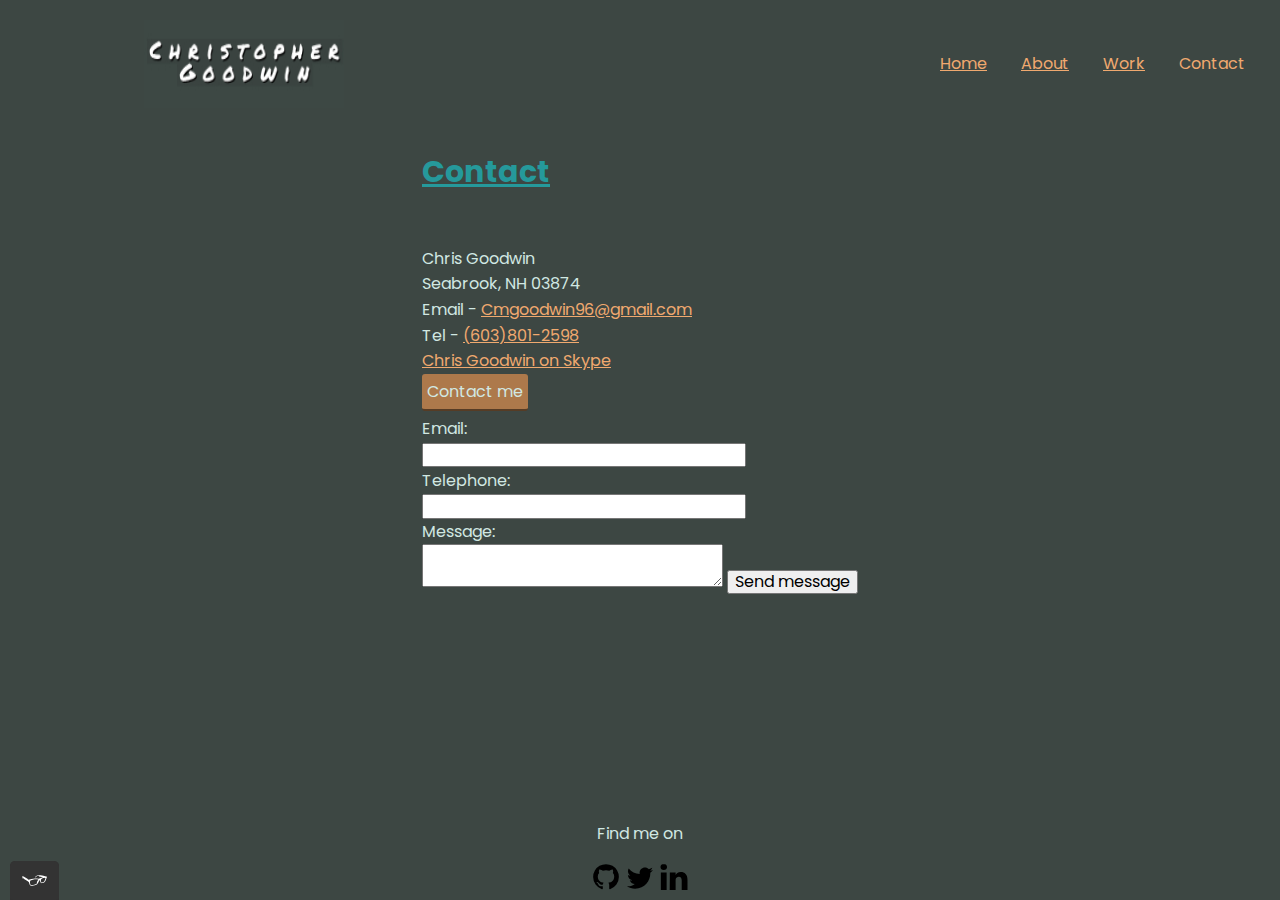
<file: contact.html>
<!DOCTYPE html>
<html lang="en">
  <head>
    <title>Contact Me</title>
    <meta charset="utf-8" />
    <link rel="shortcut icon" type="img/ico" href="img/favicon.ico" />
    <link rel="stylesheet" type="text/css" href="css/normalize.css" />
    <link
      href="https://fonts.googleapis.com/css2?family=Poppins:wght@400;700&display=swap"
      rel="stylesheet"
    />
    <link rel="stylesheet" type="text/css" href="css/styles.production.css" />
    <meta name="viewport" content="width=device-width, initial-scale=1" />
  </head>
  <body>
    <header class="page-header">
      <!--Logo here-->
      <img src="img/temp_logo.jpg" alt="" class="logo" />
      <nav class="navigation-list page-header__item">
        <ul role="menubar" style="list-style-type: none">
          <li role="presentation">
            <a
              href="index.html"
              role="menuitem"
              class="navigation-list__item navigation-list__item"
              >Home</a
            >
          </li>
          <li role="presentation">
            <a
              href="about.html"
              role="menuitem"
              class="navigation-list__item navigation-list__item"
              >About</a
            >
          </li>
          <li role="presentation">
            <a
              href="work.html"
              role="menuitem"
              class="navigation-list__item navigation-list__item"
              >Work</a
            >
          </li>
          <li role="presentation">
            <a
              href="contact.html"
              role="menuitem"
              class="navigation-list__item navigation-list__item--active"
              >Contact</a
            >
          </li>
        </ul>
      </nav>
    </header>
    <main class="contact_profile">
      <h1 id="contact">Contact</h1>
      <div>
        Chris Goodwin<br />
        Seabrook, NH 03874<br />
        Email - <a href="mailto:Cmgoodwin96@gmail.com">Cmgoodwin96@gmail.com</a
        ><br />
        Tel - <a href="tel:+6038012598">(603)801-2598</a><br />
        <a href="skype:live:.cid.41b46414807fc944 ">Chris Goodwin on Skype</a
        ><br />
        <!--Turn contact me into button-->
        <div>
          <a href="mailto:cmgoodwin96@gmail.com" class="button">Contact me</a>
        </div>
      </div>
      <div class="contact_form">
        <form action="" method="post" id="contact-form">
          <label class="standard-label" for="contact-email">Email: </label>
          <input type="email" id="contact-email" required />

          <label class="standard-label" for="contact-tel">Telephone: </label>
          <input
            type="tel"
            id="contact-tel"
            pattern="\d{3}[\-]\d{3}[\-]\d{4}"
          />

          <label class="standard-label" for="contact-msg">Message: </label>
          <textarea maxlength="240" id="contact-msg" required></textarea>

          <input type="submit" value="Send message" />
        </form>
      </div>
    </main>
    <footer class="page-footer">
      <div class="social_media">
        <p>Find me on</p>
        <a href="https://github.com/cm-goodwin" target="blank">
          <img src="img/github_icon.svg" alt="Github"
        /></a>
        <img src="img/twitter_icon.svg" alt="Twitter" />
        <a
          href="https://www.linkedin.com/in/chris-goodwin-758452117/"
          target="blank"
        >
          <img src="img/linkedin_icon.svg" alt="LinkedIn"
        /></a>
      </div>
    </footer>
    <script src="js/tota11y.min.js"></script>
  </body>
</html>
</file>
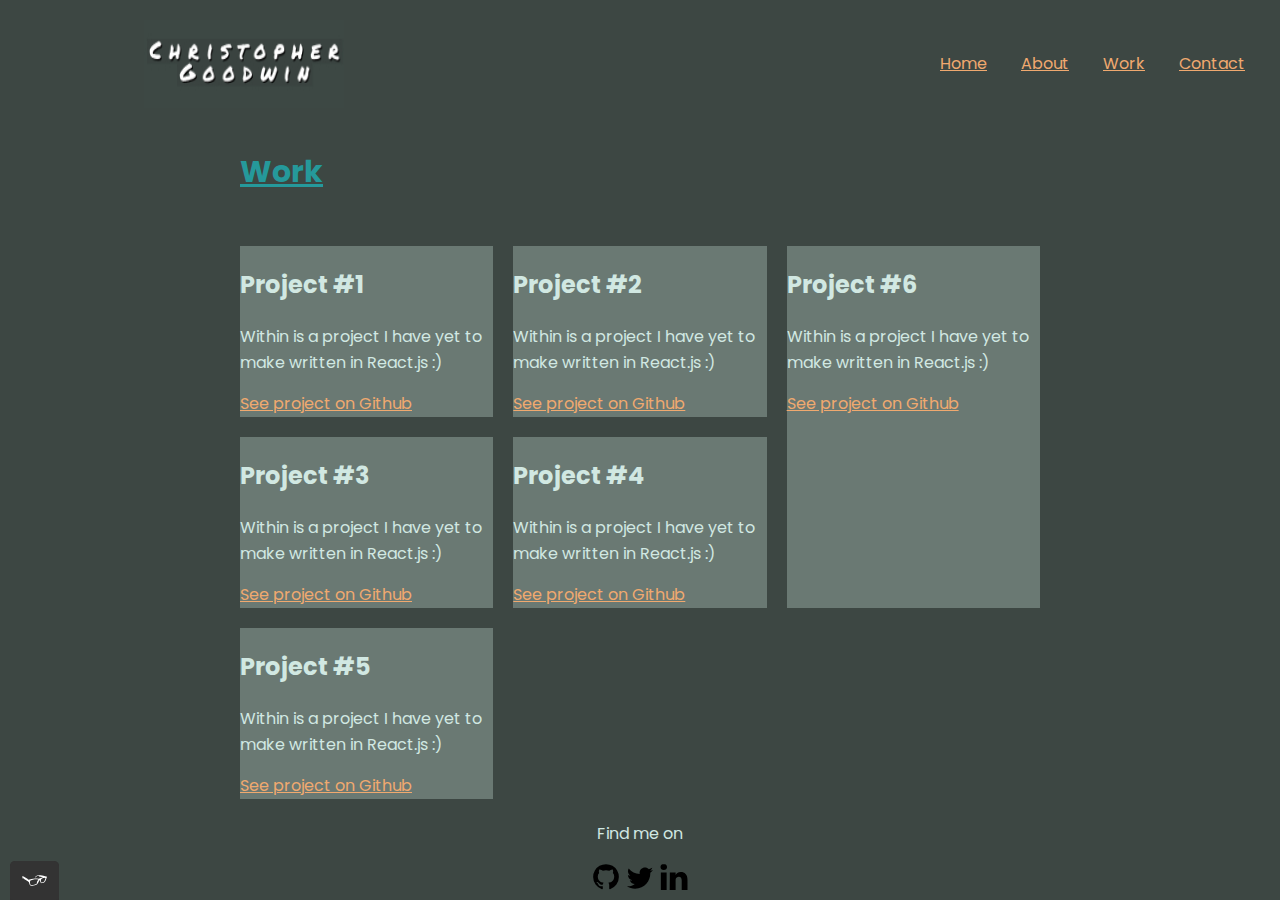
<file: work.html>
<!DOCTYPE html>
<html lang="en">
  <head>
    <title>Chris Goodwin - Portfolio</title>
    <meta charset="utf-8" />
    <link rel="shortcut icon" type="img/ico" href="img/favicon.ico" />
    <link rel="stylesheet" type="text/css" href="css/normalize.css" />
    <link
      href="https://fonts.googleapis.com/css2?family=Poppins:wght@400;700&display=swap"
      rel="stylesheet"
    />
    <link rel="stylesheet" type="text/css" href="css/styles.production.css" />
    <meta name="viewport" content="width=device-width, initial-scale=1">
  </head>
  <body>
    <header class="page-header">
      <!--Logo here-->
      <img src="img/temp_logo.jpg" alt="logo" class="logo page-header__item" />
      <nav class="navigation-list page-header__item">
        <ul role="menubar" style="list-style-type: none">
          <li role="presentation">
            <a
              href="index.html"
              role="menuitem"
              class="navigation-list__item navigation-list__item"
              >Home</a
            >
          </li>
          <li role="presentation">
            <a
              href="about.html"
              role="menuitem"
              class="navigation-list__item navigation-list__item"
              >About</a
            >
          </li>
          <li role="presentation">
            <a
              href="work.html"
              role="menuitem"
              class="navigation-list__item navigation-list__item"
              >Work</a
            >
          </li>
          <li role="presentation">
            <a
              href="contact.html"
              role="menuitem"
              class="navigation-list__item navigation-list__item"
              >Contact</a
            >
          </li>
        </ul>
      </nav>
    </header>
    <main class="work-profile">
      <section>
        <h1>Work</h1>
        <div class="grid">
          <div class="grid__item">
            <h2>Project #1</h2>
            <p>Within is a project I have yet to make written in React.js :)</p>
            <a href="#">See project on Github</a>
          </div>
          <div class="grid__item">
            <h2>Project #2</h2>
            <p>Within is a project I have yet to make written in React.js :)</p>
            <a href="#">See project on Github</a>
          </div>
          <div class="grid__item">
            <h2>Project #3</h2>
            <p>Within is a project I have yet to make written in React.js :)</p>
            <a href="#">See project on Github</a>
          </div>
          <div class="grid__item">
            <h2>Project #4</h2>
            <p>Within is a project I have yet to make written in React.js :)</p>
            <a href="#">See project on Github</a>
          </div>
          <div class="grid__item">
            <h2>Project #5</h2>
            <p>Within is a project I have yet to make written in React.js :)</p>
            <a href="#">See project on Github</a>
          </div>
          <div class="grid__item">
            <h2>Project #6</h2>
            <p>Within is a project I have yet to make written in React.js :)</p>
            <a href="#">See project on Github</a>
          </div>
        </div>
      </section>
    </main>
    <footer class="page-footer">
        <div class="social_media">
        <p>Find me on</p>
        
        <a href="https://github.com/cm-goodwin" target="blank">
          <img src="img/github_icon.svg" alt="Github"
        /></a>
        <img src="img/twitter_icon.svg" alt="Twitter" />
        <a
          href="https://www.linkedin.com/in/chris-goodwin-758452117/"
          target="blank"
        >
          <img src="img/linkedin_icon.svg" alt="LinkedIn"
        /></a>
      </div>
      </div>
    </footer>
    <script src="js/tota11y.min.js"></script>
  </body>
</html>
</file>
<file: css/styles.production.css>
/*
* Prefixed by https://autoprefixer.github.io
* PostCSS: v7.0.29,
* Autoprefixer: v9.7.6
* Browsers: last 4 version
*/

html {
  height: 100%;
}
* {
  -webkit-box-sizing: border-box;
  box-sizing: border-box;
}
.logo {
  position: relative;
  top: 10%;
  left: 10%;
}
body {
  background-color: #3d4743;
  color: #d1e8e2;
  font-family: "Poppins", sans-serif;
  font-weight: 400;
  font-size: 16px;
  line-height: 1.6;

  min-height: 100%;

  display: -webkit-box;

  display: -ms-flexbox;

  display: flex;
  -webkit-box-orient: vertical;
  -webkit-box-direction: normal;
  -ms-flex-direction: column;
  flex-direction: column;
}
h1 {
  color: #25999b;
  font-weight: 700;
  font-size: 30px;
  text-decoration: underline;
  padding-bottom: 30px;

  /* animations */
  -webkit-animation: fadeInLeftBig;
  animation: fadeInLeftBig;
  -webkit-animation-duration: 1s;
  animation-duration: 1s;
}
.intro {
  -webkit-animation-delay: 2s;
  animation-delay: 2s;
  -webkit-animation: fadeInUp;
  animation: fadeInUp;
  -webkit-animation-duration: 2s;
  animation-duration: 2s;
}
table {
  padding: 10%;
  margin: 0 auto;
}
thead {
  color: #25999b;
  font-weight: 600;
  font-size: 20px;
  text-decoration: underline;
}
td {
  padding: 1%;
}

a {
  color: #f0a96f;
}
a:visited {
  color: #c9854e;
}
a:hover,
a:focus {
  text-decoration: none;
}
a:active {
  color: #6dccf8;
}
button {
  border: none;
  display: inline-block;
  font-family: inherit;
  background-color: #ad794b;
  color: #d1e8e2;
  text-decoration: none;
  padding: 5px;
  border-radius: 3px;
  border-bottom: 2px solid rgba(0, 0, 0, 0.5);
  -webkit-transition-duration: 0.9s;
  -o-transition-duration: 0.9s;
  transition-duration: 0.9s;
  -webkit-transition-property: opacity;
  -o-transition-property: opacity;
  transition-property: opacity;
}
.button {
  border: none;
  display: inline-block;
  font-family: inherit;
  background-color: #ad794b;
  color: #d1e8e2;
  text-decoration: none;
  padding: 5px;
  border-radius: 3px;
  border-bottom: 2px solid rgba(0, 0, 0, 0.5);
  -webkit-transition-duration: 0.9s;
  -o-transition-duration: 0.9s;
  transition-duration: 0.9s;
  -webkit-transition-property: opacity;
  -o-transition-property: opacity;
  transition-property: opacity;
}

button:hover,
button:focus,
.button:hover,
.button:focus {
  cursor: pointer;
  opacity: 0.6;
}
.button_secondary {
  background-color: #f0a96f;
  color: #d1e8e2;
}
.navigation-list {
  list-style-type: none;
}
.navigation-list li {
  display: inline-block;
  margin: 15px;
}
.navigation-list__item--active {
  text-decoration: none;
}
/*.contact_button {
  border: none;
  font-family: inherit;
  background-color: var(--background;
  color: #d1e8e2;
  text-decoration: none;
  padding: 3px;
  border-radius: 5px;
  border-bottom: 2px solid rgba(0, 0, 0, 0.5);
}*/
.portfolio_portrait {
  float: right;
  display: block;
  width: 250px;
  height: auto;
  margin-right: 40px;
  border-radius: 50%;

  -webkit-animation: fadeInRightBig;

  animation: fadeInRightBig;
  -webkit-animation-duration: 2s;
  animation-duration: 2s;
}

.profile {
  max-width: 700px;
  margin: auto;
}
.page-header {
  display: -webkit-box;
  display: -ms-flexbox;
  display: flex;
  width: 100%;
  padding: 20px;
}

.page-header__item {
  -webkit-box-flex: 0;
  -ms-flex: 0 1 200px;
  flex: 0 1 200px;
}
.page-header__item:last-child {
  -webkit-box-flex: 1;
  -ms-flex-positive: 1;
  flex-grow: 1;
  text-align: right;
}
.contact_profile {
  max-width: 700px;
  margin: 0 auto;
}
.contact_form {
  position: relative;
  top: 5px;
}
.standard-label {
  display: block;
}
.about_profile {
  max-width: 700px;
  margin: 0 auto;
}
.cv-resume {
  text-align: center;
}
.work-profile {
  max-width: 800px;
  margin: 0 auto;
}
.grid__item {
  display: inline-block;
  width: 33%;
}
@supports (display: grid) {
  .grid {
    display: -ms-grid;
    display: grid;
    -ms-grid-columns: 1fr 20px 1fr 20px 1fr;
    grid-template-columns: 1fr 1fr 1fr;
    grid-gap: 20px;
    margin: 0;
  }
  .grid__item {
    background-color: #6a7973;
    width: auto;
    min-height: auto;
    margin: 0;
  }
  .grid__item:last-child {
    -ms-grid-column: 3;
    grid-column: 3/3;
    -ms-grid-row: 1;
    -ms-grid-row-span: 2;
    grid-row: 1/3;
  }
}
.page-footer {
  clear: both;
  margin-top: auto;
}
.social_media {
  position: static;
  text-align: center;
}
span {
  display: inline-block;
  font-style: italic;
  text-decoration: underline;
}
@media all and (max-width: 500px) {
  .grid {
    -ms-grid-columns: 1fr;
    grid-template-columns: 1fr;
  }
}
@media all and (min-width: 500px) and (max-width: 750px) {
  .grid {
    -ms-grid-columns: 1fr 20px 1fr;
    grid-template-columns: 1fr 1fr;
  }
}
@media all and (min-device-width: 320px) and (max-device-width: 750px) {
  .grid {
    grid-gap: 10px;
  }
  .grid__item:last-child {
    grid-column: auto/auto;
    grid-row: auto/auto;
  }
  h1 {
    font-size: 22px;
  }
  .logo {
    position: relative;
    width: 30%;
    height: 20%;
    margin-top: 20%;
  }
  .profile,
  .about_profile,
  .contact_profile,
  .work-profile {
    margin: 5%;
  }
  svg {
    width: 100%;
    height: 30%;
  }
  .page-header__item {
    display: block;
  }
}
@media only screen and (max-width: 760px),
  (min-device-width: 768px) and (max-device-width: 1024px) {
  table,
  thead,
  tbody,
  th,
  td,
  tr {
    display: block;
  }

  thead tr {
    position: absolute;
    top: -9999px;
    left: -9999px;
  }

  tr {
    border: 1px solid #ccc;
  }

  td {
    border: none;
    border-bottom: 1px solid #eee;
    position: relative;
    padding-left: 50%;
  }

  td:before {
    position: absolute;

    top: 6px;
    left: 6px;
    width: 45%;
    padding-right: 10px;
    white-space: nowrap;
  }
  td:nth-of-type(1):before {
    content: "Skill";
  }
  td:nth-of-type(2):before {
    content: "Experience";
  }
  td:nth-of-type(3):before {
    content: "Expertise";
  }
}
/* Could also write from as 0%, and to as 100% */
@-webkit-keyframes color-change {
  0% {
    fill: #edc655;
  }
  50% {
    fill: #fcffad;
  }
  100% {
    fill: #f76414;
  }
}
@keyframes color-change {
  0% {
    fill: #edc655;
  }
  50% {
    fill: #fcffad;
  }
  100% {
    fill: #f76414;
  }
}
@-webkit-keyframes cloud-move {
  from {
    -webkit-transform: translate(0, 50px);
    transform: translate(0, 50px);
  }
  to {
    -webkit-transform: translate(200px, 50px);
    transform: translate(200px, 50px);
  }
}
@keyframes cloud-move {
  from {
    -webkit-transform: translate(0, 50px);
    transform: translate(0, 50px);
  }
  to {
    -webkit-transform: translate(200px, 50px);
    transform: translate(200px, 50px);
  }
}
@-webkit-keyframes cloud-move-reverse {
  from {
    -webkit-transform: translate(446px, 48px);
    transform: translate(446px, 48px);
  }
  to {
    -webkit-transform: translate(00px, 48px);
    transform: translate(00px, 48px);
  }
}
@keyframes cloud-move-reverse {
  from {
    -webkit-transform: translate(446px, 48px);
    transform: translate(446px, 48px);
  }
  to {
    -webkit-transform: translate(00px, 48px);
    transform: translate(00px, 48px);
  }
}
.sun {
  -webkit-animation: 4s color-change infinite alternate linear;
  animation: 4s color-change infinite alternate linear;
}

.cloud-front {
  -webkit-animation: 28s cloud-move infinite alternate linear;
  animation: 28s cloud-move infinite alternate linear;
}
.cloud-back {
  -webkit-animation: 34s cloud-move-reverse infinite alternate linear;
  animation: 34s cloud-move-reverse infinite alternate linear;
}
</file>
